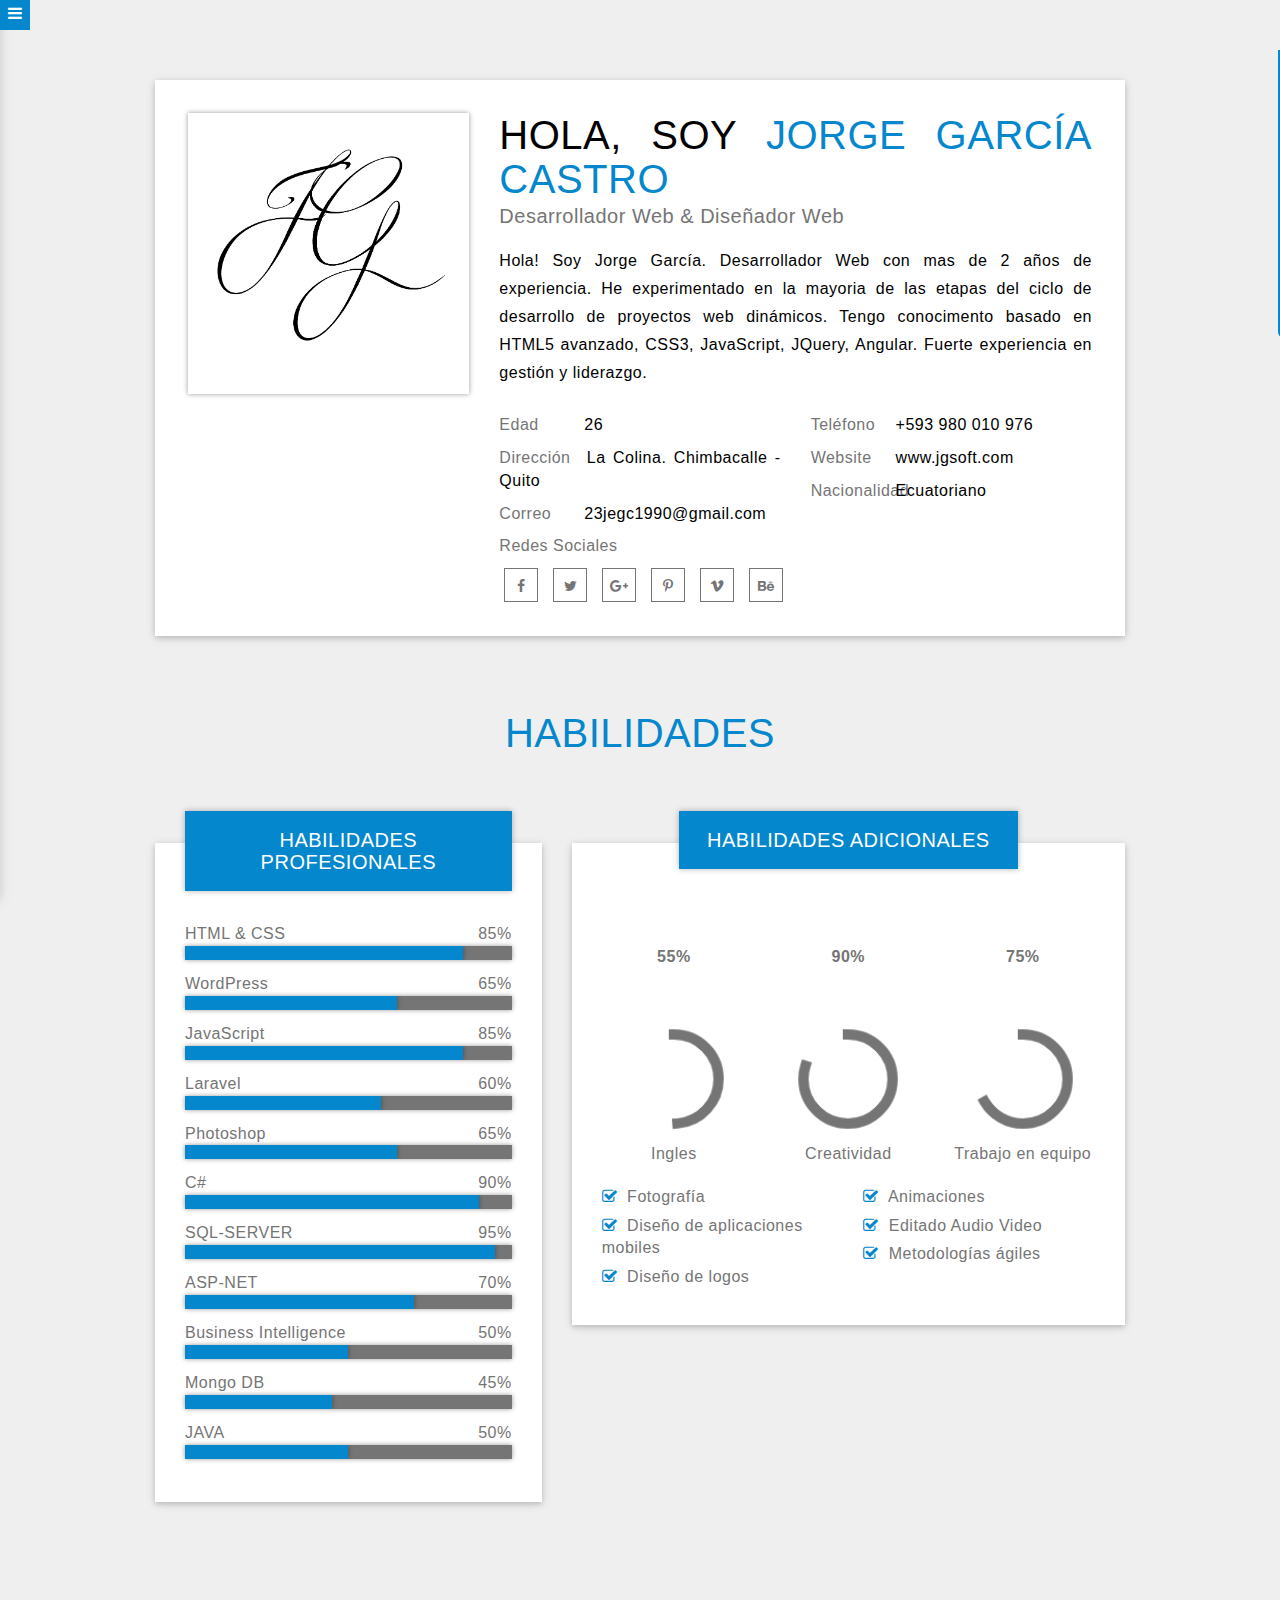
<file: index.html>
<!DOCTYPE html>
<html lang="es"><head><meta http-equiv="Content-Type" content="text/html; charset=UTF-8">
        <meta http-equiv="X-UA-Compatible" content="IE=edge">
        <meta name="viewport" content="width=device-width, initial-scale=1">
        <meta name="author" content="Jorge García Castro">
		<!-- Titulo de pagina -->
		<title>JGarcía C. - CV</title>
		<!-- estilos -->
		<link rel="stylesheet" href="./css/f1febac6f8f1f5dc270968a93e502a2881aa59b3.css">			
		<!-- Blanco & Negro Color -->
		<link rel="stylesheet" id="light-dark" href="./css/light.css">
		<!-- tema Color -->
		<link rel="stylesheet" id="colors" href="./css/color1-0487cc.css">
		<!-- Responsive estilo -->
		<link rel="stylesheet" href="./css/responsive.css">
		<!-- Favicon -->
		<link rel="shortcut icon" type="image/ico" href="./img/favicon.jpg">
		<!-- Google Fonts -->
		<link rel="stylesheet" href="./css/css">
	</head>
	<body style="overflow: auto;">

		<div class="content">
			<!-- #Cargar Pagina# --> 
			<div class="loading-overlay" style="display: none;">
				<div class="spinner">
				  <div class="rect1"></div>
				  <div class="rect2"></div>
				  <div class="rect3"></div>
				  <div class="rect4"></div>
				  <div class="rect5"></div>
				</div>
			</div>
			
			<!-- #MENU# -->
			<div class="menu">
				<h2 class="logo">CV</h2>
				<div class="menu-content">
					<ul>
						<li><a class="active" href="#" data-value="about">SOBRE MI</a></li>
						<li><a href="#" data-value="skills">HABILIDADES</a></li>
						<li><a href="#" data-value="education">FORMACIÓN</a></li>
						<li><a href="#" data-value="experience">EXPERIENCIA</a></li>
						<li><a href="#" data-value="portfolio">PORTAFOLIO</a></li>
						<li><a href="#" data-value="interests">INTERESES</a></li>
						<li><a href="#" data-value="contact-us">CONTÁCTAME</a></li>
					</ul>
				</div>
				<div class="open-menu">
					<i class="fa fa-bars"></i>
				</div>
			</div>
			<!-- #OPCION DE TEMAS# -->
			<div class="theme-option">
				<div class="change-theme">
					<div class="light-dark-theme">
						<ul>
							<li class="light">
								<h4>Blanco</h4>
								<span data-value="css/colors/light.css"><i class="fa fa-check"></i></span>
							</li>
							<li class="dark">
								<h4>Negro</h4>
								<span data-value="css/colors/dark.css"><i class="fa fa-check"></i></span>
							</li>
						</ul>
					</div>
					<div class="colors-theme">
						<h4>12 colores</h4>
						<ul>
							<li class="color1"><span data-value="css/colors/color1-0487cc.css"><i class="fa fa-check"></i></span></li>
							<li class="color2"><span data-value="css/colors/color2-f23a3a.css"><i class="fa fa-check"></i></span></li>
							<li class="color3"><span data-value="css/colors/color3-2eac6d.css"><i class="fa fa-check"></i></span></li>
							<li class="color4"><span data-value="css/colors/color4-f35b25.css"><i class="fa fa-check"></i></span></li>
						</ul>
						<ul>
							<li class="color5"><span data-value="css/colors/color5-f6416c.css"><i class="fa fa-check"></i></span></li>
							<li class="color6"><span data-value="css/colors/color6-ff9999.css"><i class="fa fa-check"></i></span></li>
							<li class="color7"><span data-value="css/colors/color7-00adb5.css"><i class="fa fa-check"></i></span></li>
							<li class="color8"><span data-value="css/colors/color8-00cf95c.css"><i class="fa fa-check"></i></span></li>
						</ul>
						<ul>
							<li class="color9"><span data-value="css/colors/color9-827055.css"><i class="fa fa-check"></i></span></li>
							<li class="color10"><span data-value="css/colors/color10-8200ff.css"><i class="fa fa-check"></i></span></li>
							<li class="color11"><span data-value="css/colors/color11-e4c144.css"><i class="fa fa-check"></i></span></li>
							<li class="color12"><span data-value="css/colors/color12-5457a6.css"><i class="fa fa-check"></i></span></li>
						</ul>
					</div>
				</div>
				<!--<div class="open-theme">
					<i class="fa fa-cogs"></i>
				</div> -->
			</div>
			<!-- #SCROLL-TOP# -->
			<div class="scroll-top" data-tootik="ARRIBA" data-tootik-conf="invert no-arrow no-fading">
				<i class="fa fa-arrow-up"></i>
			</div>
			<!-- #CONTAINER# CONTENEDOR-->
			<div class="container">
				<!-- #ABOUT# SOBRE MI-->
				<section id="about" class="section section-about wow fadeInUp animated" style="visibility: visible; animation-name: fadeInUp;">
					<div class="profile">
						<div class="row">
							<div class="col-sm-4">
								<div class="photo-profile">
									<img src="./img/favicon.png" alt="Robert Smith">
								</div>
								
							</div>
							<div class="col-sm-8">
								<div class="info-profile text-justificado">
									<h2><span>Hola, soy</span> JORGE GARCÍA CASTRO</h2>
									<h3>Desarrollador Web &amp; Diseñador Web</h3>
									<p>Hola! Soy Jorge García. Desarrollador Web con mas de 2 años de experiencia.
									He experimentado en la mayoria de las etapas del ciclo de desarrollo de proyectos web dinámicos.
									Tengo conocimento basado en HTML5 avanzado, CSS3, JavaScript, JQuery, Angular. Fuerte experiencia en gestión y liderazgo.</p>
									<div class="row">
										<div class="col-sm-6">
											<ul class="ul-info">
												<li class="li-info">
													<span class="title-info">Edad</span>
													<span class="info">26</span>
												</li>
												<li class="li-info">
													<span class="title-info">Dirección</span>
													<span class="info">La Colina. Chimbacalle - Quito</span>
												</li>
												<li class="li-info">
													<span class="title-info">Correo</span>
													<span class="info">23jegc1990@gmail.com</span>
												</li>
											</ul>
										</div>
										<div class="col-sm-6">
											<ul class="ul-info">
												<li class="li-info">
													<span class="title-info">Teléfono</span>
													<span class="info">+593 980 010 976</span>
												</li>
												<li class="li-info">
													<span class="title-info">Website</span>
													<span class="info">www.jgsoft.com</span>
												</li>
												<li class="li-info">
													<span class="title-info">Nacionalidad</span>
													<span class="info">Ecuatoriano</span>
												</li>
											</ul>
										</div>
										<div class="col-sm-12">
											<span class="title-links">Redes Sociales</span>
											<ul class="ul-social-links">
												<li class="li-social-links">
													<a href="https://www.facebook.com/jorgeXduArdoXx" data-tootik="Facebook" data-tootik-conf="square"><i class="fa fa-facebook" aria-hidden="true"></i></a>
												</li>
												<li class="li-social-links">
													<a href="https://twitter.com/JorgExDuArdO" data-tootik="Twitter" data-tootik-conf="square"><i class="fa fa-twitter" aria-hidden="true"></i></a>
												</li>
												<li class="li-social-links">
													<a href="https://plus.google.com/u/0/102613655611933623275" data-tootik="Google Plus" data-tootik-conf="square"><i class="fa fa-google-plus" aria-hidden="true"></i></a>
												</li>
												<li class="li-social-links">
													<a href="#" data-tootik="Pinterest" data-tootik-conf="square"><i class="fa fa-pinterest-p" aria-hidden="true"></i></a>
												</li>
												<li class="li-social-links">
													<a href="#" data-tootik="Vimeo" data-tootik-conf="square"><i class="fa fa-vimeo" aria-hidden="true"></i></a>
												</li>
												<li class="li-social-links">
													<a href="#" data-tootik="Behance" data-tootik-conf="square"><i class="fa fa-behance" aria-hidden="true"></i></a>
												</li>
											</ul>
										</div>
									</div>
								</div>
							</div>
						</div>
					</div>
				</section>
				<!-- #SKILLS# HABILIDADES -->
				<section id="skills" class="section section-skills wow fadeInUp" data-wow-offset="40" style="visibility: visible; animation-name: fadeInUp;">
					<div class="header-section">
						<h2 class="h2-section">HABILIDADES</h2>
					</div>
					<div class="row">
						<div class="col-md-5">
							<div class="professional-skills">
								<div class="title-skills">
									<h3>HABILIDADES PROFESIONALES</h3>
								</div>
								<!-- UNA HABILIDAD -->
								<div class="skill">
									<div class="title-progress">
										<span class="skill-name">HTML &amp; CSS</span>
										<span class="skill-value">85%</span>
									</div>
									<div class="progress">
									 	<div class="progress-bar progress1" role="progressbar" aria-valuenow="60" aria-valuemin="0" aria-valuemax="100" style="width: 85%;">
									    </div>
									</div>
								</div>
								<!-- / UNA HABILIDAD -->
								<!-- UNA HABILIDAD -->
								<div class="skill">
									<div class="title-progress">
										<span class="skill-name">WordPress</span>
										<span class="skill-value">65%</span>
									</div>
									<div class="progress">
									 	<div class="progress-bar progress2" role="progressbar" aria-valuenow="60" aria-valuemin="0" aria-valuemax="100" style="width: 65%;">
									    </div>
									</div>
								</div>
								<!-- / UNA HABILIDAD -->
								<!-- UNA HABILIDAD -->
								<div class="skill">
									<div class="title-progress">
										<span class="skill-name">JavaScript</span>
										<span class="skill-value">85%</span>
									</div>
									<div class="progress">
									 	<div class="progress-bar progress3" role="progressbar" aria-valuenow="60" aria-valuemin="0" aria-valuemax="100" style="width: 85%;">
									    </div>
									</div>
								</div>
								<!-- / UNA HABILIDAD -->
								<!-- UNA HABILIDAD -->
								<div class="skill">
									<div class="title-progress">
										<span class="skill-name">Laravel</span>
										<span class="skill-value">60%</span>
									</div>
									<div class="progress">
									 	<div class="progress-bar progress4" role="progressbar" aria-valuenow="60" aria-valuemin="0" aria-valuemax="100" style="width: 60%;">
									    </div>
									</div>
								</div>
								<!-- / UNA HABILIDAD -->
								<!-- UNA HABILIDAD -->
								<div class="skill">
									<div class="title-progress">
										<span class="skill-name">Photoshop</span>
										<span class="skill-value">65%</span>
									</div>
									<div class="progress">
									 	<div class="progress-bar progress5" role="progressbar" aria-valuenow="60" aria-valuemin="0" aria-valuemax="100" style="width: 65%;">
									    </div>
									</div>
								</div>
								<!-- / UNA HABILIDAD -->
								<div class="skill">
									<div class="title-progress">
										<span class="skill-name">C#</span>
										<span class="skill-value">90%</span>
									</div>
									<div class="progress">
									 	<div class="progress-bar progress5" role="progressbar" aria-valuenow="60" aria-valuemin="0" aria-valuemax="100" style="width: 90%;">
									    </div>
									</div>
								</div>
								<!-- / UNA HABILIDAD -->
								<div class="skill">
									<div class="title-progress">
										<span class="skill-name">SQL-SERVER</span>
										<span class="skill-value">95%</span>
									</div>
									<div class="progress">
									 	<div class="progress-bar progress5" role="progressbar" aria-valuenow="60" aria-valuemin="0" aria-valuemax="100" style="width: 95%;">
									    </div>
									</div>
								</div>
								<!-- / UNA HABILIDAD -->
								<div class="skill">
									<div class="title-progress">
										<span class="skill-name">ASP-NET</span>
										<span class="skill-value">70%</span>
									</div>
									<div class="progress">
									 	<div class="progress-bar progress5" role="progressbar" aria-valuenow="60" aria-valuemin="0" aria-valuemax="100" style="width: 70%;">
									    </div>
									</div>
								</div>
								<!-- / UNA HABILIDAD -->
								<div class="skill">
									<div class="title-progress">
										<span class="skill-name">Business Intelligence</span>
										<span class="skill-value">50%</span>
									</div>
									<div class="progress">
									 	<div class="progress-bar progress5" role="progressbar" aria-valuenow="60" aria-valuemin="0" aria-valuemax="100" style="width: 50%;">
									    </div>
									</div>
								</div>
								<!-- / UNA HABILIDAD -->
								<div class="skill">
									<div class="title-progress">
										<span class="skill-name">Mongo DB</span>
										<span class="skill-value">45%</span>
									</div>
									<div class="progress">
									 	<div class="progress-bar progress5" role="progressbar" aria-valuenow="60" aria-valuemin="0" aria-valuemax="100" style="width: 45%;">
									    </div>
									</div>
								</div>
								<!-- / UNA HABILIDAD -->
								<div class="skill">
									<div class="title-progress">
										<span class="skill-name">JAVA</span>
										<span class="skill-value">50%</span>
									</div>
									<div class="progress">
									 	<div class="progress-bar progress5" role="progressbar" aria-valuenow="60" aria-valuemin="0" aria-valuemax="100" style="width: 50%;">
									    </div>
									</div>
								</div>
							</div>
						</div>
						<div class="col-md-7">
							<div class="additional-skills">
								<div class="title-skills">
									<h3>HABILIDADES ADICIONALES</h3>
								</div>
								<div class="circle-progress">
									<div class="row">
										<!-- HABILIDAD ADICIONAL -->
										<div class="col-sm-4">
											<div class="circle">
												<div class="chart-percentage">
													<span>55%</span>
												</div>
												<div class="chart" data-percent="55">
													<!-- canvas -->
												<canvas height="110" width="110"></canvas></div>
												<div class="name-circle">
													<span>Ingles</span>
												</div>
											</div>
										</div>
										<!-- / HABILIDAD ADICIONAL -->
										<!-- HABILIDAD ADICIONAL -->
										<div class="col-sm-4">
											<div class="circle">
												<div class="chart-percentage">
													<span>90%</span>
												</div>
												<div class="chart" data-percent="90">
													<!-- canvas -->
												<canvas height="110" width="110"></canvas></div>
												<div class="name-circle">
													<span>Creatividad</span>
												</div>
											</div>
										</div>
										<!-- / HABILIDAD ADICIONAL -->
										<!-- HABILIDAD ADICIONAL -->
										<div class="col-sm-4">
											<div class="circle">
												<div class="chart-percentage">
													<span>75%</span>
												</div>
												<div class="chart" data-percent="75">
													<!-- canvas -->
												<canvas height="110" width="110"></canvas></div>
												<div class="name-circle">
													<span>Trabajo en equipo</span>
												</div>
											</div>
										</div>
										<!-- / HABILIDAD ADICIONAL -->
									</div>
								</div>
								<div class="other-skills">
									<div class="row">
										<div class="col-sm-6">
											<div class="other">
												<!-- sHABILIDAD ADICIONAL -->
												<div class="skill">
													<i class="fa fa-check-square-o" aria-hidden="true"></i>
													<span>Fotografía</span>
												</div>
												<!-- / HABILIDAD ADICIONAL -->
												<!-- HABILIDAD ADICIONAL -->
												<div class="skill">
													<i class="fa fa-check-square-o" aria-hidden="true"></i>
													<span>Diseño de aplicaciones mobiles</span>
												</div>
												<!-- / HABILIDAD ADICIONAL -->
												<!-- HABILIDAD ADICIONAL -->
												<div class="skill">
													<i class="fa fa-check-square-o" aria-hidden="true"></i>
													<span>Diseño de logos</span>
												</div>
												<!-- / HABILIDAD ADICIONAL -->
											</div>
										</div>
										<div class="col-sm-6">
											<div class="other">
												<!-- HABILIDAD ADICIONAL -->
												<div class="skill">
													<i class="fa fa-check-square-o" aria-hidden="true"></i>
													<span>Animaciones</span>
												</div>
												<!-- / HABILIDAD ADICIONAL -->
												<!-- HABILIDAD ADICIONAL -->
												<div class="skill">
													<i class="fa fa-check-square-o" aria-hidden="true"></i>
													<span>Editado Audio Video</span>
												</div>
												<!-- / HABILIDAD ADICIONAL -->
												<!-- HABILIDAD ADICIONAL -->
												<div class="skill">
													<i class="fa fa-check-square-o" aria-hidden="true"></i>
													<span>Metodologías ágiles</span>
												</div>
												<!-- / HABILIDAD ADICIONAL -->
											</div>
										</div>
									</div>
								</div>
							</div>
						</div>
					</div>
				</section>
				<!-- #EDUCATION# FORMACIÓN -->
				<section id="education" class="section section-education wow fadeInUp" data-wow-offset="40" style="visibility: hidden; animation-name: none;">
					<div class="header-section">
						<h2 class="h2-section">FORMACIÓN</h2>
					</div>
					<div class="row">
						<!-- UNA FORMACION -->
						<div class="col-sm-4">
							<div class="education-content">
				            	<div class="period">
				            		<h3>2014 - 2017</h3>
				            	</div>
				            	<ul class="ul-education">
				            		<li class="li-specialty">
				            			<div class="specialty">
						            		<span class="education-icon"><i class="fa fa-file-text"></i></span>
						            		<span class="specialty-name">Tnlg. en Desarrollo de Software</span>
						            	</div>
				            		</li>
				            		<li class="li-university">
				            			<div class="university">
						            		<span class="education-icon"><i class="fa fa-university"></i></span>
						            		<span class="university-name">I.S.T. Benito Juárez</span>
						            	</div>
				            		</li>
				            	</ul>
				            	<p class="prg-education text-justificado">Tecnólogo en Desarrollo de Software, conocimiento amplio en bases de datos y POO. Bases en JAVA, C#, ASP:NET y JavaScript.</p>
				            </div>
						</div>
						<!-- / UNA FORMACION -->
						<div class="col-sm-4">
							<div class="education-content">
				            	<div class="period">
				            		<h3>2016 - 2016</h3>
				            	</div>
				            	<ul class="ul-education">
				            		<li class="li-specialty">
				            			<div class="specialty">
						            		<span class="education-icon"><i class="fa fa-file-text"></i></span>
						            		<span class="specialty-name">Metodologias Ágiles</span>
						            	</div>
				            		</li>
				            		<li class="li-university">
				            			<div class="university">
						            		<span class="education-icon"><i class="fa fa-university"></i></span>
						            		<span class="university-name">T.C.S</span>
						            	</div>
				            		</li>
				            	</ul>
				            	<p class="prg-education text-justificado">Metodologias ágiles en el desarrollo de software, metodología Scrum y eXtreme Programming, técnicas de desarrollos ágiles.</p>
				            </div>
						</div>
						<!-- UNA FORMACION -->
						<div class="col-sm-4">
							<div class="education-content">
				            	<div class="period">
				            		<h3>2010 - 2013</h3>
				            	</div>
				            	<ul class="ul-education">
				            		<li class="li-specialty">
				            			<div class="specialty">
						            		<span class="education-icon"><i class="fa fa-file-text"></i></span>
						            		<span class="specialty-name">Técnicas de Merchandising</span>
						            	</div>
				            		</li>
				            		<li class="li-university">
				            			<div class="university">
						            		<span class="education-icon"><i class="fa fa-university"></i></span>
						            		<span class="university-name">U. L. Vicente Rocafuerte Guayaquil</span>
						            	</div>
				            		</li>
				            	</ul>
				            	<p class="prg-education text-justificado">Orientación de mercadotecnia, capacidades de orientación a la rentabilidad de los puntos de ventas, productos apetecibles para clientes.</p>
				            </div>
						</div>
						<!-- / UNA FORMACION -->						
						<!-- / UNA FORMACION -->
						<div class="clearfix"></div>
						<!-- single education -->
						<div class="col-sm-4">
							<div class="education-content">
				            	<div class="period">
				            		<h3>2008 - 2009</h3>
				            	</div>
				            	<ul class="ul-education">
				            		<li class="li-specialty">
				            			<div class="specialty">
						            		<span class="education-icon"><i class="fa fa-file-text"></i></span>
						            		<span class="specialty-name">Redes</span>
						            	</div>
				            		</li>
				            		<li class="li-university">
				            			<div class="university">
						            		<span class="education-icon"><i class="fa fa-university"></i></span>
						            		<span class="university-name">SECAP</span>
						            	</div>
				            		</li>
				            	</ul>
				            	<p class="prg-education">Estrucctura de redes, configuración de routers, puntos de acceso estructura del cableado para una red LAN y configuración de red WAN.</p>
				            </div>
						</div>
						<!-- UNA FORMACION -->
						<!-- UNA FORMACION -->
						<div class="col-sm-4">
							<div class="education-content">
				            	<div class="period">
				            		<h3>2007 - 2008</h3>
				            	</div>
				            	<ul class="ul-education">
				            		<li class="li-specialty">
				            			<div class="specialty">
						            		<span class="education-icon"><i class="fa fa-file-text"></i></span>
						            		<span class="specialty-name">Ensamblaje de computadores</span>
						            	</div>
				            		</li>
				            		<li class="li-university">
				            			<div class="university">
						            		<span class="education-icon"><i class="fa fa-university"></i></span>
						            		<span class="university-name">SECAP</span>
						            	</div>
				            		</li>
				            	</ul>
				            	<p class="prg-education text-justificado">Mantenimiento y ensamblaje de computadores, mantenimiento preventivo y correctovo, buen uso de licencias de software.</p>
				            </div>
						</div>
						<!-- UNA FORMACION -->
						<!-- UNA FORMACION -->
						<div class="col-sm-4">
							<div class="education-content">
				            	<div class="period">
				            		<h3>2001 - 2007</h3>
				            	</div>
				            	<ul class="ul-education">
				            		<li class="li-specialty">
				            			<div class="specialty">
						            		<span class="education-icon"><i class="fa fa-file-text"></i></span>
						            		<span class="specialty-name">Técnico Informático</span>
						            	</div>
				            		</li>
				            		<li class="li-university">
				            			<div class="university">
						            		<span class="education-icon"><i class="fa fa-university"></i></span>
						            		<span class="university-name">A.N.A.I</span>
						            	</div>
				            		</li>
				            	</ul>
				            	<p class="prg-education text-justificado">Bachiller técnico informático, con bases de programación en lenguaje C, C++, Visual Studio 6.0, deseño de paginas web y manejo de Corel Draw.</p>
				            </div>
						</div>
						<!-- / UNA FORMACION -->	
						<div class="clearfix"></div>
					</div>
				</section>
				<!-- #EXPERIENCE# EXPERIENCIA -->
				<section id="experience" class="section section-experience wow fadeInUp" data-wow-offset="40" style="visibility: hidden; animation-name: none;">
					<div class="header-section">
						<h2 class="h2-section">EXPERIENCIA</h2>
					</div>
					<div class="row">
						<div class="col-md-10 col-md-offset-1">
							<span class="icon-experience">
								<i class="fa fa-briefcase"></i>
							</span>
							<div class="all-experience">
								<!-- UNA EXPERIENCIA -->
								<div class="experience-content">
									<span class="period-experience">Mayo 2017 - Actual</span>
									<h3 class="specialty-name">Restructuración de información</h3>
									<h3 class="company-name">DIRECTV</h3>
									<p class="prg-experience text-justificado">Indexación de información de 120´000.000 PDFs a Mongo DB y compresión de los mismos, para reducir el espacio ocupado en servidores</p>
								</div>
								<!-- / UNA EXPERIENCIA -->
								<!-- UNA EXPERIENCIA -->
								<div class="experience-content">
									<span class="period-experience">Abr 2017 - Jun 2017</span>
									<h3 class="specialty-name">Componente de Impresión</h3>
									<h3 class="company-name">CORDIALSA</h3>
									<p class="prg-experience text-justificado">Componente de impresión masiva de facturas y guias de remisión en varios formatos, se uso escalabilidad.</p>
								</div>
								<!-- / UNA EXPERIENCIA -->
								<!-- UNA EXPERIENCIA -->
								<div class="experience-content">
									<span class="period-experience">Feb 2017 - Abr 2017</span>
									<h3 class="specialty-name">Business Intelligence</h3>
									<h3 class="company-name">TRANCENTER</h3>
									<p class="prg-experience text-justificado">Gestionar procesos ETL para el analisis de la información de los clientes de la consultora, ofrecer una solución a la toma de decisiones del giro de negocio.</p>
								</div>
								<!-- / UNA EXPERIENCIA -->
								<!-- UNA EXPERIENCIA -->
								<div class="experience-content">
									<span class="period-experience">Sep 2016 - Nov 2016</span>
									<h3 class="specialty-name">Control de Acceso</h3>
									<h3 class="company-name">TRANCENTER</h3>
									<p class="prg-experience text-justificado">Control de acceso de personal, con huella dactilar a las oficinas de la organización, lleva registro ademas de visitas de personal ageno a la organización.</p>
								</div>
								<!-- / UNA EXPERIENCIA -->
								<!-- UNA EXPERIENCIA -->
								<div class="experience-content">
									<span class="period-experience">Jul 2016 - Agos 2016</span>
									<h3 class="specialty-name">Web Services Ifactura</h3>
									<h3 class="company-name">TRANCENTER</h3>
									<p class="prg-experience text-justificado">Logica de gestion de procesos ejecutados por Web Services, considerar la sencibilidad de la información que se consulta por el mismo con varios filtros de seguridad.</p>
								</div>
								<!-- / UNA EXPERIENCIA -->
							</div>
						</div>
					</div>
				</section>
				<!-- #PORTFOLIO# PORTAFOLIO -->
				<section id="portfolio" class="section section-portfolio wow fadeInUp" data-wow-offset="40" style="visibility: hidden; animation-name: none;">
					<div class="header-section">
						<h2 class="h2-section">PORTAFOLIO</h2>
					</div>
					<div class="filter-portfolio">
						<ul>
							<li class="active filter" data-filter="all">Todo</li>
							<li class="filter" data-filter=".term1">Diseño Web</li>
							<li class="filter" data-filter=".term2">Fotografía</li>
							<li class="filter" data-filter=".term3">Desarrollo</li>
						</ul>
					</div>
					<div class="row">
						<!-- UN TRABAJO -->
						<div class="col-sm-4">
							<div class="item-portfolio term3">
								<div class="item-overlay">
									<div class="item-content">
										<span class="icon-search">
											<a class="work-popup" href="./img/item1.jpg" data-group="1"><i class="fa fa-search" aria-hidden="true"></i></a>
										</span>
										<span class="icon-plus">
											<a href="#"><i class="fa fa-plus" aria-hidden="true"></i></a>
										</span>
										<h3>APLICACIÓN</h3>
									</div>
								</div>
								<img src="./img/item1.jpg" alt="">
							</div>
						</div>
						<!-- / UN TRABAJO -->
						<!-- UN TRABAJOk -->
						<div class="col-sm-4">
							<div class="item-portfolio term1">
								<div class="item-overlay">
									<div class="item-content">
										<span class="icon-search">
											<a class="work-popup" href="./img/item2.jpg" data-group="1"><i class="fa fa-search" aria-hidden="true"></i></a>
										</span>
										<span class="icon-plus">
											<a href="#"><i class="fa fa-plus" aria-hidden="true"></i></a>
										</span>
										<h3>WEB INSTITUCIONAL</h3>
									</div>
								</div>
								<img src="./img/item2.jpg" alt="">
							</div>
						</div>
						<!-- / UN TRABAJO -->
						<!-- UN TRABAJO -->
						<div class="col-sm-4">
							<div class="item-portfolio term2">
								<div class="item-overlay">
									<div class="item-content">
										<span class="icon-search">
											<a class="work-popup" href="./img/item3.jpg" data-group="1"><i class="fa fa-search" aria-hidden="true"></i></a>
										</span>
										<span class="icon-plus">
											<a href="#"><i class="fa fa-plus" aria-hidden="true"></i></a>
										</span>
										<h3>FOTOGRAFÍA ARTISTICA</h3>
									</div>
								</div>
								<img src="./img/item3.jpg" alt="">
							</div>
						</div>
						<!-- / UN TRABAJO -->
						<div class="clearfix"></div>
						<!-- UN TRABAJO -->
						<div class="col-sm-4">
							<div class="item-portfolio term2">
								<div class="item-overlay">
									<div class="item-content">
										<span class="icon-search">
											<a class="work-popup" href="./img/item4.jpg" data-group="1"><i class="fa fa-search" aria-hidden="true"></i></a>
										</span>
										<span class="icon-plus">
											<a href="#"><i class="fa fa-plus" aria-hidden="true"></i></a>
										</span>
										<h3>FOTOGRAFÍA INSTITUCIONAL</h3>
									</div>
								</div>
								<img src="./img/item4.jpg" alt="">
							</div>
						</div>
						<!-- / UN TRABAJO -->
						<!-- UN TRABAJO -->
						<div class="col-sm-4">
							<div class="item-portfolio term1">
								<div class="item-overlay">
									<div class="item-content">
										<span class="icon-search">
											<a class="work-popup" href="./img/item5.jpg" data-group="1"><i class="fa fa-search" aria-hidden="true"></i></a>
										</span>
										<span class="icon-plus">
											<a href="#"><i class="fa fa-plus" aria-hidden="true"></i></a>
										</span>
										<h3>WEB PERSONAL</h3>
									</div>
								</div>
								<img src="./img/item5.jpg" alt="">
							</div>
						</div>
						<!-- / UN TRABAJO -->
						<!-- UN TRABAJO -->
						<div class="col-sm-4">
							<div class="item-portfolio term3">
								<div class="item-overlay">
									<div class="item-content">
										<span class="icon-search">
											<a class="work-popup" href="./img/item6.jpg" data-group="1"><i class="fa fa-search" aria-hidden="true"></i></a>
										</span>
										<span class="icon-plus">
											<a href="#"><i class="fa fa-plus" aria-hidden="true"></i></a>
										</span>
										<h3>COMPONENTE DE IMPRESIÓN</h3>
									</div>
								</div>
								<img src="./img/item6.jpg" alt="">
							</div>
						</div>
						<!-- / UN TRABAJO -->
						<div class="clearfix"></div>
					</div>
				</section>			
				<!-- #INTERESTS# INTERESES -->
				<section id="interests" class="section section-interests wow fadeInUp" data-wow-offset="40" style="visibility: hidden; animation-name: none;">
					<div class="header-section">
						<h2 class="h2-section">INTERESES</h2>
					</div>
					<div class="text-interests text-justificado">
						<p>Lorem ipsum dolor sit amet, consectetur adipiscing elit, sed do eiusmod tempor incididunt ut labore et dolore magna aliqua. Ut enim ad minim veniam, quis nostrud exercitation ullamco laboris nisi ut aliquip ex ea commodo consequat. Duis aute irure dolor in reprehenderit in voluptate velit esse cillum dolore eu fugiat nulla pariatur.</p>
					</div>
				    <div class="swiper-container swiper-container-horizontal">
				        <div class="swiper-wrapper">
				            <div class="swiper-slide swiper-slide-active" style="width: 136.667px; margin-right: 30px;">
				            	<div>
				            		<img src="./img/travel_icon.png" alt="Travel">
				            	</div>
				            	<h4>Viajar</h4>
				            </div>
				            <div class="swiper-slide swiper-slide-next" style="width: 136.667px; margin-right: 30px;">
				            	<div>
				            		<img src="./img/music_icon.png" alt="Music">
				            	</div>
				            	<h4>Música</h4>
				            </div>
				            <div class="swiper-slide" style="width: 136.667px; margin-right: 30px;">
				            	<div>
				            		<img src="./img/gaming_icon.png" alt="Gaming">
				            	</div>
				            	<h4>Juegos</h4>
				            </div>
				            <div class="swiper-slide" style="width: 136.667px; margin-right: 30px;">
				            	<div>
				            		<img src="./img/swiming_icon.png" alt="Swiming">
				            	</div>
				            	<h4>Nadar</h4>
				            </div>
				            <div class="swiper-slide" style="width: 136.667px; margin-right: 30px;">
				            	<div>
				            		<img src="./img/movies_icon.png" alt="Movies">
				            	</div>
				            	<h4>Cine</h4>
				            </div>
				            <div class="swiper-slide" style="width: 136.667px; margin-right: 30px;">
				            	<div>
				            		<img src="./img/shopping_icon.png" alt="Shopping">
				            	</div>
				            	<h4>Compras</h4>
				            </div>
				            <div class="swiper-slide" style="width: 136.667px; margin-right: 30px;">
				            	<div>
				            		<img src="./img/bicycling_icon.png" alt="Bicycling">
				            	</div>
				            	<h4>Bike</h4>
				            </div>
				            <div class="swiper-slide" style="width: 136.667px; margin-right: 30px;">
				            	<div>
				            		<img src="./img/cooking_icon.png" alt="Cooking">
				            	</div>
				            	<h4>Cafe</h4>
				            </div>
				        </div>
				    </div>
				</section>				
				<!-- #CONTACT_US# CONTACTAME -->
				<section id="contact-us" class="section section-contact-us wow fadeInUp" data-wow-offset="40" style="visibility: hidden; animation-name: none;">
					<div class="header-section">
						<h2 class="h2-section">CONTÁCTAME</h2>
					</div>
					<div class="row">
						<div class="col-sm-7">
							<div class="form-content">
								<h3>SU MENSAJE</h3>
								<form id="contactForm" data-toggle="validator" method="post" novalidate="true"><input type="hidden" name="form-name" value="contactForm">
									<input type="text" id="name" placeholder="Nombre" required="">
									<input type="email" id="email" placeholder="Correo" required="">
									<textarea id="message" placeholder="Mensaje" required=""></textarea>
									<input type="submit" id="form-submit" value="Enviar" class="disabled" style="pointer-events: all; cursor: pointer;">
									<div id="msgSubmit" class="h3 text-center hidden"></div>
            						<div class="clearfix"></div>
								</form>
							</div>
						</div>
						<div class="col-sm-5">
							<div class="info-content">
								<h3>CONTÁCTO</h3>
								<div class="address">
									<span class="info-icon"><i class="fa fa-map-marker"></i></span>
									<span class="info-text">La Colina. Chimbacalle - Quito</span>
								</div>
								<div class="email">
									<span class="info-icon"><i class="fa fa-envelope"></i></span>
									<span class="info-text">23jegc1990@gmail.com</span>
								</div>
								<div class="telephone">
									<span class="info-icon"><i class="fa fa-phone"></i></span>
									<span class="info-text">+593 980 010 976</span>
								</div>
								<div class="website">
									<span class="info-icon"><i class="fa fa-link"></i></span>
									<span class="info-text">www.jgsoft.com</span>
								</div>
							</div>
						</div>
					</div>
					<div class="social-links">
						<ul>
							<li><a href="https://www.facebook.com/jorgeXduArdoXx"><i class="fa fa-facebook"></i></a></li>
							<li><a href="https://twitter.com/JorgExDuArdO"><i class="fa fa-twitter"></i></a></li>
							<li><a href="https://plus.google.com/u/0/102613655611933623275"><i class="fa fa-google-plus"></i></a></li>
							<li><a href="#"><i class="fa fa-linkedin"></i></a></li>
							<li><a href="#"><i class="fa fa-pinterest-p"></i></a></li>
							<li><a href="#"><i class="fa fa-behance"></i></a></li>
						</ul>
					</div>
				</section>
			</div>
		</div>

		<!-- #JQUERY-PLUGINS# -->
		<script src="./js/jquery.js"></script>
		<script>
		/**** EasyPieChart Circle Progress ****/
		$(function() {
			//circle progress additional skills
		    $('.chart').easyPieChart({
		        barColor: '#757575',
		        trackColor: 'rgba(255,255,255,0)',
		        scaleColor: 'rgba(255,255,255,0)',
		        lineWidth: '10',
		        lineCap: 'square'
		    });
		});
		</script>

	
</body>
</html>
</file>
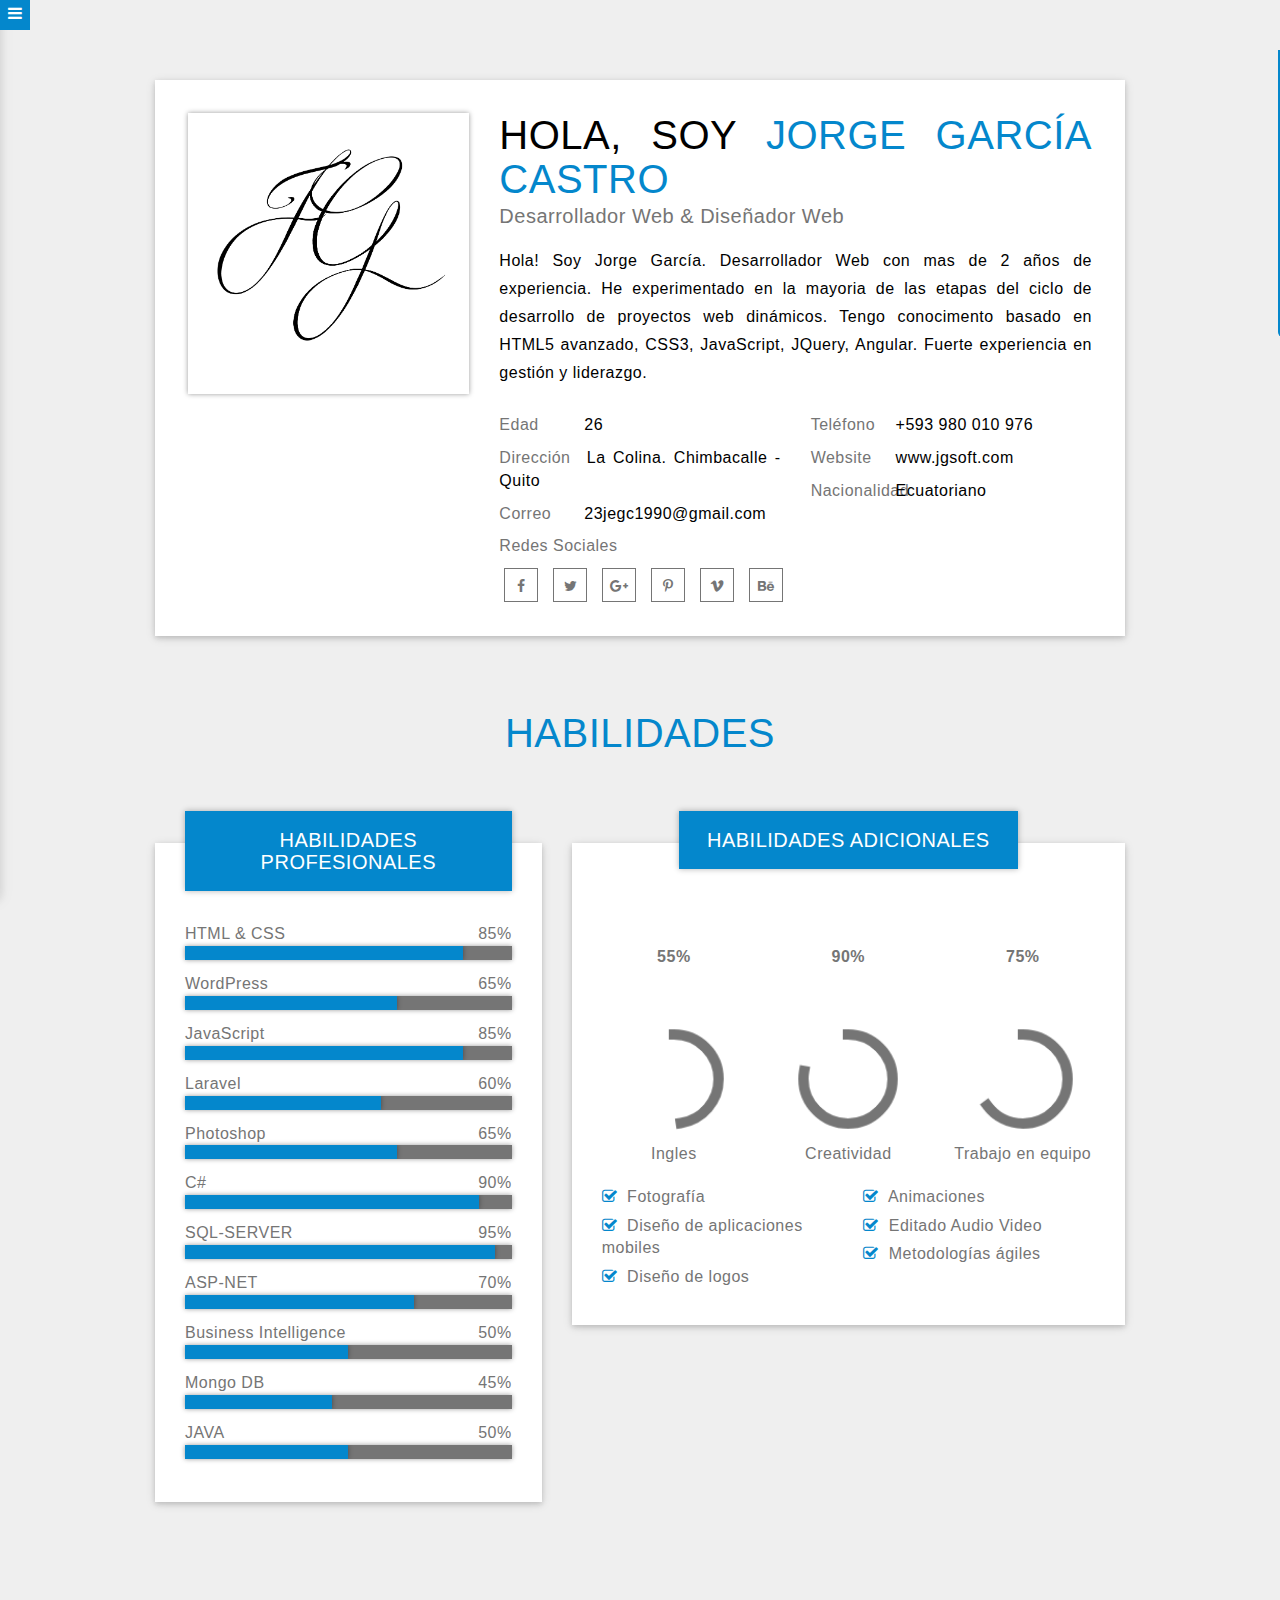
<file: CvJorgeGarciaCastro.html>
<!DOCTYPE html>
<html lang="es"><head><meta http-equiv="Content-Type" content="text/html; charset=UTF-8">
        <meta http-equiv="X-UA-Compatible" content="IE=edge">
        <meta name="viewport" content="width=device-width, initial-scale=1">
        <meta name="author" content="Jorge García Castro">
		<!-- Titulo de pagina -->
		<title>JGarcía C. - CV</title>
		<!-- estilos -->
		<link rel="stylesheet" href="./css/f1febac6f8f1f5dc270968a93e502a2881aa59b3.css">			
		<!-- Blanco & Negro Color -->
		<link rel="stylesheet" id="light-dark" href="./css/light.css">
		<!-- tema Color -->
		<link rel="stylesheet" id="colors" href="./css/color1-0487cc.css">
		<!-- Responsive estilo -->
		<link rel="stylesheet" href="./css/responsive.css">
		<!-- Favicon -->
		<link rel="shortcut icon" type="image/ico" href="./img/favicon.jpg">
		<!-- Google Fonts -->
		<link rel="stylesheet" href="./css/css">
	</head>
	<body style="overflow: auto;">

		<div class="content">
			<!-- #Cargar Pagina# --> 
			<div class="loading-overlay" style="display: none;">
				<div class="spinner">
				  <div class="rect1"></div>
				  <div class="rect2"></div>
				  <div class="rect3"></div>
				  <div class="rect4"></div>
				  <div class="rect5"></div>
				</div>
			</div>
			
			<!-- #MENU# -->
			<div class="menu">
				<h2 class="logo">CV</h2>
				<div class="menu-content">
					<ul>
						<li><a class="active" href="#" data-value="about">SOBRE MI</a></li>
						<li><a href="#" data-value="skills">HABILIDADES</a></li>
						<li><a href="#" data-value="education">FORMACIÓN</a></li>
						<li><a href="#" data-value="experience">EXPERIENCIA</a></li>
						<li><a href="#" data-value="portfolio">PORTAFOLIO</a></li>
						<li><a href="#" data-value="interests">INTERESES</a></li>
						<li><a href="#" data-value="contact-us">CONTÁCTAME</a></li>
					</ul>
				</div>
				<div class="open-menu">
					<i class="fa fa-bars"></i>
				</div>
			</div>
			<!-- #OPCION DE TEMAS# -->
			<div class="theme-option">
				<div class="change-theme">
					<div class="light-dark-theme">
						<ul>
							<li class="light">
								<h4>Blanco</h4>
								<span data-value="css/colors/light.css"><i class="fa fa-check"></i></span>
							</li>
							<li class="dark">
								<h4>Negro</h4>
								<span data-value="css/colors/dark.css"><i class="fa fa-check"></i></span>
							</li>
						</ul>
					</div>
					<div class="colors-theme">
						<h4>12 colores</h4>
						<ul>
							<li class="color1"><span data-value="css/colors/color1-0487cc.css"><i class="fa fa-check"></i></span></li>
							<li class="color2"><span data-value="css/colors/color2-f23a3a.css"><i class="fa fa-check"></i></span></li>
							<li class="color3"><span data-value="css/colors/color3-2eac6d.css"><i class="fa fa-check"></i></span></li>
							<li class="color4"><span data-value="css/colors/color4-f35b25.css"><i class="fa fa-check"></i></span></li>
						</ul>
						<ul>
							<li class="color5"><span data-value="css/colors/color5-f6416c.css"><i class="fa fa-check"></i></span></li>
							<li class="color6"><span data-value="css/colors/color6-ff9999.css"><i class="fa fa-check"></i></span></li>
							<li class="color7"><span data-value="css/colors/color7-00adb5.css"><i class="fa fa-check"></i></span></li>
							<li class="color8"><span data-value="css/colors/color8-00cf95c.css"><i class="fa fa-check"></i></span></li>
						</ul>
						<ul>
							<li class="color9"><span data-value="css/colors/color9-827055.css"><i class="fa fa-check"></i></span></li>
							<li class="color10"><span data-value="css/colors/color10-8200ff.css"><i class="fa fa-check"></i></span></li>
							<li class="color11"><span data-value="css/colors/color11-e4c144.css"><i class="fa fa-check"></i></span></li>
							<li class="color12"><span data-value="css/colors/color12-5457a6.css"><i class="fa fa-check"></i></span></li>
						</ul>
					</div>
				</div>
				<!--<div class="open-theme">
					<i class="fa fa-cogs"></i>
				</div> -->
			</div>
			<!-- #SCROLL-TOP# -->
			<div class="scroll-top" data-tootik="ARRIBA" data-tootik-conf="invert no-arrow no-fading">
				<i class="fa fa-arrow-up"></i>
			</div>
			<!-- #CONTAINER# CONTENEDOR-->
			<div class="container">
				<!-- #ABOUT# SOBRE MI-->
				<section id="about" class="section section-about wow fadeInUp animated" style="visibility: visible; animation-name: fadeInUp;">
					<div class="profile">
						<div class="row">
							<div class="col-sm-4">
								<div class="photo-profile">
									<img src="./img/favicon.png" alt="Robert Smith">
								</div>
								
							</div>
							<div class="col-sm-8">
								<div class="info-profile text-justificado">
									<h2><span>Hola, soy</span> JORGE GARCÍA CASTRO</h2>
									<h3>Desarrollador Web &amp; Diseñador Web</h3>
									<p>Hola! Soy Jorge García. Desarrollador Web con mas de 2 años de experiencia.
									He experimentado en la mayoria de las etapas del ciclo de desarrollo de proyectos web dinámicos.
									Tengo conocimento basado en HTML5 avanzado, CSS3, JavaScript, JQuery, Angular. Fuerte experiencia en gestión y liderazgo.</p>
									<div class="row">
										<div class="col-sm-6">
											<ul class="ul-info">
												<li class="li-info">
													<span class="title-info">Edad</span>
													<span class="info">26</span>
												</li>
												<li class="li-info">
													<span class="title-info">Dirección</span>
													<span class="info">La Colina. Chimbacalle - Quito</span>
												</li>
												<li class="li-info">
													<span class="title-info">Correo</span>
													<span class="info">23jegc1990@gmail.com</span>
												</li>
											</ul>
										</div>
										<div class="col-sm-6">
											<ul class="ul-info">
												<li class="li-info">
													<span class="title-info">Teléfono</span>
													<span class="info">+593 980 010 976</span>
												</li>
												<li class="li-info">
													<span class="title-info">Website</span>
													<span class="info">www.jgsoft.com</span>
												</li>
												<li class="li-info">
													<span class="title-info">Nacionalidad</span>
													<span class="info">Ecuatoriano</span>
												</li>
											</ul>
										</div>
										<div class="col-sm-12">
											<span class="title-links">Redes Sociales</span>
											<ul class="ul-social-links">
												<li class="li-social-links">
													<a href="https://www.facebook.com/jorgeXduArdoXx" data-tootik="Facebook" data-tootik-conf="square"><i class="fa fa-facebook" aria-hidden="true"></i></a>
												</li>
												<li class="li-social-links">
													<a href="https://twitter.com/JorgExDuArdO" data-tootik="Twitter" data-tootik-conf="square"><i class="fa fa-twitter" aria-hidden="true"></i></a>
												</li>
												<li class="li-social-links">
													<a href="https://plus.google.com/u/0/102613655611933623275" data-tootik="Google Plus" data-tootik-conf="square"><i class="fa fa-google-plus" aria-hidden="true"></i></a>
												</li>
												<li class="li-social-links">
													<a href="#" data-tootik="Pinterest" data-tootik-conf="square"><i class="fa fa-pinterest-p" aria-hidden="true"></i></a>
												</li>
												<li class="li-social-links">
													<a href="#" data-tootik="Vimeo" data-tootik-conf="square"><i class="fa fa-vimeo" aria-hidden="true"></i></a>
												</li>
												<li class="li-social-links">
													<a href="#" data-tootik="Behance" data-tootik-conf="square"><i class="fa fa-behance" aria-hidden="true"></i></a>
												</li>
											</ul>
										</div>
									</div>
								</div>
							</div>
						</div>
					</div>
				</section>
				<!-- #SKILLS# HABILIDADES -->
				<section id="skills" class="section section-skills wow fadeInUp" data-wow-offset="40" style="visibility: visible; animation-name: fadeInUp;">
					<div class="header-section">
						<h2 class="h2-section">HABILIDADES</h2>
					</div>
					<div class="row">
						<div class="col-md-5">
							<div class="professional-skills">
								<div class="title-skills">
									<h3>HABILIDADES PROFESIONALES</h3>
								</div>
								<!-- UNA HABILIDAD -->
								<div class="skill">
									<div class="title-progress">
										<span class="skill-name">HTML &amp; CSS</span>
										<span class="skill-value">85%</span>
									</div>
									<div class="progress">
									 	<div class="progress-bar progress1" role="progressbar" aria-valuenow="60" aria-valuemin="0" aria-valuemax="100" style="width: 85%;">
									    </div>
									</div>
								</div>
								<!-- / UNA HABILIDAD -->
								<!-- UNA HABILIDAD -->
								<div class="skill">
									<div class="title-progress">
										<span class="skill-name">WordPress</span>
										<span class="skill-value">65%</span>
									</div>
									<div class="progress">
									 	<div class="progress-bar progress2" role="progressbar" aria-valuenow="60" aria-valuemin="0" aria-valuemax="100" style="width: 65%;">
									    </div>
									</div>
								</div>
								<!-- / UNA HABILIDAD -->
								<!-- UNA HABILIDAD -->
								<div class="skill">
									<div class="title-progress">
										<span class="skill-name">JavaScript</span>
										<span class="skill-value">85%</span>
									</div>
									<div class="progress">
									 	<div class="progress-bar progress3" role="progressbar" aria-valuenow="60" aria-valuemin="0" aria-valuemax="100" style="width: 85%;">
									    </div>
									</div>
								</div>
								<!-- / UNA HABILIDAD -->
								<!-- UNA HABILIDAD -->
								<div class="skill">
									<div class="title-progress">
										<span class="skill-name">Laravel</span>
										<span class="skill-value">60%</span>
									</div>
									<div class="progress">
									 	<div class="progress-bar progress4" role="progressbar" aria-valuenow="60" aria-valuemin="0" aria-valuemax="100" style="width: 60%;">
									    </div>
									</div>
								</div>
								<!-- / UNA HABILIDAD -->
								<!-- UNA HABILIDAD -->
								<div class="skill">
									<div class="title-progress">
										<span class="skill-name">Photoshop</span>
										<span class="skill-value">65%</span>
									</div>
									<div class="progress">
									 	<div class="progress-bar progress5" role="progressbar" aria-valuenow="60" aria-valuemin="0" aria-valuemax="100" style="width: 65%;">
									    </div>
									</div>
								</div>
								<!-- / UNA HABILIDAD -->
								<div class="skill">
									<div class="title-progress">
										<span class="skill-name">C#</span>
										<span class="skill-value">90%</span>
									</div>
									<div class="progress">
									 	<div class="progress-bar progress5" role="progressbar" aria-valuenow="60" aria-valuemin="0" aria-valuemax="100" style="width: 90%;">
									    </div>
									</div>
								</div>
								<!-- / UNA HABILIDAD -->
								<div class="skill">
									<div class="title-progress">
										<span class="skill-name">SQL-SERVER</span>
										<span class="skill-value">95%</span>
									</div>
									<div class="progress">
									 	<div class="progress-bar progress5" role="progressbar" aria-valuenow="60" aria-valuemin="0" aria-valuemax="100" style="width: 95%;">
									    </div>
									</div>
								</div>
								<!-- / UNA HABILIDAD -->
								<div class="skill">
									<div class="title-progress">
										<span class="skill-name">ASP-NET</span>
										<span class="skill-value">70%</span>
									</div>
									<div class="progress">
									 	<div class="progress-bar progress5" role="progressbar" aria-valuenow="60" aria-valuemin="0" aria-valuemax="100" style="width: 70%;">
									    </div>
									</div>
								</div>
								<!-- / UNA HABILIDAD -->
								<div class="skill">
									<div class="title-progress">
										<span class="skill-name">Business Intelligence</span>
										<span class="skill-value">50%</span>
									</div>
									<div class="progress">
									 	<div class="progress-bar progress5" role="progressbar" aria-valuenow="60" aria-valuemin="0" aria-valuemax="100" style="width: 50%;">
									    </div>
									</div>
								</div>
								<!-- / UNA HABILIDAD -->
								<div class="skill">
									<div class="title-progress">
										<span class="skill-name">Mongo DB</span>
										<span class="skill-value">45%</span>
									</div>
									<div class="progress">
									 	<div class="progress-bar progress5" role="progressbar" aria-valuenow="60" aria-valuemin="0" aria-valuemax="100" style="width: 45%;">
									    </div>
									</div>
								</div>
								<!-- / UNA HABILIDAD -->
								<div class="skill">
									<div class="title-progress">
										<span class="skill-name">JAVA</span>
										<span class="skill-value">50%</span>
									</div>
									<div class="progress">
									 	<div class="progress-bar progress5" role="progressbar" aria-valuenow="60" aria-valuemin="0" aria-valuemax="100" style="width: 50%;">
									    </div>
									</div>
								</div>
							</div>
						</div>
						<div class="col-md-7">
							<div class="additional-skills">
								<div class="title-skills">
									<h3>HABILIDADES ADICIONALES</h3>
								</div>
								<div class="circle-progress">
									<div class="row">
										<!-- HABILIDAD ADICIONAL -->
										<div class="col-sm-4">
											<div class="circle">
												<div class="chart-percentage">
													<span>55%</span>
												</div>
												<div class="chart" data-percent="55">
													<!-- canvas -->
												<canvas height="110" width="110"></canvas></div>
												<div class="name-circle">
													<span>Ingles</span>
												</div>
											</div>
										</div>
										<!-- / HABILIDAD ADICIONAL -->
										<!-- HABILIDAD ADICIONAL -->
										<div class="col-sm-4">
											<div class="circle">
												<div class="chart-percentage">
													<span>90%</span>
												</div>
												<div class="chart" data-percent="90">
													<!-- canvas -->
												<canvas height="110" width="110"></canvas></div>
												<div class="name-circle">
													<span>Creatividad</span>
												</div>
											</div>
										</div>
										<!-- / HABILIDAD ADICIONAL -->
										<!-- HABILIDAD ADICIONAL -->
										<div class="col-sm-4">
											<div class="circle">
												<div class="chart-percentage">
													<span>75%</span>
												</div>
												<div class="chart" data-percent="75">
													<!-- canvas -->
												<canvas height="110" width="110"></canvas></div>
												<div class="name-circle">
													<span>Trabajo en equipo</span>
												</div>
											</div>
										</div>
										<!-- / HABILIDAD ADICIONAL -->
									</div>
								</div>
								<div class="other-skills">
									<div class="row">
										<div class="col-sm-6">
											<div class="other">
												<!-- sHABILIDAD ADICIONAL -->
												<div class="skill">
													<i class="fa fa-check-square-o" aria-hidden="true"></i>
													<span>Fotografía</span>
												</div>
												<!-- / HABILIDAD ADICIONAL -->
												<!-- HABILIDAD ADICIONAL -->
												<div class="skill">
													<i class="fa fa-check-square-o" aria-hidden="true"></i>
													<span>Diseño de aplicaciones mobiles</span>
												</div>
												<!-- / HABILIDAD ADICIONAL -->
												<!-- HABILIDAD ADICIONAL -->
												<div class="skill">
													<i class="fa fa-check-square-o" aria-hidden="true"></i>
													<span>Diseño de logos</span>
												</div>
												<!-- / HABILIDAD ADICIONAL -->
											</div>
										</div>
										<div class="col-sm-6">
											<div class="other">
												<!-- HABILIDAD ADICIONAL -->
												<div class="skill">
													<i class="fa fa-check-square-o" aria-hidden="true"></i>
													<span>Animaciones</span>
												</div>
												<!-- / HABILIDAD ADICIONAL -->
												<!-- HABILIDAD ADICIONAL -->
												<div class="skill">
													<i class="fa fa-check-square-o" aria-hidden="true"></i>
													<span>Editado Audio Video</span>
												</div>
												<!-- / HABILIDAD ADICIONAL -->
												<!-- HABILIDAD ADICIONAL -->
												<div class="skill">
													<i class="fa fa-check-square-o" aria-hidden="true"></i>
													<span>Metodologías ágiles</span>
												</div>
												<!-- / HABILIDAD ADICIONAL -->
											</div>
										</div>
									</div>
								</div>
							</div>
						</div>
					</div>
				</section>
				<!-- #EDUCATION# FORMACIÓN -->
				<section id="education" class="section section-education wow fadeInUp" data-wow-offset="40" style="visibility: hidden; animation-name: none;">
					<div class="header-section">
						<h2 class="h2-section">FORMACIÓN</h2>
					</div>
					<div class="row">
						<!-- UNA FORMACION -->
						<div class="col-sm-4">
							<div class="education-content">
				            	<div class="period">
				            		<h3>2014 - 2017</h3>
				            	</div>
				            	<ul class="ul-education">
				            		<li class="li-specialty">
				            			<div class="specialty">
						            		<span class="education-icon"><i class="fa fa-file-text"></i></span>
						            		<span class="specialty-name">Tnlg. en Desarrollo de Software</span>
						            	</div>
				            		</li>
				            		<li class="li-university">
				            			<div class="university">
						            		<span class="education-icon"><i class="fa fa-university"></i></span>
						            		<span class="university-name">I.S.T. Benito Juárez</span>
						            	</div>
				            		</li>
				            	</ul>
				            	<p class="prg-education text-justificado">Tecnólogo en Desarrollo de Software, conocimiento amplio en bases de datos y POO. Bases en JAVA, C#, ASP:NET y JavaScript.</p>
				            </div>
						</div>
						<!-- / UNA FORMACION -->
						<div class="col-sm-4">
							<div class="education-content">
				            	<div class="period">
				            		<h3>2016 - 2016</h3>
				            	</div>
				            	<ul class="ul-education">
				            		<li class="li-specialty">
				            			<div class="specialty">
						            		<span class="education-icon"><i class="fa fa-file-text"></i></span>
						            		<span class="specialty-name">Metodologias Ágiles</span>
						            	</div>
				            		</li>
				            		<li class="li-university">
				            			<div class="university">
						            		<span class="education-icon"><i class="fa fa-university"></i></span>
						            		<span class="university-name">T.C.S</span>
						            	</div>
				            		</li>
				            	</ul>
				            	<p class="prg-education text-justificado">Metodologias ágiles en el desarrollo de software, metodología Scrum y eXtreme Programming, técnicas de desarrollos ágiles.</p>
				            </div>
						</div>
						<!-- UNA FORMACION -->
						<div class="col-sm-4">
							<div class="education-content">
				            	<div class="period">
				            		<h3>2010 - 2013</h3>
				            	</div>
				            	<ul class="ul-education">
				            		<li class="li-specialty">
				            			<div class="specialty">
						            		<span class="education-icon"><i class="fa fa-file-text"></i></span>
						            		<span class="specialty-name">Técnicas de Merchandising</span>
						            	</div>
				            		</li>
				            		<li class="li-university">
				            			<div class="university">
						            		<span class="education-icon"><i class="fa fa-university"></i></span>
						            		<span class="university-name">U. L. Vicente Rocafuerte Guayaquil</span>
						            	</div>
				            		</li>
				            	</ul>
				            	<p class="prg-education text-justificado">Orientación de mercadotecnia, capacidades de orientación a la rentabilidad de los puntos de ventas, productos apetecibles para clientes.</p>
				            </div>
						</div>
						<!-- / UNA FORMACION -->						
						<!-- / UNA FORMACION -->
						<div class="clearfix"></div>
						<!-- single education -->
						<div class="col-sm-4">
							<div class="education-content">
				            	<div class="period">
				            		<h3>2008 - 2009</h3>
				            	</div>
				            	<ul class="ul-education">
				            		<li class="li-specialty">
				            			<div class="specialty">
						            		<span class="education-icon"><i class="fa fa-file-text"></i></span>
						            		<span class="specialty-name">Redes</span>
						            	</div>
				            		</li>
				            		<li class="li-university">
				            			<div class="university">
						            		<span class="education-icon"><i class="fa fa-university"></i></span>
						            		<span class="university-name">SECAP</span>
						            	</div>
				            		</li>
				            	</ul>
				            	<p class="prg-education">Estrucctura de redes, configuración de routers, puntos de acceso estructura del cableado para una red LAN y configuración de red WAN.</p>
				            </div>
						</div>
						<!-- UNA FORMACION -->
						<!-- UNA FORMACION -->
						<div class="col-sm-4">
							<div class="education-content">
				            	<div class="period">
				            		<h3>2007 - 2008</h3>
				            	</div>
				            	<ul class="ul-education">
				            		<li class="li-specialty">
				            			<div class="specialty">
						            		<span class="education-icon"><i class="fa fa-file-text"></i></span>
						            		<span class="specialty-name">Ensamblaje de computadores</span>
						            	</div>
				            		</li>
				            		<li class="li-university">
				            			<div class="university">
						            		<span class="education-icon"><i class="fa fa-university"></i></span>
						            		<span class="university-name">SECAP</span>
						            	</div>
				            		</li>
				            	</ul>
				            	<p class="prg-education text-justificado">Mantenimiento y ensamblaje de computadores, mantenimiento preventivo y correctovo, buen uso de licencias de software.</p>
				            </div>
						</div>
						<!-- UNA FORMACION -->
						<!-- UNA FORMACION -->
						<div class="col-sm-4">
							<div class="education-content">
				            	<div class="period">
				            		<h3>2001 - 2007</h3>
				            	</div>
				            	<ul class="ul-education">
				            		<li class="li-specialty">
				            			<div class="specialty">
						            		<span class="education-icon"><i class="fa fa-file-text"></i></span>
						            		<span class="specialty-name">Técnico Informático</span>
						            	</div>
				            		</li>
				            		<li class="li-university">
				            			<div class="university">
						            		<span class="education-icon"><i class="fa fa-university"></i></span>
						            		<span class="university-name">A.N.A.I</span>
						            	</div>
				            		</li>
				            	</ul>
				            	<p class="prg-education text-justificado">Bachiller técnico informático, con bases de programación en lenguaje C, C++, Visual Studio 6.0, deseño de paginas web y manejo de Corel Draw.</p>
				            </div>
						</div>
						<!-- / UNA FORMACION -->	
						<div class="clearfix"></div>
					</div>
				</section>
				<!-- #EXPERIENCE# EXPERIENCIA -->
				<section id="experience" class="section section-experience wow fadeInUp" data-wow-offset="40" style="visibility: hidden; animation-name: none;">
					<div class="header-section">
						<h2 class="h2-section">EXPERIENCIA</h2>
					</div>
					<div class="row">
						<div class="col-md-10 col-md-offset-1">
							<span class="icon-experience">
								<i class="fa fa-briefcase"></i>
							</span>
							<div class="all-experience">
								<!-- UNA EXPERIENCIA -->
								<div class="experience-content">
									<span class="period-experience">Mayo 2017 - Actual</span>
									<h3 class="specialty-name">Restructuración de información</h3>
									<h3 class="company-name">DIRECTV</h3>
									<p class="prg-experience text-justificado">Indexación de información de 120´000.000 PDFs a Mongo DB y compresión de los mismos, para reducir el espacio ocupado en servidores</p>
								</div>
								<!-- / UNA EXPERIENCIA -->
								<!-- UNA EXPERIENCIA -->
								<div class="experience-content">
									<span class="period-experience">Abr 2017 - Jun 2017</span>
									<h3 class="specialty-name">Componente de Impresión</h3>
									<h3 class="company-name">CORDIALSA</h3>
									<p class="prg-experience text-justificado">Componente de impresión masiva de facturas y guias de remisión en varios formatos, se uso escalabilidad.</p>
								</div>
								<!-- / UNA EXPERIENCIA -->
								<!-- UNA EXPERIENCIA -->
								<div class="experience-content">
									<span class="period-experience">Feb 2017 - Abr 2017</span>
									<h3 class="specialty-name">Business Intelligence</h3>
									<h3 class="company-name">TRANCENTER</h3>
									<p class="prg-experience text-justificado">Gestionar procesos ETL para el analisis de la información de los clientes de la consultora, ofrecer una solución a la toma de decisiones del giro de negocio.</p>
								</div>
								<!-- / UNA EXPERIENCIA -->
								<!-- UNA EXPERIENCIA -->
								<div class="experience-content">
									<span class="period-experience">Sep 2016 - Nov 2016</span>
									<h3 class="specialty-name">Control de Acceso</h3>
									<h3 class="company-name">TRANCENTER</h3>
									<p class="prg-experience text-justificado">Control de acceso de personal, con huella dactilar a las oficinas de la organización, lleva registro ademas de visitas de personal ageno a la organización.</p>
								</div>
								<!-- / UNA EXPERIENCIA -->
								<!-- UNA EXPERIENCIA -->
								<div class="experience-content">
									<span class="period-experience">Jul 2016 - Agos 2016</span>
									<h3 class="specialty-name">Web Services Ifactura</h3>
									<h3 class="company-name">TRANCENTER</h3>
									<p class="prg-experience text-justificado">Logica de gestion de procesos ejecutados por Web Services, considerar la sencibilidad de la información que se consulta por el mismo con varios filtros de seguridad.</p>
								</div>
								<!-- / UNA EXPERIENCIA -->
							</div>
						</div>
					</div>
				</section>
				<!-- #PORTFOLIO# PORTAFOLIO -->
				<section id="portfolio" class="section section-portfolio wow fadeInUp" data-wow-offset="40" style="visibility: hidden; animation-name: none;">
					<div class="header-section">
						<h2 class="h2-section">PORTAFOLIO</h2>
					</div>
					<div class="filter-portfolio">
						<ul>
							<li class="active filter" data-filter="all">Todo</li>
							<li class="filter" data-filter=".term1">Diseño Web</li>
							<li class="filter" data-filter=".term2">Fotografía</li>
							<li class="filter" data-filter=".term3">Desarrollo</li>
						</ul>
					</div>
					<div class="row">
						<!-- UN TRABAJO -->
						<div class="col-sm-4">
							<div class="item-portfolio term3">
								<div class="item-overlay">
									<div class="item-content">
										<span class="icon-search">
											<a class="work-popup" href="./img/item1.jpg" data-group="1"><i class="fa fa-search" aria-hidden="true"></i></a>
										</span>
										<span class="icon-plus">
											<a href="#"><i class="fa fa-plus" aria-hidden="true"></i></a>
										</span>
										<h3>APLICACIÓN</h3>
									</div>
								</div>
								<img src="./img/item1.jpg" alt="">
							</div>
						</div>
						<!-- / UN TRABAJO -->
						<!-- UN TRABAJOk -->
						<div class="col-sm-4">
							<div class="item-portfolio term1">
								<div class="item-overlay">
									<div class="item-content">
										<span class="icon-search">
											<a class="work-popup" href="./img/item2.jpg" data-group="1"><i class="fa fa-search" aria-hidden="true"></i></a>
										</span>
										<span class="icon-plus">
											<a href="#"><i class="fa fa-plus" aria-hidden="true"></i></a>
										</span>
										<h3>WEB INSTITUCIONAL</h3>
									</div>
								</div>
								<img src="./img/item2.jpg" alt="">
							</div>
						</div>
						<!-- / UN TRABAJO -->
						<!-- UN TRABAJO -->
						<div class="col-sm-4">
							<div class="item-portfolio term2">
								<div class="item-overlay">
									<div class="item-content">
										<span class="icon-search">
											<a class="work-popup" href="./img/item3.jpg" data-group="1"><i class="fa fa-search" aria-hidden="true"></i></a>
										</span>
										<span class="icon-plus">
											<a href="#"><i class="fa fa-plus" aria-hidden="true"></i></a>
										</span>
										<h3>FOTOGRAFÍA ARTISTICA</h3>
									</div>
								</div>
								<img src="./img/item3.jpg" alt="">
							</div>
						</div>
						<!-- / UN TRABAJO -->
						<div class="clearfix"></div>
						<!-- UN TRABAJO -->
						<div class="col-sm-4">
							<div class="item-portfolio term2">
								<div class="item-overlay">
									<div class="item-content">
										<span class="icon-search">
											<a class="work-popup" href="./img/item4.jpg" data-group="1"><i class="fa fa-search" aria-hidden="true"></i></a>
										</span>
										<span class="icon-plus">
											<a href="#"><i class="fa fa-plus" aria-hidden="true"></i></a>
										</span>
										<h3>FOTOGRAFÍA INSTITUCIONAL</h3>
									</div>
								</div>
								<img src="./img/item4.jpg" alt="">
							</div>
						</div>
						<!-- / UN TRABAJO -->
						<!-- UN TRABAJO -->
						<div class="col-sm-4">
							<div class="item-portfolio term1">
								<div class="item-overlay">
									<div class="item-content">
										<span class="icon-search">
											<a class="work-popup" href="./img/item5.jpg" data-group="1"><i class="fa fa-search" aria-hidden="true"></i></a>
										</span>
										<span class="icon-plus">
											<a href="#"><i class="fa fa-plus" aria-hidden="true"></i></a>
										</span>
										<h3>WEB PERSONAL</h3>
									</div>
								</div>
								<img src="./img/item5.jpg" alt="">
							</div>
						</div>
						<!-- / UN TRABAJO -->
						<!-- UN TRABAJO -->
						<div class="col-sm-4">
							<div class="item-portfolio term3">
								<div class="item-overlay">
									<div class="item-content">
										<span class="icon-search">
											<a class="work-popup" href="./img/item6.jpg" data-group="1"><i class="fa fa-search" aria-hidden="true"></i></a>
										</span>
										<span class="icon-plus">
											<a href="#"><i class="fa fa-plus" aria-hidden="true"></i></a>
										</span>
										<h3>COMPONENTE DE IMPRESIÓN</h3>
									</div>
								</div>
								<img src="./img/item6.jpg" alt="">
							</div>
						</div>
						<!-- / UN TRABAJO -->
						<div class="clearfix"></div>
					</div>
				</section>			
				<!-- #INTERESTS# INTERESES -->
				<section id="interests" class="section section-interests wow fadeInUp" data-wow-offset="40" style="visibility: hidden; animation-name: none;">
					<div class="header-section">
						<h2 class="h2-section">INTERESES</h2>
					</div>
					<div class="text-interests text-justificado">
						<p>Lorem ipsum dolor sit amet, consectetur adipiscing elit, sed do eiusmod tempor incididunt ut labore et dolore magna aliqua. Ut enim ad minim veniam, quis nostrud exercitation ullamco laboris nisi ut aliquip ex ea commodo consequat. Duis aute irure dolor in reprehenderit in voluptate velit esse cillum dolore eu fugiat nulla pariatur.</p>
					</div>
				    <div class="swiper-container swiper-container-horizontal">
				        <div class="swiper-wrapper">
				            <div class="swiper-slide swiper-slide-active" style="width: 136.667px; margin-right: 30px;">
				            	<div>
				            		<img src="./img/travel_icon.png" alt="Travel">
				            	</div>
				            	<h4>Viajar</h4>
				            </div>
				            <div class="swiper-slide swiper-slide-next" style="width: 136.667px; margin-right: 30px;">
				            	<div>
				            		<img src="./img/music_icon.png" alt="Music">
				            	</div>
				            	<h4>Música</h4>
				            </div>
				            <div class="swiper-slide" style="width: 136.667px; margin-right: 30px;">
				            	<div>
				            		<img src="./img/gaming_icon.png" alt="Gaming">
				            	</div>
				            	<h4>Juegos</h4>
				            </div>
				            <div class="swiper-slide" style="width: 136.667px; margin-right: 30px;">
				            	<div>
				            		<img src="./img/swiming_icon.png" alt="Swiming">
				            	</div>
				            	<h4>Nadar</h4>
				            </div>
				            <div class="swiper-slide" style="width: 136.667px; margin-right: 30px;">
				            	<div>
				            		<img src="./img/movies_icon.png" alt="Movies">
				            	</div>
				            	<h4>Cine</h4>
				            </div>
				            <div class="swiper-slide" style="width: 136.667px; margin-right: 30px;">
				            	<div>
				            		<img src="./img/shopping_icon.png" alt="Shopping">
				            	</div>
				            	<h4>Compras</h4>
				            </div>
				            <div class="swiper-slide" style="width: 136.667px; margin-right: 30px;">
				            	<div>
				            		<img src="./img/bicycling_icon.png" alt="Bicycling">
				            	</div>
				            	<h4>Bike</h4>
				            </div>
				            <div class="swiper-slide" style="width: 136.667px; margin-right: 30px;">
				            	<div>
				            		<img src="./img/cooking_icon.png" alt="Cooking">
				            	</div>
				            	<h4>Cafe</h4>
				            </div>
				        </div>
				    </div>
				</section>				
				<!-- #CONTACT_US# CONTACTAME -->
				<section id="contact-us" class="section section-contact-us wow fadeInUp" data-wow-offset="40" style="visibility: hidden; animation-name: none;">
					<div class="header-section">
						<h2 class="h2-section">CONTÁCTAME</h2>
					</div>
					<div class="row">
						<div class="col-sm-7">
							<div class="form-content">
								<h3>SU MENSAJE</h3>
								<form id="contactForm" data-toggle="validator" method="post" novalidate="true"><input type="hidden" name="form-name" value="contactForm">
									<input type="text" id="name" placeholder="Nombre" required="">
									<input type="email" id="email" placeholder="Correo" required="">
									<textarea id="message" placeholder="Mensaje" required=""></textarea>
									<input type="submit" id="form-submit" value="Enviar" class="disabled" style="pointer-events: all; cursor: pointer;">
									<div id="msgSubmit" class="h3 text-center hidden"></div>
            						<div class="clearfix"></div>
								</form>
							</div>
						</div>
						<div class="col-sm-5">
							<div class="info-content">
								<h3>CONTÁCTO</h3>
								<div class="address">
									<span class="info-icon"><i class="fa fa-map-marker"></i></span>
									<span class="info-text">La Colina. Chimbacalle - Quito</span>
								</div>
								<div class="email">
									<span class="info-icon"><i class="fa fa-envelope"></i></span>
									<span class="info-text">23jegc1990@gmail.com</span>
								</div>
								<div class="telephone">
									<span class="info-icon"><i class="fa fa-phone"></i></span>
									<span class="info-text">+593 980 010 976</span>
								</div>
								<div class="website">
									<span class="info-icon"><i class="fa fa-link"></i></span>
									<span class="info-text">www.jgsoft.com</span>
								</div>
							</div>
						</div>
					</div>
					<div class="social-links">
						<ul>
							<li><a href="https://www.facebook.com/jorgeXduArdoXx"><i class="fa fa-facebook"></i></a></li>
							<li><a href="https://twitter.com/JorgExDuArdO"><i class="fa fa-twitter"></i></a></li>
							<li><a href="https://plus.google.com/u/0/102613655611933623275"><i class="fa fa-google-plus"></i></a></li>
							<li><a href="#"><i class="fa fa-linkedin"></i></a></li>
							<li><a href="#"><i class="fa fa-pinterest-p"></i></a></li>
							<li><a href="#"><i class="fa fa-behance"></i></a></li>
						</ul>
					</div>
				</section>
			</div>
		</div>

		<!-- #JQUERY-PLUGINS# -->
		<script src="./js/jquery.js"></script>
		<script>
		/**** EasyPieChart Circle Progress ****/
		$(function() {
			//circle progress additional skills
		    $('.chart').easyPieChart({
		        barColor: '#757575',
		        trackColor: 'rgba(255,255,255,0)',
		        scaleColor: 'rgba(255,255,255,0)',
		        lineWidth: '10',
		        lineCap: 'square'
		    });
		});
		</script>

	
</body>
</html>
</file>
<file: css/light.css>
.loading-overlay,.more-blog .pagination-blog a,.scroll-top,.section-about,.section-blog .blog-content,.section-contact-us .form-content,.section-contact-us .info-content,.section-education .education-content,.section-experience .experience-content,.section-experience .icon-experience,.section-portfolio .filter-portfolio li:hover,.section-pricing .pricing-content,.section-skills .additional-skills,.section-skills .professional-skills,.section-testimonials .swiper-slide,.theme-option,.theme-option .open-theme{background-color:#fff}.content{background-color:#efefef;color:#000}.more-blog .pagination-blog a,.scroll-top,.section-about .download-resume,.section-about .li-social-links a,.section-about .text-available,.section-about .title-info,.section-about .title-links,.section-about h3,.section-blog h4,.section-education .ul-education,.section-experience .company-name,.section-experience .icon-experience,.section-portfolio .filter-portfolio li,.section-pricing .pricing-detail .line-detail,.section-pricing .pricing-title h3,.section-skills,.section-skills .title-progress span,.section-testimonials .personal-info span,.single-blog .archive li,.single-blog blockquote,.theme-option .open-theme{color:#757575}.section-about h2 span,.theme-option .open-theme:hover{color:#000}.menu,.more-blog .pagination-blog a.active,.more-blog .pagination-blog a:hover,.section-about .li-social-links a:hover,.section-blog .load-more span,.section-blog .read-more,.section-contact-us .info-icon,.section-contact-us .info-text,.section-contact-us .social-links li,.section-contact-us input[type=submit],.section-education h3,.section-experience .period-experience,.section-interests h4,.section-portfolio .filter-portfolio li.active,.section-portfolio .item-overlay,.section-pricing .line-detail .new,.section-pricing .most-populaire span,.section-pricing .pricing-buy h3,.section-pricing .pricing-price,.section-skills h3,.section-testimonials p,.single-blog .comments .reply,.single-blog .leave-comment input[type=submit],.single-blog .tags li a{color:#fff}.section-blog .load-more span,.section-blog .read-more:hover,.section-contact-us .info-text,.section-contact-us input[type=submit]:hover,.section-pricing div[class^=col-]:nth-child(1) .pricing-buy,.section-pricing div[class^=col-]:nth-child(1) .pricing-price,.section-pricing div[class^=col-]:nth-child(3) .pricing-buy,.section-pricing div[class^=col-]:nth-child(3) .pricing-price,.section-skills .progress,.single-blog .leave-comment input[type=submit]:hover,.single-blog .line,.single-blog .tags li a:hover{background-color:#757575}.section-about .li-social-links a{border:1px solid #757575}.section-experience .all-experience{border-left:5px solid #fff}.section-contact-us input,.section-contact-us textarea,.single-blog .leave-comment input,.single-blog .leave-comment textarea{border-bottom:1px solid #cacaca;color:#202020}.section-contact-us .info-text::before{border-right-color:#757575}.menu h2{border:4px solid #fff}.menu a.active,.menu a:hover{border-right:6px solid #fff;border-left:6px solid #fff}.theme-option .light span{border:1px solid #000}.single-blog blockquote{background-color:#ededed}
</file>
<file: css/color1-0487cc.css>
.loading-overlay .spinner>div,.menu,.menu .open-menu,.more-blog .pagination-blog a.active,.more-blog .pagination-blog a:hover,.section-about .li-social-links a:hover,.section-blog .read-more,.section-contact-us .info-icon,.section-contact-us .social-links,.section-contact-us input[type=submit],.section-education h3,.section-experience .experience-content::before,.section-experience .period-experience,.section-interests .swiper-slide,.section-portfolio .filter-portfolio li.active,.section-pricing div[class^=col-]:nth-child(2) .pricing-buy,.section-pricing div[class^=col-]:nth-child(2) .pricing-price,.section-skills .progress-bar,.section-skills h3,.section-testimonials .personal-text,.section-testimonials span.swiper-pagination-bullet-active,.single-blog .comments .reply,.single-blog .leave-comment input[type=submit],.single-blog .tags li a{background-color:#0487cc}.section h2,.section-about .available i,.section-blog .blog-detail ul,.section-contact-us h3,.section-experience .specialty-name,.section-skills .other-skills i,.section-testimonials h3,.single-blog .archive h3,.single-blog .comments .name,.single-blog .comments h3,.single-blog .leave-comment h3,.single-blog .load-more-comments h3,.single-blog .populaire-posts h3,.single-blog .tags h3{color:#0487cc}.section-about .li-social-links a:hover{border-color:#0487cc;box-shadow:0 0 3px #0487cc}.section-education h3::before{border-top-color:#035c8a;border-right-color:#035c8a}.section-contact-us input:focus,.section-contact-us textarea:focus,.single-blog .leave-comment input:focus,.single-blog .leave-comment textarea:focus{border-bottom-color:#0487cc}.theme-option,.theme-option .open-theme{border:2px solid #0487cc;border-right:none}.single-blog blockquote{border-left:6px solid #0487cc}
</file>
<file: css/responsive.css>
@media (min-width:767px) and (max-width:991px){.section-about .title-info{width:65px}.section-about .info,.section-about .title-info,.section-about .title-links,.section-about p{font-size:16px}.section-skills .professional-skills{margin-bottom:70px}.section-skills .chart-percentage{top:60px}.section-skills .chart canvas{width:150px;height:150px}.section-education h3{padding:15px 30px}.section-education .education-icon{width:17px}.section-experience .period-experience{left:15px;width:156px}.section-portfolio h3{font-size:20px}.section-contact-us .info-icon{width:39px;height:39px;padding-top:6px}.section-contact-us .info-text{padding:8px 10px;font-size:16px}.section-contact-us .info-text::before{margin-top:4px;margin-left:-26px}}@media (min-width:469px) and (max-width:767px){.scroll-top{width:40px;height:40px;right:15px;bottom:25px;line-height:40px}.section-about .photo-profile img{width:80%;margin:0 auto}.section-about .download-resume{width:80%;margin:0 auto 25px}.section-about .available{margin-bottom:50px}.section-about h2{font-size:35px}.section-skills .professional-skills{margin-bottom:70px}.section-skills .chart-percentage{top:60px}.section-skills .chart canvas{width:150px;height:150px}.section-skills .other{text-align:center}.section-experience .period-experience{left:15px;width:156px}.section-portfolio .item-overlay .icon-plus,.section-portfolio .item-overlay .icon-search{font-size:25px}.section-portfolio h3{margin-top:30px}.single-blog .row>div:nth-child(2) .first-div{margin-top:30px}.section-contact-us .social-links li{margin:20px 15px}.section-contact-us .info-content{min-height:0}}@media (max-width:470px){.section h2{font-size:35px}.theme-option .open-theme{width:38px;height:35px;left:-38px;padding-top:4px;font-size:16px}.scroll-top{width:40px;height:40px;right:15px;bottom:25px;font-size:15px;line-height:40px}.section-about .available{margin-bottom:40px}.section-about h2{font-size:35px}.section-skills .professional-skills{margin-bottom:70px}.section-skills .other{text-align:center}.section-education h3{padding:15px 25px}.section-experience .all-experience,.section-experience .icon-experience{margin-left:0}.section-experience .period-experience{position:static;padding-top:5px;padding-bottom:5px;margin-bottom:12px;width:100%}.section-experience .experience-content::before{left:11px;margin-top:8px}.section-portfolio .item-overlay{padding:20px}.section-portfolio .item-overlay .icon-plus,.section-portfolio .item-overlay .icon-search{font-size:15px}.single-blog .row>div:nth-child(2) .first-div{margin-top:30px}.section-blog .blog-detail{padding:15px}.section-contact-us .form-content,.section-contact-us .info-content{padding:25px 15px 30px}.section-contact-us .info-content{min-height:0}.section-contact-us .info-icon{width:39px;height:39px;padding-top:7px}.section-contact-us .info-text{padding:8px 10px}.section-contact-us .info-text::before{margin-top:4px;margin-left:-26px}.section-contact-us .social-links li{margin:20px}}.text-justificado{text-align: justify;}
</file>
<file: css/f1febac6f8f1f5dc270968a93e502a2881aa59b3.css>
@charset "UTF-8";/*!
 * Bootstrap v3.2.0 (http://getbootstrap.com)
 * Copyright 2011-2014 Twitter, Inc.
 * Licensed under MIT (https://github.com/twbs/bootstrap/blob/master/LICENSE)
 *//*! normalize.css v3.0.1 | MIT License | git.io/normalize */html{font-family:sans-serif;-webkit-text-size-adjust:100%;-ms-text-size-adjust:100%}body{margin:0}article,aside,details,figcaption,figure,footer,header,hgroup,main,nav,section,summary{display:block}audio,canvas,progress,video{display:inline-block;vertical-align:baseline}audio:not([controls]){display:none;height:0}[hidden],template{display:none}a{background:0 0}a:active,a:hover{outline:0}abbr[title]{border-bottom:1px dotted}b,strong{font-weight:700}dfn{font-style:italic}h1{margin:.67em 0;font-size:2em}mark{color:#000;background:#ff0}small{font-size:80%}sub,sup{position:relative;font-size:75%;line-height:0;vertical-align:baseline}sup{top:-.5em}sub{bottom:-.25em}img{border:0}svg:not(:root){overflow:hidden}figure{margin:1em 40px}hr{height:0;-webkit-box-sizing:content-box;-moz-box-sizing:content-box;box-sizing:content-box}pre{overflow:auto}code,kbd,pre,samp{font-family:monospace,monospace;font-size:1em}button,input,optgroup,select,textarea{margin:0;font:inherit;color:inherit}button{overflow:visible}button,select{text-transform:none}button,html input[type=button],input[type=reset],input[type=submit]{-webkit-appearance:button;cursor:pointer}button[disabled],html input[disabled]{cursor:default}button::-moz-focus-inner,input::-moz-focus-inner{padding:0;border:0}input{line-height:normal}input[type=checkbox],input[type=radio]{-webkit-box-sizing:border-box;-moz-box-sizing:border-box;box-sizing:border-box;padding:0}input[type=number]::-webkit-inner-spin-button,input[type=number]::-webkit-outer-spin-button{height:auto}input[type=search]{-webkit-box-sizing:content-box;-moz-box-sizing:content-box;box-sizing:content-box;-webkit-appearance:textfield}input[type=search]::-webkit-search-cancel-button,input[type=search]::-webkit-search-decoration{-webkit-appearance:none}fieldset{padding:.35em .625em .75em;margin:0 2px;border:1px solid silver}legend{padding:0;border:0}textarea{overflow:auto}optgroup{font-weight:700}table{border-spacing:0;border-collapse:collapse}td,th{padding:0}@media print{*{color:#000!important;text-shadow:none!important;background:0 0!important;-webkit-box-shadow:none!important;box-shadow:none!important}a,a:visited{text-decoration:underline}a[href]:after{content:" (" attr(href) ")"}abbr[title]:after{content:" (" attr(title) ")"}a[href^="#"]:after,a[href^="javascript:"]:after{content:""}blockquote,pre{border:1px solid #999;page-break-inside:avoid}thead{display:table-header-group}img,tr{page-break-inside:avoid}img{max-width:100%!important}h2,h3,p{orphans:3;widows:3}h2,h3{page-break-after:avoid}select{background:#fff!important}.navbar{display:none}.table td,.table th{background-color:#fff!important}.btn>.caret,.dropup>.btn>.caret{border-top-color:#000!important}.label{border:1px solid #000}.table{border-collapse:collapse!important}.table-bordered td,.table-bordered th{border:1px solid #ddd!important}}@font-face{font-family:'Glyphicons Halflings';src:url(../fonts/glyphicons-halflings-regular.eot);src:url(../fonts/glyphicons-halflings-regular.eot?#iefix) format('embedded-opentype'),url(../fonts/glyphicons-halflings-regular.woff) format('woff'),url(../fonts/glyphicons-halflings-regular.ttf) format('truetype'),url(../fonts/glyphicons-halflings-regular.svg#glyphicons_halflingsregular) format('svg')}.glyphicon{position:relative;top:1px;display:inline-block;font-family:'Glyphicons Halflings';font-style:normal;font-weight:400;line-height:1;-webkit-font-smoothing:antialiased;-moz-osx-font-smoothing:grayscale}.glyphicon-asterisk:before{content:"\2a"}.glyphicon-plus:before{content:"\2b"}.glyphicon-euro:before{content:"\20ac"}.glyphicon-minus:before{content:"\2212"}.glyphicon-cloud:before{content:"\2601"}.glyphicon-envelope:before{content:"\2709"}.glyphicon-pencil:before{content:"\270f"}.glyphicon-glass:before{content:"\e001"}.glyphicon-music:before{content:"\e002"}.glyphicon-search:before{content:"\e003"}.glyphicon-heart:before{content:"\e005"}.glyphicon-star:before{content:"\e006"}.glyphicon-star-empty:before{content:"\e007"}.glyphicon-user:before{content:"\e008"}.glyphicon-film:before{content:"\e009"}.glyphicon-th-large:before{content:"\e010"}.glyphicon-th:before{content:"\e011"}.glyphicon-th-list:before{content:"\e012"}.glyphicon-ok:before{content:"\e013"}.glyphicon-remove:before{content:"\e014"}.glyphicon-zoom-in:before{content:"\e015"}.glyphicon-zoom-out:before{content:"\e016"}.glyphicon-off:before{content:"\e017"}.glyphicon-signal:before{content:"\e018"}.glyphicon-cog:before{content:"\e019"}.glyphicon-trash:before{content:"\e020"}.glyphicon-home:before{content:"\e021"}.glyphicon-file:before{content:"\e022"}.glyphicon-time:before{content:"\e023"}.glyphicon-road:before{content:"\e024"}.glyphicon-download-alt:before{content:"\e025"}.glyphicon-download:before{content:"\e026"}.glyphicon-upload:before{content:"\e027"}.glyphicon-inbox:before{content:"\e028"}.glyphicon-play-circle:before{content:"\e029"}.glyphicon-repeat:before{content:"\e030"}.glyphicon-refresh:before{content:"\e031"}.glyphicon-list-alt:before{content:"\e032"}.glyphicon-lock:before{content:"\e033"}.glyphicon-flag:before{content:"\e034"}.glyphicon-headphones:before{content:"\e035"}.glyphicon-volume-off:before{content:"\e036"}.glyphicon-volume-down:before{content:"\e037"}.glyphicon-volume-up:before{content:"\e038"}.glyphicon-qrcode:before{content:"\e039"}.glyphicon-barcode:before{content:"\e040"}.glyphicon-tag:before{content:"\e041"}.glyphicon-tags:before{content:"\e042"}.glyphicon-book:before{content:"\e043"}.glyphicon-bookmark:before{content:"\e044"}.glyphicon-print:before{content:"\e045"}.glyphicon-camera:before{content:"\e046"}.glyphicon-font:before{content:"\e047"}.glyphicon-bold:before{content:"\e048"}.glyphicon-italic:before{content:"\e049"}.glyphicon-text-height:before{content:"\e050"}.glyphicon-text-width:before{content:"\e051"}.glyphicon-align-left:before{content:"\e052"}.glyphicon-align-center:before{content:"\e053"}.glyphicon-align-right:before{content:"\e054"}.glyphicon-align-justify:before{content:"\e055"}.glyphicon-list:before{content:"\e056"}.glyphicon-indent-left:before{content:"\e057"}.glyphicon-indent-right:before{content:"\e058"}.glyphicon-facetime-video:before{content:"\e059"}.glyphicon-picture:before{content:"\e060"}.glyphicon-map-marker:before{content:"\e062"}.glyphicon-adjust:before{content:"\e063"}.glyphicon-tint:before{content:"\e064"}.glyphicon-edit:before{content:"\e065"}.glyphicon-share:before{content:"\e066"}.glyphicon-check:before{content:"\e067"}.glyphicon-move:before{content:"\e068"}.glyphicon-step-backward:before{content:"\e069"}.glyphicon-fast-backward:before{content:"\e070"}.glyphicon-backward:before{content:"\e071"}.glyphicon-play:before{content:"\e072"}.glyphicon-pause:before{content:"\e073"}.glyphicon-stop:before{content:"\e074"}.glyphicon-forward:before{content:"\e075"}.glyphicon-fast-forward:before{content:"\e076"}.glyphicon-step-forward:before{content:"\e077"}.glyphicon-eject:before{content:"\e078"}.glyphicon-chevron-left:before{content:"\e079"}.glyphicon-chevron-right:before{content:"\e080"}.glyphicon-plus-sign:before{content:"\e081"}.glyphicon-minus-sign:before{content:"\e082"}.glyphicon-remove-sign:before{content:"\e083"}.glyphicon-ok-sign:before{content:"\e084"}.glyphicon-question-sign:before{content:"\e085"}.glyphicon-info-sign:before{content:"\e086"}.glyphicon-screenshot:before{content:"\e087"}.glyphicon-remove-circle:before{content:"\e088"}.glyphicon-ok-circle:before{content:"\e089"}.glyphicon-ban-circle:before{content:"\e090"}.glyphicon-arrow-left:before{content:"\e091"}.glyphicon-arrow-right:before{content:"\e092"}.glyphicon-arrow-up:before{content:"\e093"}.glyphicon-arrow-down:before{content:"\e094"}.glyphicon-share-alt:before{content:"\e095"}.glyphicon-resize-full:before{content:"\e096"}.glyphicon-resize-small:before{content:"\e097"}.glyphicon-exclamation-sign:before{content:"\e101"}.glyphicon-gift:before{content:"\e102"}.glyphicon-leaf:before{content:"\e103"}.glyphicon-fire:before{content:"\e104"}.glyphicon-eye-open:before{content:"\e105"}.glyphicon-eye-close:before{content:"\e106"}.glyphicon-warning-sign:before{content:"\e107"}.glyphicon-plane:before{content:"\e108"}.glyphicon-calendar:before{content:"\e109"}.glyphicon-random:before{content:"\e110"}.glyphicon-comment:before{content:"\e111"}.glyphicon-magnet:before{content:"\e112"}.glyphicon-chevron-up:before{content:"\e113"}.glyphicon-chevron-down:before{content:"\e114"}.glyphicon-retweet:before{content:"\e115"}.glyphicon-shopping-cart:before{content:"\e116"}.glyphicon-folder-close:before{content:"\e117"}.glyphicon-folder-open:before{content:"\e118"}.glyphicon-resize-vertical:before{content:"\e119"}.glyphicon-resize-horizontal:before{content:"\e120"}.glyphicon-hdd:before{content:"\e121"}.glyphicon-bullhorn:before{content:"\e122"}.glyphicon-bell:before{content:"\e123"}.glyphicon-certificate:before{content:"\e124"}.glyphicon-thumbs-up:before{content:"\e125"}.glyphicon-thumbs-down:before{content:"\e126"}.glyphicon-hand-right:before{content:"\e127"}.glyphicon-hand-left:before{content:"\e128"}.glyphicon-hand-up:before{content:"\e129"}.glyphicon-hand-down:before{content:"\e130"}.glyphicon-circle-arrow-right:before{content:"\e131"}.glyphicon-circle-arrow-left:before{content:"\e132"}.glyphicon-circle-arrow-up:before{content:"\e133"}.glyphicon-circle-arrow-down:before{content:"\e134"}.glyphicon-globe:before{content:"\e135"}.glyphicon-wrench:before{content:"\e136"}.glyphicon-tasks:before{content:"\e137"}.glyphicon-filter:before{content:"\e138"}.glyphicon-briefcase:before{content:"\e139"}.glyphicon-fullscreen:before{content:"\e140"}.glyphicon-dashboard:before{content:"\e141"}.glyphicon-paperclip:before{content:"\e142"}.glyphicon-heart-empty:before{content:"\e143"}.glyphicon-link:before{content:"\e144"}.glyphicon-phone:before{content:"\e145"}.glyphicon-pushpin:before{content:"\e146"}.glyphicon-usd:before{content:"\e148"}.glyphicon-gbp:before{content:"\e149"}.glyphicon-sort:before{content:"\e150"}.glyphicon-sort-by-alphabet:before{content:"\e151"}.glyphicon-sort-by-alphabet-alt:before{content:"\e152"}.glyphicon-sort-by-order:before{content:"\e153"}.glyphicon-sort-by-order-alt:before{content:"\e154"}.glyphicon-sort-by-attributes:before{content:"\e155"}.glyphicon-sort-by-attributes-alt:before{content:"\e156"}.glyphicon-unchecked:before{content:"\e157"}.glyphicon-expand:before{content:"\e158"}.glyphicon-collapse-down:before{content:"\e159"}.glyphicon-collapse-up:before{content:"\e160"}.glyphicon-log-in:before{content:"\e161"}.glyphicon-flash:before{content:"\e162"}.glyphicon-log-out:before{content:"\e163"}.glyphicon-new-window:before{content:"\e164"}.glyphicon-record:before{content:"\e165"}.glyphicon-save:before{content:"\e166"}.glyphicon-open:before{content:"\e167"}.glyphicon-saved:before{content:"\e168"}.glyphicon-import:before{content:"\e169"}.glyphicon-export:before{content:"\e170"}.glyphicon-send:before{content:"\e171"}.glyphicon-floppy-disk:before{content:"\e172"}.glyphicon-floppy-saved:before{content:"\e173"}.glyphicon-floppy-remove:before{content:"\e174"}.glyphicon-floppy-save:before{content:"\e175"}.glyphicon-floppy-open:before{content:"\e176"}.glyphicon-credit-card:before{content:"\e177"}.glyphicon-transfer:before{content:"\e178"}.glyphicon-cutlery:before{content:"\e179"}.glyphicon-header:before{content:"\e180"}.glyphicon-compressed:before{content:"\e181"}.glyphicon-earphone:before{content:"\e182"}.glyphicon-phone-alt:before{content:"\e183"}.glyphicon-tower:before{content:"\e184"}.glyphicon-stats:before{content:"\e185"}.glyphicon-sd-video:before{content:"\e186"}.glyphicon-hd-video:before{content:"\e187"}.glyphicon-subtitles:before{content:"\e188"}.glyphicon-sound-stereo:before{content:"\e189"}.glyphicon-sound-dolby:before{content:"\e190"}.glyphicon-sound-5-1:before{content:"\e191"}.glyphicon-sound-6-1:before{content:"\e192"}.glyphicon-sound-7-1:before{content:"\e193"}.glyphicon-copyright-mark:before{content:"\e194"}.glyphicon-registration-mark:before{content:"\e195"}.glyphicon-cloud-download:before{content:"\e197"}.glyphicon-cloud-upload:before{content:"\e198"}.glyphicon-tree-conifer:before{content:"\e199"}.glyphicon-tree-deciduous:before{content:"\e200"}*{-webkit-box-sizing:border-box;-moz-box-sizing:border-box;box-sizing:border-box}:after,:before{-webkit-box-sizing:border-box;-moz-box-sizing:border-box;box-sizing:border-box}html{font-size:10px;-webkit-tap-highlight-color:transparent}body{font-family:"Helvetica Neue",Helvetica,Arial,sans-serif;font-size:14px;line-height:1.42857143;color:#333;background-color:#fff}button,input,select,textarea{font-family:inherit;font-size:inherit;line-height:inherit}a{color:#428bca;text-decoration:none}a:focus,a:hover{color:#2a6496;text-decoration:underline}a:focus{outline:thin dotted;outline:5px auto -webkit-focus-ring-color;outline-offset:-2px}figure{margin:0}img{vertical-align:middle}.carousel-inner>.item>a>img,.carousel-inner>.item>img,.img-responsive,.thumbnail a>img,.thumbnail>img{display:block;width:100%\9;max-width:100%;height:auto}.img-rounded{border-radius:6px}.img-thumbnail{display:inline-block;width:100%\9;max-width:100%;height:auto;padding:4px;line-height:1.42857143;background-color:#fff;border:1px solid #ddd;border-radius:4px;-webkit-transition:all .2s ease-in-out;-o-transition:all .2s ease-in-out;transition:all .2s ease-in-out}.img-circle{border-radius:50%}hr{margin-top:20px;margin-bottom:20px;border:0;border-top:1px solid #eee}.sr-only{position:absolute;width:1px;height:1px;padding:0;margin:-1px;overflow:hidden;clip:rect(0,0,0,0);border:0}.sr-only-focusable:active,.sr-only-focusable:focus{position:static;width:auto;height:auto;margin:0;overflow:visible;clip:auto}.h1,.h2,.h3,.h4,.h5,.h6,h1,h2,h3,h4,h5,h6{font-family:inherit;font-weight:500;line-height:1.1;color:inherit}.h1 .small,.h1 small,.h2 .small,.h2 small,.h3 .small,.h3 small,.h4 .small,.h4 small,.h5 .small,.h5 small,.h6 .small,.h6 small,h1 .small,h1 small,h2 .small,h2 small,h3 .small,h3 small,h4 .small,h4 small,h5 .small,h5 small,h6 .small,h6 small{font-weight:400;line-height:1;color:#777}.h1,.h2,.h3,h1,h2,h3{margin-top:20px;margin-bottom:10px}.h1 .small,.h1 small,.h2 .small,.h2 small,.h3 .small,.h3 small,h1 .small,h1 small,h2 .small,h2 small,h3 .small,h3 small{font-size:65%}.h4,.h5,.h6,h4,h5,h6{margin-top:10px;margin-bottom:10px}.h4 .small,.h4 small,.h5 .small,.h5 small,.h6 .small,.h6 small,h4 .small,h4 small,h5 .small,h5 small,h6 .small,h6 small{font-size:75%}.h1,h1{font-size:36px}.h2,h2{font-size:30px}.h3,h3{font-size:24px}.h4,h4{font-size:18px}.h5,h5{font-size:14px}.h6,h6{font-size:12px}p{margin:0 0 10px}.lead{margin-bottom:20px;font-size:16px;font-weight:300;line-height:1.4}@media (min-width:768px){.lead{font-size:21px}}.small,small{font-size:85%}cite{font-style:normal}.mark,mark{padding:.2em;background-color:#fcf8e3}.text-left{text-align:left}.text-right{text-align:right}.text-center{text-align:center}.text-justify{text-align:justify}.text-nowrap{white-space:nowrap}.text-lowercase{text-transform:lowercase}.text-uppercase{text-transform:uppercase}.text-capitalize{text-transform:capitalize}.text-muted{color:#777}.text-primary{color:#428bca}a.text-primary:hover{color:#3071a9}.text-success{color:#3c763d}a.text-success:hover{color:#2b542c}.text-info{color:#31708f}a.text-info:hover{color:#245269}.text-warning{color:#8a6d3b}a.text-warning:hover{color:#66512c}.text-danger{color:#a94442}a.text-danger:hover{color:#843534}.bg-primary{color:#fff;background-color:#428bca}a.bg-primary:hover{background-color:#3071a9}.bg-success{background-color:#dff0d8}a.bg-success:hover{background-color:#c1e2b3}.bg-info{background-color:#d9edf7}a.bg-info:hover{background-color:#afd9ee}.bg-warning{background-color:#fcf8e3}a.bg-warning:hover{background-color:#f7ecb5}.bg-danger{background-color:#f2dede}a.bg-danger:hover{background-color:#e4b9b9}.page-header{padding-bottom:9px;margin:40px 0 20px;border-bottom:1px solid #eee}ol,ul{margin-top:0;margin-bottom:10px}ol ol,ol ul,ul ol,ul ul{margin-bottom:0}.list-unstyled{padding-left:0;list-style:none}.list-inline{padding-left:0;margin-left:-5px;list-style:none}.list-inline>li{display:inline-block;padding-right:5px;padding-left:5px}dl{margin-top:0;margin-bottom:20px}dd,dt{line-height:1.42857143}dt{font-weight:700}dd{margin-left:0}@media (min-width:768px){.dl-horizontal dt{float:left;width:160px;overflow:hidden;clear:left;text-align:right;text-overflow:ellipsis;white-space:nowrap}.dl-horizontal dd{margin-left:180px}}abbr[data-original-title],abbr[title]{cursor:help;border-bottom:1px dotted #777}.initialism{font-size:90%;text-transform:uppercase}blockquote{padding:10px 20px;margin:0 0 20px;font-size:17.5px;border-left:5px solid #eee}blockquote ol:last-child,blockquote p:last-child,blockquote ul:last-child{margin-bottom:0}blockquote .small,blockquote footer,blockquote small{display:block;font-size:80%;line-height:1.42857143;color:#777}blockquote .small:before,blockquote footer:before,blockquote small:before{content:'\2014 \00A0'}.blockquote-reverse,blockquote.pull-right{padding-right:15px;padding-left:0;text-align:right;border-right:5px solid #eee;border-left:0}.blockquote-reverse .small:before,.blockquote-reverse footer:before,.blockquote-reverse small:before,blockquote.pull-right .small:before,blockquote.pull-right footer:before,blockquote.pull-right small:before{content:''}.blockquote-reverse .small:after,.blockquote-reverse footer:after,.blockquote-reverse small:after,blockquote.pull-right .small:after,blockquote.pull-right footer:after,blockquote.pull-right small:after{content:'\00A0 \2014'}blockquote:after,blockquote:before{content:""}address{margin-bottom:20px;font-style:normal;line-height:1.42857143}code,kbd,pre,samp{font-family:Menlo,Monaco,Consolas,"Courier New",monospace}code{padding:2px 4px;font-size:90%;color:#c7254e;background-color:#f9f2f4;border-radius:4px}kbd{padding:2px 4px;font-size:90%;color:#fff;background-color:#333;border-radius:3px;-webkit-box-shadow:inset 0 -1px 0 rgba(0,0,0,.25);box-shadow:inset 0 -1px 0 rgba(0,0,0,.25)}kbd kbd{padding:0;font-size:100%;-webkit-box-shadow:none;box-shadow:none}pre{display:block;padding:9.5px;margin:0 0 10px;font-size:13px;line-height:1.42857143;color:#333;word-break:break-all;word-wrap:break-word;background-color:#f5f5f5;border:1px solid #ccc;border-radius:4px}pre code{padding:0;font-size:inherit;color:inherit;white-space:pre-wrap;background-color:transparent;border-radius:0}.pre-scrollable{max-height:340px;overflow-y:scroll}.container{padding-right:15px;padding-left:15px;margin-right:auto;margin-left:auto}@media (min-width:768px){.container{width:750px}}@media (min-width:992px){.container{width:970px}}@media (min-width:1200px){.container{width:1170px}}.container-fluid{padding-right:15px;padding-left:15px;margin-right:auto;margin-left:auto}.row{margin-right:-15px;margin-left:-15px}.col-lg-1,.col-lg-10,.col-lg-11,.col-lg-12,.col-lg-2,.col-lg-3,.col-lg-4,.col-lg-5,.col-lg-6,.col-lg-7,.col-lg-8,.col-lg-9,.col-md-1,.col-md-10,.col-md-11,.col-md-12,.col-md-2,.col-md-3,.col-md-4,.col-md-5,.col-md-6,.col-md-7,.col-md-8,.col-md-9,.col-sm-1,.col-sm-10,.col-sm-11,.col-sm-12,.col-sm-2,.col-sm-3,.col-sm-4,.col-sm-5,.col-sm-6,.col-sm-7,.col-sm-8,.col-sm-9,.col-xs-1,.col-xs-10,.col-xs-11,.col-xs-12,.col-xs-2,.col-xs-3,.col-xs-4,.col-xs-5,.col-xs-6,.col-xs-7,.col-xs-8,.col-xs-9{position:relative;min-height:1px;padding-right:15px;padding-left:15px}.col-xs-1,.col-xs-10,.col-xs-11,.col-xs-12,.col-xs-2,.col-xs-3,.col-xs-4,.col-xs-5,.col-xs-6,.col-xs-7,.col-xs-8,.col-xs-9{float:left}.col-xs-12{width:100%}.col-xs-11{width:91.66666667%}.col-xs-10{width:83.33333333%}.col-xs-9{width:75%}.col-xs-8{width:66.66666667%}.col-xs-7{width:58.33333333%}.col-xs-6{width:50%}.col-xs-5{width:41.66666667%}.col-xs-4{width:33.33333333%}.col-xs-3{width:25%}.col-xs-2{width:16.66666667%}.col-xs-1{width:8.33333333%}.col-xs-pull-12{right:100%}.col-xs-pull-11{right:91.66666667%}.col-xs-pull-10{right:83.33333333%}.col-xs-pull-9{right:75%}.col-xs-pull-8{right:66.66666667%}.col-xs-pull-7{right:58.33333333%}.col-xs-pull-6{right:50%}.col-xs-pull-5{right:41.66666667%}.col-xs-pull-4{right:33.33333333%}.col-xs-pull-3{right:25%}.col-xs-pull-2{right:16.66666667%}.col-xs-pull-1{right:8.33333333%}.col-xs-pull-0{right:auto}.col-xs-push-12{left:100%}.col-xs-push-11{left:91.66666667%}.col-xs-push-10{left:83.33333333%}.col-xs-push-9{left:75%}.col-xs-push-8{left:66.66666667%}.col-xs-push-7{left:58.33333333%}.col-xs-push-6{left:50%}.col-xs-push-5{left:41.66666667%}.col-xs-push-4{left:33.33333333%}.col-xs-push-3{left:25%}.col-xs-push-2{left:16.66666667%}.col-xs-push-1{left:8.33333333%}.col-xs-push-0{left:auto}.col-xs-offset-12{margin-left:100%}.col-xs-offset-11{margin-left:91.66666667%}.col-xs-offset-10{margin-left:83.33333333%}.col-xs-offset-9{margin-left:75%}.col-xs-offset-8{margin-left:66.66666667%}.col-xs-offset-7{margin-left:58.33333333%}.col-xs-offset-6{margin-left:50%}.col-xs-offset-5{margin-left:41.66666667%}.col-xs-offset-4{margin-left:33.33333333%}.col-xs-offset-3{margin-left:25%}.col-xs-offset-2{margin-left:16.66666667%}.col-xs-offset-1{margin-left:8.33333333%}.col-xs-offset-0{margin-left:0}@media (min-width:768px){.col-sm-1,.col-sm-10,.col-sm-11,.col-sm-12,.col-sm-2,.col-sm-3,.col-sm-4,.col-sm-5,.col-sm-6,.col-sm-7,.col-sm-8,.col-sm-9{float:left}.col-sm-12{width:100%}.col-sm-11{width:91.66666667%}.col-sm-10{width:83.33333333%}.col-sm-9{width:75%}.col-sm-8{width:66.66666667%}.col-sm-7{width:58.33333333%}.col-sm-6{width:50%}.col-sm-5{width:41.66666667%}.col-sm-4{width:33.33333333%}.col-sm-3{width:25%}.col-sm-2{width:16.66666667%}.col-sm-1{width:8.33333333%}.col-sm-pull-12{right:100%}.col-sm-pull-11{right:91.66666667%}.col-sm-pull-10{right:83.33333333%}.col-sm-pull-9{right:75%}.col-sm-pull-8{right:66.66666667%}.col-sm-pull-7{right:58.33333333%}.col-sm-pull-6{right:50%}.col-sm-pull-5{right:41.66666667%}.col-sm-pull-4{right:33.33333333%}.col-sm-pull-3{right:25%}.col-sm-pull-2{right:16.66666667%}.col-sm-pull-1{right:8.33333333%}.col-sm-pull-0{right:auto}.col-sm-push-12{left:100%}.col-sm-push-11{left:91.66666667%}.col-sm-push-10{left:83.33333333%}.col-sm-push-9{left:75%}.col-sm-push-8{left:66.66666667%}.col-sm-push-7{left:58.33333333%}.col-sm-push-6{left:50%}.col-sm-push-5{left:41.66666667%}.col-sm-push-4{left:33.33333333%}.col-sm-push-3{left:25%}.col-sm-push-2{left:16.66666667%}.col-sm-push-1{left:8.33333333%}.col-sm-push-0{left:auto}.col-sm-offset-12{margin-left:100%}.col-sm-offset-11{margin-left:91.66666667%}.col-sm-offset-10{margin-left:83.33333333%}.col-sm-offset-9{margin-left:75%}.col-sm-offset-8{margin-left:66.66666667%}.col-sm-offset-7{margin-left:58.33333333%}.col-sm-offset-6{margin-left:50%}.col-sm-offset-5{margin-left:41.66666667%}.col-sm-offset-4{margin-left:33.33333333%}.col-sm-offset-3{margin-left:25%}.col-sm-offset-2{margin-left:16.66666667%}.col-sm-offset-1{margin-left:8.33333333%}.col-sm-offset-0{margin-left:0}}@media (min-width:992px){.col-md-1,.col-md-10,.col-md-11,.col-md-12,.col-md-2,.col-md-3,.col-md-4,.col-md-5,.col-md-6,.col-md-7,.col-md-8,.col-md-9{float:left}.col-md-12{width:100%}.col-md-11{width:91.66666667%}.col-md-10{width:83.33333333%}.col-md-9{width:75%}.col-md-8{width:66.66666667%}.col-md-7{width:58.33333333%}.col-md-6{width:50%}.col-md-5{width:41.66666667%}.col-md-4{width:33.33333333%}.col-md-3{width:25%}.col-md-2{width:16.66666667%}.col-md-1{width:8.33333333%}.col-md-pull-12{right:100%}.col-md-pull-11{right:91.66666667%}.col-md-pull-10{right:83.33333333%}.col-md-pull-9{right:75%}.col-md-pull-8{right:66.66666667%}.col-md-pull-7{right:58.33333333%}.col-md-pull-6{right:50%}.col-md-pull-5{right:41.66666667%}.col-md-pull-4{right:33.33333333%}.col-md-pull-3{right:25%}.col-md-pull-2{right:16.66666667%}.col-md-pull-1{right:8.33333333%}.col-md-pull-0{right:auto}.col-md-push-12{left:100%}.col-md-push-11{left:91.66666667%}.col-md-push-10{left:83.33333333%}.col-md-push-9{left:75%}.col-md-push-8{left:66.66666667%}.col-md-push-7{left:58.33333333%}.col-md-push-6{left:50%}.col-md-push-5{left:41.66666667%}.col-md-push-4{left:33.33333333%}.col-md-push-3{left:25%}.col-md-push-2{left:16.66666667%}.col-md-push-1{left:8.33333333%}.col-md-push-0{left:auto}.col-md-offset-12{margin-left:100%}.col-md-offset-11{margin-left:91.66666667%}.col-md-offset-10{margin-left:83.33333333%}.col-md-offset-9{margin-left:75%}.col-md-offset-8{margin-left:66.66666667%}.col-md-offset-7{margin-left:58.33333333%}.col-md-offset-6{margin-left:50%}.col-md-offset-5{margin-left:41.66666667%}.col-md-offset-4{margin-left:33.33333333%}.col-md-offset-3{margin-left:25%}.col-md-offset-2{margin-left:16.66666667%}.col-md-offset-1{margin-left:8.33333333%}.col-md-offset-0{margin-left:0}}@media (min-width:1200px){.col-lg-1,.col-lg-10,.col-lg-11,.col-lg-12,.col-lg-2,.col-lg-3,.col-lg-4,.col-lg-5,.col-lg-6,.col-lg-7,.col-lg-8,.col-lg-9{float:left}.col-lg-12{width:100%}.col-lg-11{width:91.66666667%}.col-lg-10{width:83.33333333%}.col-lg-9{width:75%}.col-lg-8{width:66.66666667%}.col-lg-7{width:58.33333333%}.col-lg-6{width:50%}.col-lg-5{width:41.66666667%}.col-lg-4{width:33.33333333%}.col-lg-3{width:25%}.col-lg-2{width:16.66666667%}.col-lg-1{width:8.33333333%}.col-lg-pull-12{right:100%}.col-lg-pull-11{right:91.66666667%}.col-lg-pull-10{right:83.33333333%}.col-lg-pull-9{right:75%}.col-lg-pull-8{right:66.66666667%}.col-lg-pull-7{right:58.33333333%}.col-lg-pull-6{right:50%}.col-lg-pull-5{right:41.66666667%}.col-lg-pull-4{right:33.33333333%}.col-lg-pull-3{right:25%}.col-lg-pull-2{right:16.66666667%}.col-lg-pull-1{right:8.33333333%}.col-lg-pull-0{right:auto}.col-lg-push-12{left:100%}.col-lg-push-11{left:91.66666667%}.col-lg-push-10{left:83.33333333%}.col-lg-push-9{left:75%}.col-lg-push-8{left:66.66666667%}.col-lg-push-7{left:58.33333333%}.col-lg-push-6{left:50%}.col-lg-push-5{left:41.66666667%}.col-lg-push-4{left:33.33333333%}.col-lg-push-3{left:25%}.col-lg-push-2{left:16.66666667%}.col-lg-push-1{left:8.33333333%}.col-lg-push-0{left:auto}.col-lg-offset-12{margin-left:100%}.col-lg-offset-11{margin-left:91.66666667%}.col-lg-offset-10{margin-left:83.33333333%}.col-lg-offset-9{margin-left:75%}.col-lg-offset-8{margin-left:66.66666667%}.col-lg-offset-7{margin-left:58.33333333%}.col-lg-offset-6{margin-left:50%}.col-lg-offset-5{margin-left:41.66666667%}.col-lg-offset-4{margin-left:33.33333333%}.col-lg-offset-3{margin-left:25%}.col-lg-offset-2{margin-left:16.66666667%}.col-lg-offset-1{margin-left:8.33333333%}.col-lg-offset-0{margin-left:0}}table{background-color:transparent}th{text-align:left}.table{width:100%;max-width:100%;margin-bottom:20px}.table>tbody>tr>td,.table>tbody>tr>th,.table>tfoot>tr>td,.table>tfoot>tr>th,.table>thead>tr>td,.table>thead>tr>th{padding:8px;line-height:1.42857143;vertical-align:top;border-top:1px solid #ddd}.table>thead>tr>th{vertical-align:bottom;border-bottom:2px solid #ddd}.table>caption+thead>tr:first-child>td,.table>caption+thead>tr:first-child>th,.table>colgroup+thead>tr:first-child>td,.table>colgroup+thead>tr:first-child>th,.table>thead:first-child>tr:first-child>td,.table>thead:first-child>tr:first-child>th{border-top:0}.table>tbody+tbody{border-top:2px solid #ddd}.table .table{background-color:#fff}.table-condensed>tbody>tr>td,.table-condensed>tbody>tr>th,.table-condensed>tfoot>tr>td,.table-condensed>tfoot>tr>th,.table-condensed>thead>tr>td,.table-condensed>thead>tr>th{padding:5px}.table-bordered{border:1px solid #ddd}.table-bordered>tbody>tr>td,.table-bordered>tbody>tr>th,.table-bordered>tfoot>tr>td,.table-bordered>tfoot>tr>th,.table-bordered>thead>tr>td,.table-bordered>thead>tr>th{border:1px solid #ddd}.table-bordered>thead>tr>td,.table-bordered>thead>tr>th{border-bottom-width:2px}.table-striped>tbody>tr:nth-child(odd)>td,.table-striped>tbody>tr:nth-child(odd)>th{background-color:#f9f9f9}.table-hover>tbody>tr:hover>td,.table-hover>tbody>tr:hover>th{background-color:#f5f5f5}table col[class*=col-]{position:static;display:table-column;float:none}table td[class*=col-],table th[class*=col-]{position:static;display:table-cell;float:none}.table>tbody>tr.active>td,.table>tbody>tr.active>th,.table>tbody>tr>td.active,.table>tbody>tr>th.active,.table>tfoot>tr.active>td,.table>tfoot>tr.active>th,.table>tfoot>tr>td.active,.table>tfoot>tr>th.active,.table>thead>tr.active>td,.table>thead>tr.active>th,.table>thead>tr>td.active,.table>thead>tr>th.active{background-color:#f5f5f5}.table-hover>tbody>tr.active:hover>td,.table-hover>tbody>tr.active:hover>th,.table-hover>tbody>tr:hover>.active,.table-hover>tbody>tr>td.active:hover,.table-hover>tbody>tr>th.active:hover{background-color:#e8e8e8}.table>tbody>tr.success>td,.table>tbody>tr.success>th,.table>tbody>tr>td.success,.table>tbody>tr>th.success,.table>tfoot>tr.success>td,.table>tfoot>tr.success>th,.table>tfoot>tr>td.success,.table>tfoot>tr>th.success,.table>thead>tr.success>td,.table>thead>tr.success>th,.table>thead>tr>td.success,.table>thead>tr>th.success{background-color:#dff0d8}.table-hover>tbody>tr.success:hover>td,.table-hover>tbody>tr.success:hover>th,.table-hover>tbody>tr:hover>.success,.table-hover>tbody>tr>td.success:hover,.table-hover>tbody>tr>th.success:hover{background-color:#d0e9c6}.table>tbody>tr.info>td,.table>tbody>tr.info>th,.table>tbody>tr>td.info,.table>tbody>tr>th.info,.table>tfoot>tr.info>td,.table>tfoot>tr.info>th,.table>tfoot>tr>td.info,.table>tfoot>tr>th.info,.table>thead>tr.info>td,.table>thead>tr.info>th,.table>thead>tr>td.info,.table>thead>tr>th.info{background-color:#d9edf7}.table-hover>tbody>tr.info:hover>td,.table-hover>tbody>tr.info:hover>th,.table-hover>tbody>tr:hover>.info,.table-hover>tbody>tr>td.info:hover,.table-hover>tbody>tr>th.info:hover{background-color:#c4e3f3}.table>tbody>tr.warning>td,.table>tbody>tr.warning>th,.table>tbody>tr>td.warning,.table>tbody>tr>th.warning,.table>tfoot>tr.warning>td,.table>tfoot>tr.warning>th,.table>tfoot>tr>td.warning,.table>tfoot>tr>th.warning,.table>thead>tr.warning>td,.table>thead>tr.warning>th,.table>thead>tr>td.warning,.table>thead>tr>th.warning{background-color:#fcf8e3}.table-hover>tbody>tr.warning:hover>td,.table-hover>tbody>tr.warning:hover>th,.table-hover>tbody>tr:hover>.warning,.table-hover>tbody>tr>td.warning:hover,.table-hover>tbody>tr>th.warning:hover{background-color:#faf2cc}.table>tbody>tr.danger>td,.table>tbody>tr.danger>th,.table>tbody>tr>td.danger,.table>tbody>tr>th.danger,.table>tfoot>tr.danger>td,.table>tfoot>tr.danger>th,.table>tfoot>tr>td.danger,.table>tfoot>tr>th.danger,.table>thead>tr.danger>td,.table>thead>tr.danger>th,.table>thead>tr>td.danger,.table>thead>tr>th.danger{background-color:#f2dede}.table-hover>tbody>tr.danger:hover>td,.table-hover>tbody>tr.danger:hover>th,.table-hover>tbody>tr:hover>.danger,.table-hover>tbody>tr>td.danger:hover,.table-hover>tbody>tr>th.danger:hover{background-color:#ebcccc}@media screen and (max-width:767px){.table-responsive{width:100%;margin-bottom:15px;overflow-x:auto;overflow-y:hidden;-webkit-overflow-scrolling:touch;-ms-overflow-style:-ms-autohiding-scrollbar;border:1px solid #ddd}.table-responsive>.table{margin-bottom:0}.table-responsive>.table>tbody>tr>td,.table-responsive>.table>tbody>tr>th,.table-responsive>.table>tfoot>tr>td,.table-responsive>.table>tfoot>tr>th,.table-responsive>.table>thead>tr>td,.table-responsive>.table>thead>tr>th{white-space:nowrap}.table-responsive>.table-bordered{border:0}.table-responsive>.table-bordered>tbody>tr>td:first-child,.table-responsive>.table-bordered>tbody>tr>th:first-child,.table-responsive>.table-bordered>tfoot>tr>td:first-child,.table-responsive>.table-bordered>tfoot>tr>th:first-child,.table-responsive>.table-bordered>thead>tr>td:first-child,.table-responsive>.table-bordered>thead>tr>th:first-child{border-left:0}.table-responsive>.table-bordered>tbody>tr>td:last-child,.table-responsive>.table-bordered>tbody>tr>th:last-child,.table-responsive>.table-bordered>tfoot>tr>td:last-child,.table-responsive>.table-bordered>tfoot>tr>th:last-child,.table-responsive>.table-bordered>thead>tr>td:last-child,.table-responsive>.table-bordered>thead>tr>th:last-child{border-right:0}.table-responsive>.table-bordered>tbody>tr:last-child>td,.table-responsive>.table-bordered>tbody>tr:last-child>th,.table-responsive>.table-bordered>tfoot>tr:last-child>td,.table-responsive>.table-bordered>tfoot>tr:last-child>th{border-bottom:0}}fieldset{min-width:0;padding:0;margin:0;border:0}legend{display:block;width:100%;padding:0;margin-bottom:20px;font-size:21px;line-height:inherit;color:#333;border:0;border-bottom:1px solid #e5e5e5}label{display:inline-block;max-width:100%;margin-bottom:5px;font-weight:700}input[type=search]{-webkit-box-sizing:border-box;-moz-box-sizing:border-box;box-sizing:border-box}input[type=checkbox],input[type=radio]{margin:4px 0 0;margin-top:1px\9;line-height:normal}input[type=file]{display:block}input[type=range]{display:block;width:100%}select[multiple],select[size]{height:auto}input[type=file]:focus,input[type=checkbox]:focus,input[type=radio]:focus{outline:thin dotted;outline:5px auto -webkit-focus-ring-color;outline-offset:-2px}output{display:block;padding-top:7px;font-size:14px;line-height:1.42857143;color:#555}.form-control{display:block;width:100%;height:34px;padding:6px 12px;font-size:14px;line-height:1.42857143;color:#555;background-color:#fff;background-image:none;border:1px solid #ccc;border-radius:4px;-webkit-box-shadow:inset 0 1px 1px rgba(0,0,0,.075);box-shadow:inset 0 1px 1px rgba(0,0,0,.075);-webkit-transition:border-color ease-in-out .15s,-webkit-box-shadow ease-in-out .15s;-o-transition:border-color ease-in-out .15s,box-shadow ease-in-out .15s;transition:border-color ease-in-out .15s,box-shadow ease-in-out .15s}.form-control:focus{border-color:#66afe9;outline:0;-webkit-box-shadow:inset 0 1px 1px rgba(0,0,0,.075),0 0 8px rgba(102,175,233,.6);box-shadow:inset 0 1px 1px rgba(0,0,0,.075),0 0 8px rgba(102,175,233,.6)}.form-control::-moz-placeholder{color:#777;opacity:1}.form-control:-ms-input-placeholder{color:#777}.form-control::-webkit-input-placeholder{color:#777}.form-control[disabled],.form-control[readonly],fieldset[disabled] .form-control{cursor:not-allowed;background-color:#eee;opacity:1}textarea.form-control{height:auto}input[type=search]{-webkit-appearance:none}input[type=date],input[type=time],input[type=datetime-local],input[type=month]{line-height:34px;line-height:1.42857143\9}input[type=date].input-sm,input[type=time].input-sm,input[type=datetime-local].input-sm,input[type=month].input-sm{line-height:30px}input[type=date].input-lg,input[type=time].input-lg,input[type=datetime-local].input-lg,input[type=month].input-lg{line-height:46px}.form-group{margin-bottom:15px}.checkbox,.radio{position:relative;display:block;min-height:20px;margin-top:10px;margin-bottom:10px}.checkbox label,.radio label{padding-left:20px;margin-bottom:0;font-weight:400;cursor:pointer}.checkbox input[type=checkbox],.checkbox-inline input[type=checkbox],.radio input[type=radio],.radio-inline input[type=radio]{position:absolute;margin-top:4px\9;margin-left:-20px}.checkbox+.checkbox,.radio+.radio{margin-top:-5px}.checkbox-inline,.radio-inline{display:inline-block;padding-left:20px;margin-bottom:0;font-weight:400;vertical-align:middle;cursor:pointer}.checkbox-inline+.checkbox-inline,.radio-inline+.radio-inline{margin-top:0;margin-left:10px}fieldset[disabled] input[type=checkbox],fieldset[disabled] input[type=radio],input[type=checkbox].disabled,input[type=checkbox][disabled],input[type=radio].disabled,input[type=radio][disabled]{cursor:not-allowed}.checkbox-inline.disabled,.radio-inline.disabled,fieldset[disabled] .checkbox-inline,fieldset[disabled] .radio-inline{cursor:not-allowed}.checkbox.disabled label,.radio.disabled label,fieldset[disabled] .checkbox label,fieldset[disabled] .radio label{cursor:not-allowed}.form-control-static{padding-top:7px;padding-bottom:7px;margin-bottom:0}.form-control-static.input-lg,.form-control-static.input-sm{padding-right:0;padding-left:0}.form-horizontal .form-group-sm .form-control,.input-sm{height:30px;padding:5px 10px;font-size:12px;line-height:1.5;border-radius:3px}select.input-sm{height:30px;line-height:30px}select[multiple].input-sm,textarea.input-sm{height:auto}.form-horizontal .form-group-lg .form-control,.input-lg{height:46px;padding:10px 16px;font-size:18px;line-height:1.33;border-radius:6px}select.input-lg{height:46px;line-height:46px}select[multiple].input-lg,textarea.input-lg{height:auto}.has-feedback{position:relative}.has-feedback .form-control{padding-right:42.5px}.form-control-feedback{position:absolute;top:25px;right:0;z-index:2;display:block;width:34px;height:34px;line-height:34px;text-align:center}.input-lg+.form-control-feedback{width:46px;height:46px;line-height:46px}.input-sm+.form-control-feedback{width:30px;height:30px;line-height:30px}.has-success .checkbox,.has-success .checkbox-inline,.has-success .control-label,.has-success .help-block,.has-success .radio,.has-success .radio-inline{color:#3c763d}.has-success .form-control{border-color:#3c763d;-webkit-box-shadow:inset 0 1px 1px rgba(0,0,0,.075);box-shadow:inset 0 1px 1px rgba(0,0,0,.075)}.has-success .form-control:focus{border-color:#2b542c;-webkit-box-shadow:inset 0 1px 1px rgba(0,0,0,.075),0 0 6px #67b168;box-shadow:inset 0 1px 1px rgba(0,0,0,.075),0 0 6px #67b168}.has-success .input-group-addon{color:#3c763d;background-color:#dff0d8;border-color:#3c763d}.has-success .form-control-feedback{color:#3c763d}.has-warning .checkbox,.has-warning .checkbox-inline,.has-warning .control-label,.has-warning .help-block,.has-warning .radio,.has-warning .radio-inline{color:#8a6d3b}.has-warning .form-control{border-color:#8a6d3b;-webkit-box-shadow:inset 0 1px 1px rgba(0,0,0,.075);box-shadow:inset 0 1px 1px rgba(0,0,0,.075)}.has-warning .form-control:focus{border-color:#66512c;-webkit-box-shadow:inset 0 1px 1px rgba(0,0,0,.075),0 0 6px #c0a16b;box-shadow:inset 0 1px 1px rgba(0,0,0,.075),0 0 6px #c0a16b}.has-warning .input-group-addon{color:#8a6d3b;background-color:#fcf8e3;border-color:#8a6d3b}.has-warning .form-control-feedback{color:#8a6d3b}.has-error .checkbox,.has-error .checkbox-inline,.has-error .control-label,.has-error .help-block,.has-error .radio,.has-error .radio-inline{color:#a94442}.has-error .form-control{border-color:#a94442;-webkit-box-shadow:inset 0 1px 1px rgba(0,0,0,.075);box-shadow:inset 0 1px 1px rgba(0,0,0,.075)}.has-error .form-control:focus{border-color:#843534;-webkit-box-shadow:inset 0 1px 1px rgba(0,0,0,.075),0 0 6px #ce8483;box-shadow:inset 0 1px 1px rgba(0,0,0,.075),0 0 6px #ce8483}.has-error .input-group-addon{color:#a94442;background-color:#f2dede;border-color:#a94442}.has-error .form-control-feedback{color:#a94442}.has-feedback label.sr-only~.form-control-feedback{top:0}.help-block{display:block;margin-top:5px;margin-bottom:10px;color:#737373}@media (min-width:768px){.form-inline .form-group{display:inline-block;margin-bottom:0;vertical-align:middle}.form-inline .form-control{display:inline-block;width:auto;vertical-align:middle}.form-inline .input-group{display:inline-table;vertical-align:middle}.form-inline .input-group .form-control,.form-inline .input-group .input-group-addon,.form-inline .input-group .input-group-btn{width:auto}.form-inline .input-group>.form-control{width:100%}.form-inline .control-label{margin-bottom:0;vertical-align:middle}.form-inline .checkbox,.form-inline .radio{display:inline-block;margin-top:0;margin-bottom:0;vertical-align:middle}.form-inline .checkbox label,.form-inline .radio label{padding-left:0}.form-inline .checkbox input[type=checkbox],.form-inline .radio input[type=radio]{position:relative;margin-left:0}.form-inline .has-feedback .form-control-feedback{top:0}}.form-horizontal .checkbox,.form-horizontal .checkbox-inline,.form-horizontal .radio,.form-horizontal .radio-inline{padding-top:7px;margin-top:0;margin-bottom:0}.form-horizontal .checkbox,.form-horizontal .radio{min-height:27px}.form-horizontal .form-group{margin-right:-15px;margin-left:-15px}@media (min-width:768px){.form-horizontal .control-label{padding-top:7px;margin-bottom:0;text-align:right}}.form-horizontal .has-feedback .form-control-feedback{top:0;right:15px}@media (min-width:768px){.form-horizontal .form-group-lg .control-label{padding-top:14.3px}}@media (min-width:768px){.form-horizontal .form-group-sm .control-label{padding-top:6px}}.btn{display:inline-block;padding:6px 12px;margin-bottom:0;font-size:14px;font-weight:400;line-height:1.42857143;text-align:center;white-space:nowrap;vertical-align:middle;cursor:pointer;-webkit-user-select:none;-moz-user-select:none;-ms-user-select:none;user-select:none;background-image:none;border:1px solid transparent;border-radius:4px}.btn.active:focus,.btn:active:focus,.btn:focus{outline:thin dotted;outline:5px auto -webkit-focus-ring-color;outline-offset:-2px}.btn:focus,.btn:hover{color:#333;text-decoration:none}.btn.active,.btn:active{background-image:none;outline:0;-webkit-box-shadow:inset 0 3px 5px rgba(0,0,0,.125);box-shadow:inset 0 3px 5px rgba(0,0,0,.125)}.btn.disabled,.btn[disabled],fieldset[disabled] .btn{pointer-events:none;cursor:not-allowed;filter:alpha(opacity=65);-webkit-box-shadow:none;box-shadow:none;opacity:.65}.btn-default{color:#333;background-color:#fff;border-color:#ccc}.btn-default.active,.btn-default:active,.btn-default:focus,.btn-default:hover,.open>.dropdown-toggle.btn-default{color:#333;background-color:#e6e6e6;border-color:#adadad}.btn-default.active,.btn-default:active,.open>.dropdown-toggle.btn-default{background-image:none}.btn-default.disabled,.btn-default.disabled.active,.btn-default.disabled:active,.btn-default.disabled:focus,.btn-default.disabled:hover,.btn-default[disabled],.btn-default[disabled].active,.btn-default[disabled]:active,.btn-default[disabled]:focus,.btn-default[disabled]:hover,fieldset[disabled] .btn-default,fieldset[disabled] .btn-default.active,fieldset[disabled] .btn-default:active,fieldset[disabled] .btn-default:focus,fieldset[disabled] .btn-default:hover{background-color:#fff;border-color:#ccc}.btn-default .badge{color:#fff;background-color:#333}.btn-primary{color:#fff;background-color:#428bca;border-color:#357ebd}.btn-primary.active,.btn-primary:active,.btn-primary:focus,.btn-primary:hover,.open>.dropdown-toggle.btn-primary{color:#fff;background-color:#3071a9;border-color:#285e8e}.btn-primary.active,.btn-primary:active,.open>.dropdown-toggle.btn-primary{background-image:none}.btn-primary.disabled,.btn-primary.disabled.active,.btn-primary.disabled:active,.btn-primary.disabled:focus,.btn-primary.disabled:hover,.btn-primary[disabled],.btn-primary[disabled].active,.btn-primary[disabled]:active,.btn-primary[disabled]:focus,.btn-primary[disabled]:hover,fieldset[disabled] .btn-primary,fieldset[disabled] .btn-primary.active,fieldset[disabled] .btn-primary:active,fieldset[disabled] .btn-primary:focus,fieldset[disabled] .btn-primary:hover{background-color:#428bca;border-color:#357ebd}.btn-primary .badge{color:#428bca;background-color:#fff}.btn-success{color:#fff;background-color:#5cb85c;border-color:#4cae4c}.btn-success.active,.btn-success:active,.btn-success:focus,.btn-success:hover,.open>.dropdown-toggle.btn-success{color:#fff;background-color:#449d44;border-color:#398439}.btn-success.active,.btn-success:active,.open>.dropdown-toggle.btn-success{background-image:none}.btn-success.disabled,.btn-success.disabled.active,.btn-success.disabled:active,.btn-success.disabled:focus,.btn-success.disabled:hover,.btn-success[disabled],.btn-success[disabled].active,.btn-success[disabled]:active,.btn-success[disabled]:focus,.btn-success[disabled]:hover,fieldset[disabled] .btn-success,fieldset[disabled] .btn-success.active,fieldset[disabled] .btn-success:active,fieldset[disabled] .btn-success:focus,fieldset[disabled] .btn-success:hover{background-color:#5cb85c;border-color:#4cae4c}.btn-success .badge{color:#5cb85c;background-color:#fff}.btn-info{color:#fff;background-color:#5bc0de;border-color:#46b8da}.btn-info.active,.btn-info:active,.btn-info:focus,.btn-info:hover,.open>.dropdown-toggle.btn-info{color:#fff;background-color:#31b0d5;border-color:#269abc}.btn-info.active,.btn-info:active,.open>.dropdown-toggle.btn-info{background-image:none}.btn-info.disabled,.btn-info.disabled.active,.btn-info.disabled:active,.btn-info.disabled:focus,.btn-info.disabled:hover,.btn-info[disabled],.btn-info[disabled].active,.btn-info[disabled]:active,.btn-info[disabled]:focus,.btn-info[disabled]:hover,fieldset[disabled] .btn-info,fieldset[disabled] .btn-info.active,fieldset[disabled] .btn-info:active,fieldset[disabled] .btn-info:focus,fieldset[disabled] .btn-info:hover{background-color:#5bc0de;border-color:#46b8da}.btn-info .badge{color:#5bc0de;background-color:#fff}.btn-warning{color:#fff;background-color:#f0ad4e;border-color:#eea236}.btn-warning.active,.btn-warning:active,.btn-warning:focus,.btn-warning:hover,.open>.dropdown-toggle.btn-warning{color:#fff;background-color:#ec971f;border-color:#d58512}.btn-warning.active,.btn-warning:active,.open>.dropdown-toggle.btn-warning{background-image:none}.btn-warning.disabled,.btn-warning.disabled.active,.btn-warning.disabled:active,.btn-warning.disabled:focus,.btn-warning.disabled:hover,.btn-warning[disabled],.btn-warning[disabled].active,.btn-warning[disabled]:active,.btn-warning[disabled]:focus,.btn-warning[disabled]:hover,fieldset[disabled] .btn-warning,fieldset[disabled] .btn-warning.active,fieldset[disabled] .btn-warning:active,fieldset[disabled] .btn-warning:focus,fieldset[disabled] .btn-warning:hover{background-color:#f0ad4e;border-color:#eea236}.btn-warning .badge{color:#f0ad4e;background-color:#fff}.btn-danger{color:#fff;background-color:#d9534f;border-color:#d43f3a}.btn-danger.active,.btn-danger:active,.btn-danger:focus,.btn-danger:hover,.open>.dropdown-toggle.btn-danger{color:#fff;background-color:#c9302c;border-color:#ac2925}.btn-danger.active,.btn-danger:active,.open>.dropdown-toggle.btn-danger{background-image:none}.btn-danger.disabled,.btn-danger.disabled.active,.btn-danger.disabled:active,.btn-danger.disabled:focus,.btn-danger.disabled:hover,.btn-danger[disabled],.btn-danger[disabled].active,.btn-danger[disabled]:active,.btn-danger[disabled]:focus,.btn-danger[disabled]:hover,fieldset[disabled] .btn-danger,fieldset[disabled] .btn-danger.active,fieldset[disabled] .btn-danger:active,fieldset[disabled] .btn-danger:focus,fieldset[disabled] .btn-danger:hover{background-color:#d9534f;border-color:#d43f3a}.btn-danger .badge{color:#d9534f;background-color:#fff}.btn-link{font-weight:400;color:#428bca;cursor:pointer;border-radius:0}.btn-link,.btn-link:active,.btn-link[disabled],fieldset[disabled] .btn-link{background-color:transparent;-webkit-box-shadow:none;box-shadow:none}.btn-link,.btn-link:active,.btn-link:focus,.btn-link:hover{border-color:transparent}.btn-link:focus,.btn-link:hover{color:#2a6496;text-decoration:underline;background-color:transparent}.btn-link[disabled]:focus,.btn-link[disabled]:hover,fieldset[disabled] .btn-link:focus,fieldset[disabled] .btn-link:hover{color:#777;text-decoration:none}.btn-group-lg>.btn,.btn-lg{padding:10px 16px;font-size:18px;line-height:1.33;border-radius:6px}.btn-group-sm>.btn,.btn-sm{padding:5px 10px;font-size:12px;line-height:1.5;border-radius:3px}.btn-group-xs>.btn,.btn-xs{padding:1px 5px;font-size:12px;line-height:1.5;border-radius:3px}.btn-block{display:block;width:100%}.btn-block+.btn-block{margin-top:5px}input[type=button].btn-block,input[type=reset].btn-block,input[type=submit].btn-block{width:100%}.fade{opacity:0;-webkit-transition:opacity .15s linear;-o-transition:opacity .15s linear;transition:opacity .15s linear}.fade.in{opacity:1}.collapse{display:none}.collapse.in{display:block}tr.collapse.in{display:table-row}tbody.collapse.in{display:table-row-group}.collapsing{position:relative;height:0;overflow:hidden;-webkit-transition:height .35s ease;-o-transition:height .35s ease;transition:height .35s ease}.caret{display:inline-block;width:0;height:0;margin-left:2px;vertical-align:middle;border-top:4px solid;border-right:4px solid transparent;border-left:4px solid transparent}.dropdown{position:relative}.dropdown-toggle:focus{outline:0}.dropdown-menu{position:absolute;top:100%;left:0;z-index:1000;display:none;float:left;min-width:160px;padding:5px 0;margin:2px 0 0;font-size:14px;text-align:left;list-style:none;background-color:#fff;-webkit-background-clip:padding-box;background-clip:padding-box;border:1px solid #ccc;border:1px solid rgba(0,0,0,.15);border-radius:4px;-webkit-box-shadow:0 6px 12px rgba(0,0,0,.175);box-shadow:0 6px 12px rgba(0,0,0,.175)}.dropdown-menu.pull-right{right:0;left:auto}.dropdown-menu .divider{height:1px;margin:9px 0;overflow:hidden;background-color:#e5e5e5}.dropdown-menu>li>a{display:block;padding:3px 20px;clear:both;font-weight:400;line-height:1.42857143;color:#333;white-space:nowrap}.dropdown-menu>li>a:focus,.dropdown-menu>li>a:hover{color:#262626;text-decoration:none;background-color:#f5f5f5}.dropdown-menu>.active>a,.dropdown-menu>.active>a:focus,.dropdown-menu>.active>a:hover{color:#fff;text-decoration:none;background-color:#428bca;outline:0}.dropdown-menu>.disabled>a,.dropdown-menu>.disabled>a:focus,.dropdown-menu>.disabled>a:hover{color:#777}.dropdown-menu>.disabled>a:focus,.dropdown-menu>.disabled>a:hover{text-decoration:none;cursor:not-allowed;background-color:transparent;background-image:none;filter:progid:DXImageTransform.Microsoft.gradient(enabled=false)}.open>.dropdown-menu{display:block}.open>a{outline:0}.dropdown-menu-right{right:0;left:auto}.dropdown-menu-left{right:auto;left:0}.dropdown-header{display:block;padding:3px 20px;font-size:12px;line-height:1.42857143;color:#777;white-space:nowrap}.dropdown-backdrop{position:fixed;top:0;right:0;bottom:0;left:0;z-index:990}.pull-right>.dropdown-menu{right:0;left:auto}.dropup .caret,.navbar-fixed-bottom .dropdown .caret{content:"";border-top:0;border-bottom:4px solid}.dropup .dropdown-menu,.navbar-fixed-bottom .dropdown .dropdown-menu{top:auto;bottom:100%;margin-bottom:1px}@media (min-width:768px){.navbar-right .dropdown-menu{right:0;left:auto}.navbar-right .dropdown-menu-left{right:auto;left:0}}.btn-group,.btn-group-vertical{position:relative;display:inline-block;vertical-align:middle}.btn-group-vertical>.btn,.btn-group>.btn{position:relative;float:left}.btn-group-vertical>.btn.active,.btn-group-vertical>.btn:active,.btn-group-vertical>.btn:focus,.btn-group-vertical>.btn:hover,.btn-group>.btn.active,.btn-group>.btn:active,.btn-group>.btn:focus,.btn-group>.btn:hover{z-index:2}.btn-group-vertical>.btn:focus,.btn-group>.btn:focus{outline:0}.btn-group .btn+.btn,.btn-group .btn+.btn-group,.btn-group .btn-group+.btn,.btn-group .btn-group+.btn-group{margin-left:-1px}.btn-toolbar{margin-left:-5px}.btn-toolbar .btn-group,.btn-toolbar .input-group{float:left}.btn-toolbar>.btn,.btn-toolbar>.btn-group,.btn-toolbar>.input-group{margin-left:5px}.btn-group>.btn:not(:first-child):not(:last-child):not(.dropdown-toggle){border-radius:0}.btn-group>.btn:first-child{margin-left:0}.btn-group>.btn:first-child:not(:last-child):not(.dropdown-toggle){border-top-right-radius:0;border-bottom-right-radius:0}.btn-group>.btn:last-child:not(:first-child),.btn-group>.dropdown-toggle:not(:first-child){border-top-left-radius:0;border-bottom-left-radius:0}.btn-group>.btn-group{float:left}.btn-group>.btn-group:not(:first-child):not(:last-child)>.btn{border-radius:0}.btn-group>.btn-group:first-child>.btn:last-child,.btn-group>.btn-group:first-child>.dropdown-toggle{border-top-right-radius:0;border-bottom-right-radius:0}.btn-group>.btn-group:last-child>.btn:first-child{border-top-left-radius:0;border-bottom-left-radius:0}.btn-group .dropdown-toggle:active,.btn-group.open .dropdown-toggle{outline:0}.btn-group>.btn+.dropdown-toggle{padding-right:8px;padding-left:8px}.btn-group>.btn-lg+.dropdown-toggle{padding-right:12px;padding-left:12px}.btn-group.open .dropdown-toggle{-webkit-box-shadow:inset 0 3px 5px rgba(0,0,0,.125);box-shadow:inset 0 3px 5px rgba(0,0,0,.125)}.btn-group.open .dropdown-toggle.btn-link{-webkit-box-shadow:none;box-shadow:none}.btn .caret{margin-left:0}.btn-lg .caret{border-width:5px 5px 0;border-bottom-width:0}.dropup .btn-lg .caret{border-width:0 5px 5px}.btn-group-vertical>.btn,.btn-group-vertical>.btn-group,.btn-group-vertical>.btn-group>.btn{display:block;float:none;width:100%;max-width:100%}.btn-group-vertical>.btn-group>.btn{float:none}.btn-group-vertical>.btn+.btn,.btn-group-vertical>.btn+.btn-group,.btn-group-vertical>.btn-group+.btn,.btn-group-vertical>.btn-group+.btn-group{margin-top:-1px;margin-left:0}.btn-group-vertical>.btn:not(:first-child):not(:last-child){border-radius:0}.btn-group-vertical>.btn:first-child:not(:last-child){border-top-right-radius:4px;border-bottom-right-radius:0;border-bottom-left-radius:0}.btn-group-vertical>.btn:last-child:not(:first-child){border-top-left-radius:0;border-top-right-radius:0;border-bottom-left-radius:4px}.btn-group-vertical>.btn-group:not(:first-child):not(:last-child)>.btn{border-radius:0}.btn-group-vertical>.btn-group:first-child:not(:last-child)>.btn:last-child,.btn-group-vertical>.btn-group:first-child:not(:last-child)>.dropdown-toggle{border-bottom-right-radius:0;border-bottom-left-radius:0}.btn-group-vertical>.btn-group:last-child:not(:first-child)>.btn:first-child{border-top-left-radius:0;border-top-right-radius:0}.btn-group-justified{display:table;width:100%;table-layout:fixed;border-collapse:separate}.btn-group-justified>.btn,.btn-group-justified>.btn-group{display:table-cell;float:none;width:1%}.btn-group-justified>.btn-group .btn{width:100%}.btn-group-justified>.btn-group .dropdown-menu{left:auto}[data-toggle=buttons]>.btn>input[type=checkbox],[data-toggle=buttons]>.btn>input[type=radio]{position:absolute;z-index:-1;filter:alpha(opacity=0);opacity:0}.input-group{position:relative;display:table;border-collapse:separate}.input-group[class*=col-]{float:none;padding-right:0;padding-left:0}.input-group .form-control{position:relative;z-index:2;float:left;width:100%;margin-bottom:0}.input-group-lg>.form-control,.input-group-lg>.input-group-addon,.input-group-lg>.input-group-btn>.btn{height:46px;padding:10px 16px;font-size:18px;line-height:1.33;border-radius:6px}select.input-group-lg>.form-control,select.input-group-lg>.input-group-addon,select.input-group-lg>.input-group-btn>.btn{height:46px;line-height:46px}select[multiple].input-group-lg>.form-control,select[multiple].input-group-lg>.input-group-addon,select[multiple].input-group-lg>.input-group-btn>.btn,textarea.input-group-lg>.form-control,textarea.input-group-lg>.input-group-addon,textarea.input-group-lg>.input-group-btn>.btn{height:auto}.input-group-sm>.form-control,.input-group-sm>.input-group-addon,.input-group-sm>.input-group-btn>.btn{height:30px;padding:5px 10px;font-size:12px;line-height:1.5;border-radius:3px}select.input-group-sm>.form-control,select.input-group-sm>.input-group-addon,select.input-group-sm>.input-group-btn>.btn{height:30px;line-height:30px}select[multiple].input-group-sm>.form-control,select[multiple].input-group-sm>.input-group-addon,select[multiple].input-group-sm>.input-group-btn>.btn,textarea.input-group-sm>.form-control,textarea.input-group-sm>.input-group-addon,textarea.input-group-sm>.input-group-btn>.btn{height:auto}.input-group .form-control,.input-group-addon,.input-group-btn{display:table-cell}.input-group .form-control:not(:first-child):not(:last-child),.input-group-addon:not(:first-child):not(:last-child),.input-group-btn:not(:first-child):not(:last-child){border-radius:0}.input-group-addon,.input-group-btn{width:1%;white-space:nowrap;vertical-align:middle}.input-group-addon{padding:6px 12px;font-size:14px;font-weight:400;line-height:1;color:#555;text-align:center;background-color:#eee;border:1px solid #ccc;border-radius:4px}.input-group-addon.input-sm{padding:5px 10px;font-size:12px;border-radius:3px}.input-group-addon.input-lg{padding:10px 16px;font-size:18px;border-radius:6px}.input-group-addon input[type=checkbox],.input-group-addon input[type=radio]{margin-top:0}.input-group .form-control:first-child,.input-group-addon:first-child,.input-group-btn:first-child>.btn,.input-group-btn:first-child>.btn-group>.btn,.input-group-btn:first-child>.dropdown-toggle,.input-group-btn:last-child>.btn-group:not(:last-child)>.btn,.input-group-btn:last-child>.btn:not(:last-child):not(.dropdown-toggle){border-top-right-radius:0;border-bottom-right-radius:0}.input-group-addon:first-child{border-right:0}.input-group .form-control:last-child,.input-group-addon:last-child,.input-group-btn:first-child>.btn-group:not(:first-child)>.btn,.input-group-btn:first-child>.btn:not(:first-child),.input-group-btn:last-child>.btn,.input-group-btn:last-child>.btn-group>.btn,.input-group-btn:last-child>.dropdown-toggle{border-top-left-radius:0;border-bottom-left-radius:0}.input-group-addon:last-child{border-left:0}.input-group-btn{position:relative;font-size:0;white-space:nowrap}.input-group-btn>.btn{position:relative}.input-group-btn>.btn+.btn{margin-left:-1px}.input-group-btn>.btn:active,.input-group-btn>.btn:focus,.input-group-btn>.btn:hover{z-index:2}.input-group-btn:first-child>.btn,.input-group-btn:first-child>.btn-group{margin-right:-1px}.input-group-btn:last-child>.btn,.input-group-btn:last-child>.btn-group{margin-left:-1px}.nav{padding-left:0;margin-bottom:0;list-style:none}.nav>li{position:relative;display:block}.nav>li>a{position:relative;display:block;padding:10px 15px}.nav>li>a:focus,.nav>li>a:hover{text-decoration:none;background-color:#eee}.nav>li.disabled>a{color:#777}.nav>li.disabled>a:focus,.nav>li.disabled>a:hover{color:#777;text-decoration:none;cursor:not-allowed;background-color:transparent}.nav .open>a,.nav .open>a:focus,.nav .open>a:hover{background-color:#eee;border-color:#428bca}.nav .nav-divider{height:1px;margin:9px 0;overflow:hidden;background-color:#e5e5e5}.nav>li>a>img{max-width:none}.nav-tabs{border-bottom:1px solid #ddd}.nav-tabs>li{float:left;margin-bottom:-1px}.nav-tabs>li>a{margin-right:2px;line-height:1.42857143;border:1px solid transparent;border-radius:4px 4px 0 0}.nav-tabs>li>a:hover{border-color:#eee #eee #ddd}.nav-tabs>li.active>a,.nav-tabs>li.active>a:focus,.nav-tabs>li.active>a:hover{color:#555;cursor:default;background-color:#fff;border:1px solid #ddd;border-bottom-color:transparent}.nav-tabs.nav-justified{width:100%;border-bottom:0}.nav-tabs.nav-justified>li{float:none}.nav-tabs.nav-justified>li>a{margin-bottom:5px;text-align:center}.nav-tabs.nav-justified>.dropdown .dropdown-menu{top:auto;left:auto}@media (min-width:768px){.nav-tabs.nav-justified>li{display:table-cell;width:1%}.nav-tabs.nav-justified>li>a{margin-bottom:0}}.nav-tabs.nav-justified>li>a{margin-right:0;border-radius:4px}.nav-tabs.nav-justified>.active>a,.nav-tabs.nav-justified>.active>a:focus,.nav-tabs.nav-justified>.active>a:hover{border:1px solid #ddd}@media (min-width:768px){.nav-tabs.nav-justified>li>a{border-bottom:1px solid #ddd;border-radius:4px 4px 0 0}.nav-tabs.nav-justified>.active>a,.nav-tabs.nav-justified>.active>a:focus,.nav-tabs.nav-justified>.active>a:hover{border-bottom-color:#fff}}.nav-pills>li{float:left}.nav-pills>li>a{border-radius:4px}.nav-pills>li+li{margin-left:2px}.nav-pills>li.active>a,.nav-pills>li.active>a:focus,.nav-pills>li.active>a:hover{color:#fff;background-color:#428bca}.nav-stacked>li{float:none}.nav-stacked>li+li{margin-top:2px;margin-left:0}.nav-justified{width:100%}.nav-justified>li{float:none}.nav-justified>li>a{margin-bottom:5px;text-align:center}.nav-justified>.dropdown .dropdown-menu{top:auto;left:auto}@media (min-width:768px){.nav-justified>li{display:table-cell;width:1%}.nav-justified>li>a{margin-bottom:0}}.nav-tabs-justified{border-bottom:0}.nav-tabs-justified>li>a{margin-right:0;border-radius:4px}.nav-tabs-justified>.active>a,.nav-tabs-justified>.active>a:focus,.nav-tabs-justified>.active>a:hover{border:1px solid #ddd}@media (min-width:768px){.nav-tabs-justified>li>a{border-bottom:1px solid #ddd;border-radius:4px 4px 0 0}.nav-tabs-justified>.active>a,.nav-tabs-justified>.active>a:focus,.nav-tabs-justified>.active>a:hover{border-bottom-color:#fff}}.tab-content>.tab-pane{display:none}.tab-content>.active{display:block}.nav-tabs .dropdown-menu{margin-top:-1px;border-top-left-radius:0;border-top-right-radius:0}.navbar{position:relative;min-height:50px;margin-bottom:20px;border:1px solid transparent}@media (min-width:768px){.navbar{border-radius:4px}}@media (min-width:768px){.navbar-header{float:left}}.navbar-collapse{padding-right:15px;padding-left:15px;overflow-x:visible;-webkit-overflow-scrolling:touch;border-top:1px solid transparent;-webkit-box-shadow:inset 0 1px 0 rgba(255,255,255,.1);box-shadow:inset 0 1px 0 rgba(255,255,255,.1)}.navbar-collapse.in{overflow-y:auto}@media (min-width:768px){.navbar-collapse{width:auto;border-top:0;-webkit-box-shadow:none;box-shadow:none}.navbar-collapse.collapse{display:block!important;height:auto!important;padding-bottom:0;overflow:visible!important}.navbar-collapse.in{overflow-y:visible}.navbar-fixed-bottom .navbar-collapse,.navbar-fixed-top .navbar-collapse,.navbar-static-top .navbar-collapse{padding-right:0;padding-left:0}}.navbar-fixed-bottom .navbar-collapse,.navbar-fixed-top .navbar-collapse{max-height:340px}@media (max-width:480px) and (orientation:landscape){.navbar-fixed-bottom .navbar-collapse,.navbar-fixed-top .navbar-collapse{max-height:200px}}.container-fluid>.navbar-collapse,.container-fluid>.navbar-header,.container>.navbar-collapse,.container>.navbar-header{margin-right:-15px;margin-left:-15px}@media (min-width:768px){.container-fluid>.navbar-collapse,.container-fluid>.navbar-header,.container>.navbar-collapse,.container>.navbar-header{margin-right:0;margin-left:0}}.navbar-static-top{z-index:1000;border-width:0 0 1px}@media (min-width:768px){.navbar-static-top{border-radius:0}}.navbar-fixed-bottom,.navbar-fixed-top{position:fixed;right:0;left:0;z-index:1030;-webkit-transform:translate3d(0,0,0);-o-transform:translate3d(0,0,0);transform:translate3d(0,0,0)}@media (min-width:768px){.navbar-fixed-bottom,.navbar-fixed-top{border-radius:0}}.navbar-fixed-top{top:0;border-width:0 0 1px}.navbar-fixed-bottom{bottom:0;margin-bottom:0;border-width:1px 0 0}.navbar-brand{float:left;height:50px;padding:15px 15px;font-size:18px;line-height:20px}.navbar-brand:focus,.navbar-brand:hover{text-decoration:none}@media (min-width:768px){.navbar>.container .navbar-brand,.navbar>.container-fluid .navbar-brand{margin-left:-15px}}.navbar-toggle{position:relative;float:right;padding:9px 10px;margin-top:8px;margin-right:15px;margin-bottom:8px;background-color:transparent;background-image:none;border:1px solid transparent;border-radius:4px}.navbar-toggle:focus{outline:0}.navbar-toggle .icon-bar{display:block;width:22px;height:2px;border-radius:1px}.navbar-toggle .icon-bar+.icon-bar{margin-top:4px}@media (min-width:768px){.navbar-toggle{display:none}}.navbar-nav{margin:7.5px -15px}.navbar-nav>li>a{padding-top:10px;padding-bottom:10px;line-height:20px}@media (max-width:767px){.navbar-nav .open .dropdown-menu{position:static;float:none;width:auto;margin-top:0;background-color:transparent;border:0;-webkit-box-shadow:none;box-shadow:none}.navbar-nav .open .dropdown-menu .dropdown-header,.navbar-nav .open .dropdown-menu>li>a{padding:5px 15px 5px 25px}.navbar-nav .open .dropdown-menu>li>a{line-height:20px}.navbar-nav .open .dropdown-menu>li>a:focus,.navbar-nav .open .dropdown-menu>li>a:hover{background-image:none}}@media (min-width:768px){.navbar-nav{float:left;margin:0}.navbar-nav>li{float:left}.navbar-nav>li>a{padding-top:15px;padding-bottom:15px}.navbar-nav.navbar-right:last-child{margin-right:-15px}}@media (min-width:768px){.navbar-left{float:left!important}.navbar-right{float:right!important}}.navbar-form{padding:10px 15px;margin-top:8px;margin-right:-15px;margin-bottom:8px;margin-left:-15px;border-top:1px solid transparent;border-bottom:1px solid transparent;-webkit-box-shadow:inset 0 1px 0 rgba(255,255,255,.1),0 1px 0 rgba(255,255,255,.1);box-shadow:inset 0 1px 0 rgba(255,255,255,.1),0 1px 0 rgba(255,255,255,.1)}@media (min-width:768px){.navbar-form .form-group{display:inline-block;margin-bottom:0;vertical-align:middle}.navbar-form .form-control{display:inline-block;width:auto;vertical-align:middle}.navbar-form .input-group{display:inline-table;vertical-align:middle}.navbar-form .input-group .form-control,.navbar-form .input-group .input-group-addon,.navbar-form .input-group .input-group-btn{width:auto}.navbar-form .input-group>.form-control{width:100%}.navbar-form .control-label{margin-bottom:0;vertical-align:middle}.navbar-form .checkbox,.navbar-form .radio{display:inline-block;margin-top:0;margin-bottom:0;vertical-align:middle}.navbar-form .checkbox label,.navbar-form .radio label{padding-left:0}.navbar-form .checkbox input[type=checkbox],.navbar-form .radio input[type=radio]{position:relative;margin-left:0}.navbar-form .has-feedback .form-control-feedback{top:0}}@media (max-width:767px){.navbar-form .form-group{margin-bottom:5px}}@media (min-width:768px){.navbar-form{width:auto;padding-top:0;padding-bottom:0;margin-right:0;margin-left:0;border:0;-webkit-box-shadow:none;box-shadow:none}.navbar-form.navbar-right:last-child{margin-right:-15px}}.navbar-nav>li>.dropdown-menu{margin-top:0;border-top-left-radius:0;border-top-right-radius:0}.navbar-fixed-bottom .navbar-nav>li>.dropdown-menu{border-bottom-right-radius:0;border-bottom-left-radius:0}.navbar-btn{margin-top:8px;margin-bottom:8px}.navbar-btn.btn-sm{margin-top:10px;margin-bottom:10px}.navbar-btn.btn-xs{margin-top:14px;margin-bottom:14px}.navbar-text{margin-top:15px;margin-bottom:15px}@media (min-width:768px){.navbar-text{float:left;margin-right:15px;margin-left:15px}.navbar-text.navbar-right:last-child{margin-right:0}}.navbar-default{background-color:#f8f8f8;border-color:#e7e7e7}.navbar-default .navbar-brand{color:#777}.navbar-default .navbar-brand:focus,.navbar-default .navbar-brand:hover{color:#5e5e5e;background-color:transparent}.navbar-default .navbar-text{color:#777}.navbar-default .navbar-nav>li>a{color:#777}.navbar-default .navbar-nav>li>a:focus,.navbar-default .navbar-nav>li>a:hover{color:#333;background-color:transparent}.navbar-default .navbar-nav>.active>a,.navbar-default .navbar-nav>.active>a:focus,.navbar-default .navbar-nav>.active>a:hover{color:#555;background-color:#e7e7e7}.navbar-default .navbar-nav>.disabled>a,.navbar-default .navbar-nav>.disabled>a:focus,.navbar-default .navbar-nav>.disabled>a:hover{color:#ccc;background-color:transparent}.navbar-default .navbar-toggle{border-color:#ddd}.navbar-default .navbar-toggle:focus,.navbar-default .navbar-toggle:hover{background-color:#ddd}.navbar-default .navbar-toggle .icon-bar{background-color:#888}.navbar-default .navbar-collapse,.navbar-default .navbar-form{border-color:#e7e7e7}.navbar-default .navbar-nav>.open>a,.navbar-default .navbar-nav>.open>a:focus,.navbar-default .navbar-nav>.open>a:hover{color:#555;background-color:#e7e7e7}@media (max-width:767px){.navbar-default .navbar-nav .open .dropdown-menu>li>a{color:#777}.navbar-default .navbar-nav .open .dropdown-menu>li>a:focus,.navbar-default .navbar-nav .open .dropdown-menu>li>a:hover{color:#333;background-color:transparent}.navbar-default .navbar-nav .open .dropdown-menu>.active>a,.navbar-default .navbar-nav .open .dropdown-menu>.active>a:focus,.navbar-default .navbar-nav .open .dropdown-menu>.active>a:hover{color:#555;background-color:#e7e7e7}.navbar-default .navbar-nav .open .dropdown-menu>.disabled>a,.navbar-default .navbar-nav .open .dropdown-menu>.disabled>a:focus,.navbar-default .navbar-nav .open .dropdown-menu>.disabled>a:hover{color:#ccc;background-color:transparent}}.navbar-default .navbar-link{color:#777}.navbar-default .navbar-link:hover{color:#333}.navbar-default .btn-link{color:#777}.navbar-default .btn-link:focus,.navbar-default .btn-link:hover{color:#333}.navbar-default .btn-link[disabled]:focus,.navbar-default .btn-link[disabled]:hover,fieldset[disabled] .navbar-default .btn-link:focus,fieldset[disabled] .navbar-default .btn-link:hover{color:#ccc}.navbar-inverse{background-color:#222;border-color:#080808}.navbar-inverse .navbar-brand{color:#777}.navbar-inverse .navbar-brand:focus,.navbar-inverse .navbar-brand:hover{color:#fff;background-color:transparent}.navbar-inverse .navbar-text{color:#777}.navbar-inverse .navbar-nav>li>a{color:#777}.navbar-inverse .navbar-nav>li>a:focus,.navbar-inverse .navbar-nav>li>a:hover{color:#fff;background-color:transparent}.navbar-inverse .navbar-nav>.active>a,.navbar-inverse .navbar-nav>.active>a:focus,.navbar-inverse .navbar-nav>.active>a:hover{color:#fff;background-color:#080808}.navbar-inverse .navbar-nav>.disabled>a,.navbar-inverse .navbar-nav>.disabled>a:focus,.navbar-inverse .navbar-nav>.disabled>a:hover{color:#444;background-color:transparent}.navbar-inverse .navbar-toggle{border-color:#333}.navbar-inverse .navbar-toggle:focus,.navbar-inverse .navbar-toggle:hover{background-color:#333}.navbar-inverse .navbar-toggle .icon-bar{background-color:#fff}.navbar-inverse .navbar-collapse,.navbar-inverse .navbar-form{border-color:#101010}.navbar-inverse .navbar-nav>.open>a,.navbar-inverse .navbar-nav>.open>a:focus,.navbar-inverse .navbar-nav>.open>a:hover{color:#fff;background-color:#080808}@media (max-width:767px){.navbar-inverse .navbar-nav .open .dropdown-menu>.dropdown-header{border-color:#080808}.navbar-inverse .navbar-nav .open .dropdown-menu .divider{background-color:#080808}.navbar-inverse .navbar-nav .open .dropdown-menu>li>a{color:#777}.navbar-inverse .navbar-nav .open .dropdown-menu>li>a:focus,.navbar-inverse .navbar-nav .open .dropdown-menu>li>a:hover{color:#fff;background-color:transparent}.navbar-inverse .navbar-nav .open .dropdown-menu>.active>a,.navbar-inverse .navbar-nav .open .dropdown-menu>.active>a:focus,.navbar-inverse .navbar-nav .open .dropdown-menu>.active>a:hover{color:#fff;background-color:#080808}.navbar-inverse .navbar-nav .open .dropdown-menu>.disabled>a,.navbar-inverse .navbar-nav .open .dropdown-menu>.disabled>a:focus,.navbar-inverse .navbar-nav .open .dropdown-menu>.disabled>a:hover{color:#444;background-color:transparent}}.navbar-inverse .navbar-link{color:#777}.navbar-inverse .navbar-link:hover{color:#fff}.navbar-inverse .btn-link{color:#777}.navbar-inverse .btn-link:focus,.navbar-inverse .btn-link:hover{color:#fff}.navbar-inverse .btn-link[disabled]:focus,.navbar-inverse .btn-link[disabled]:hover,fieldset[disabled] .navbar-inverse .btn-link:focus,fieldset[disabled] .navbar-inverse .btn-link:hover{color:#444}.breadcrumb{padding:8px 15px;margin-bottom:20px;list-style:none;background-color:#f5f5f5;border-radius:4px}.breadcrumb>li{display:inline-block}.breadcrumb>li+li:before{padding:0 5px;color:#ccc;content:"/\00a0"}.breadcrumb>.active{color:#777}.pagination{display:inline-block;padding-left:0;margin:20px 0;border-radius:4px}.pagination>li{display:inline}.pagination>li>a,.pagination>li>span{position:relative;float:left;padding:6px 12px;margin-left:-1px;line-height:1.42857143;color:#428bca;text-decoration:none;background-color:#fff;border:1px solid #ddd}.pagination>li:first-child>a,.pagination>li:first-child>span{margin-left:0;border-top-left-radius:4px;border-bottom-left-radius:4px}.pagination>li:last-child>a,.pagination>li:last-child>span{border-top-right-radius:4px;border-bottom-right-radius:4px}.pagination>li>a:focus,.pagination>li>a:hover,.pagination>li>span:focus,.pagination>li>span:hover{color:#2a6496;background-color:#eee;border-color:#ddd}.pagination>.active>a,.pagination>.active>a:focus,.pagination>.active>a:hover,.pagination>.active>span,.pagination>.active>span:focus,.pagination>.active>span:hover{z-index:2;color:#fff;cursor:default;background-color:#428bca;border-color:#428bca}.pagination>.disabled>a,.pagination>.disabled>a:focus,.pagination>.disabled>a:hover,.pagination>.disabled>span,.pagination>.disabled>span:focus,.pagination>.disabled>span:hover{color:#777;cursor:not-allowed;background-color:#fff;border-color:#ddd}.pagination-lg>li>a,.pagination-lg>li>span{padding:10px 16px;font-size:18px}.pagination-lg>li:first-child>a,.pagination-lg>li:first-child>span{border-top-left-radius:6px;border-bottom-left-radius:6px}.pagination-lg>li:last-child>a,.pagination-lg>li:last-child>span{border-top-right-radius:6px;border-bottom-right-radius:6px}.pagination-sm>li>a,.pagination-sm>li>span{padding:5px 10px;font-size:12px}.pagination-sm>li:first-child>a,.pagination-sm>li:first-child>span{border-top-left-radius:3px;border-bottom-left-radius:3px}.pagination-sm>li:last-child>a,.pagination-sm>li:last-child>span{border-top-right-radius:3px;border-bottom-right-radius:3px}.pager{padding-left:0;margin:20px 0;text-align:center;list-style:none}.pager li{display:inline}.pager li>a,.pager li>span{display:inline-block;padding:5px 14px;background-color:#fff;border:1px solid #ddd;border-radius:15px}.pager li>a:focus,.pager li>a:hover{text-decoration:none;background-color:#eee}.pager .next>a,.pager .next>span{float:right}.pager .previous>a,.pager .previous>span{float:left}.pager .disabled>a,.pager .disabled>a:focus,.pager .disabled>a:hover,.pager .disabled>span{color:#777;cursor:not-allowed;background-color:#fff}.label{display:inline;padding:.2em .6em .3em;font-size:75%;font-weight:700;line-height:1;color:#fff;text-align:center;white-space:nowrap;vertical-align:baseline;border-radius:.25em}a.label:focus,a.label:hover{color:#fff;text-decoration:none;cursor:pointer}.label:empty{display:none}.btn .label{position:relative;top:-1px}.label-default{background-color:#777}.label-default[href]:focus,.label-default[href]:hover{background-color:#5e5e5e}.label-primary{background-color:#428bca}.label-primary[href]:focus,.label-primary[href]:hover{background-color:#3071a9}.label-success{background-color:#5cb85c}.label-success[href]:focus,.label-success[href]:hover{background-color:#449d44}.label-info{background-color:#5bc0de}.label-info[href]:focus,.label-info[href]:hover{background-color:#31b0d5}.label-warning{background-color:#f0ad4e}.label-warning[href]:focus,.label-warning[href]:hover{background-color:#ec971f}.label-danger{background-color:#d9534f}.label-danger[href]:focus,.label-danger[href]:hover{background-color:#c9302c}.badge{display:inline-block;min-width:10px;padding:3px 7px;font-size:12px;font-weight:700;line-height:1;color:#fff;text-align:center;white-space:nowrap;vertical-align:baseline;background-color:#777;border-radius:10px}.badge:empty{display:none}.btn .badge{position:relative;top:-1px}.btn-xs .badge{top:0;padding:1px 5px}a.badge:focus,a.badge:hover{color:#fff;text-decoration:none;cursor:pointer}.nav-pills>.active>a>.badge,a.list-group-item.active>.badge{color:#428bca;background-color:#fff}.nav-pills>li>a>.badge{margin-left:3px}.jumbotron{padding:30px;margin-bottom:30px;color:inherit;background-color:#eee}.jumbotron .h1,.jumbotron h1{color:inherit}.jumbotron p{margin-bottom:15px;font-size:21px;font-weight:200}.jumbotron>hr{border-top-color:#d5d5d5}.container .jumbotron{border-radius:6px}.jumbotron .container{max-width:100%}@media screen and (min-width:768px){.jumbotron{padding-top:48px;padding-bottom:48px}.container .jumbotron{padding-right:60px;padding-left:60px}.jumbotron .h1,.jumbotron h1{font-size:63px}}.thumbnail{display:block;padding:4px;margin-bottom:20px;line-height:1.42857143;background-color:#fff;border:1px solid #ddd;border-radius:4px;-webkit-transition:all .2s ease-in-out;-o-transition:all .2s ease-in-out;transition:all .2s ease-in-out}.thumbnail a>img,.thumbnail>img{margin-right:auto;margin-left:auto}a.thumbnail.active,a.thumbnail:focus,a.thumbnail:hover{border-color:#428bca}.thumbnail .caption{padding:9px;color:#333}.alert{padding:15px;margin-bottom:20px;border:1px solid transparent;border-radius:4px}.alert h4{margin-top:0;color:inherit}.alert .alert-link{font-weight:700}.alert>p,.alert>ul{margin-bottom:0}.alert>p+p{margin-top:5px}.alert-dismissable,.alert-dismissible{padding-right:35px}.alert-dismissable .close,.alert-dismissible .close{position:relative;top:-2px;right:-21px;color:inherit}.alert-success{color:#3c763d;background-color:#dff0d8;border-color:#d6e9c6}.alert-success hr{border-top-color:#c9e2b3}.alert-success .alert-link{color:#2b542c}.alert-info{color:#31708f;background-color:#d9edf7;border-color:#bce8f1}.alert-info hr{border-top-color:#a6e1ec}.alert-info .alert-link{color:#245269}.alert-warning{color:#8a6d3b;background-color:#fcf8e3;border-color:#faebcc}.alert-warning hr{border-top-color:#f7e1b5}.alert-warning .alert-link{color:#66512c}.alert-danger{color:#a94442;background-color:#f2dede;border-color:#ebccd1}.alert-danger hr{border-top-color:#e4b9c0}.alert-danger .alert-link{color:#843534}@-webkit-keyframes progress-bar-stripes{from{background-position:40px 0}to{background-position:0 0}}@-o-keyframes progress-bar-stripes{from{background-position:40px 0}to{background-position:0 0}}@keyframes progress-bar-stripes{from{background-position:40px 0}to{background-position:0 0}}.progress{height:20px;margin-bottom:20px;overflow:hidden;background-color:#f5f5f5;border-radius:4px;-webkit-box-shadow:inset 0 1px 2px rgba(0,0,0,.1);box-shadow:inset 0 1px 2px rgba(0,0,0,.1)}.progress-bar{float:left;width:0;height:100%;font-size:12px;line-height:20px;color:#fff;text-align:center;background-color:#428bca;-webkit-box-shadow:inset 0 -1px 0 rgba(0,0,0,.15);box-shadow:inset 0 -1px 0 rgba(0,0,0,.15);-webkit-transition:width .6s ease;-o-transition:width .6s ease;transition:width .6s ease}.progress-bar-striped,.progress-striped .progress-bar{background-image:-webkit-linear-gradient(45deg,rgba(255,255,255,.15) 25%,transparent 25%,transparent 50%,rgba(255,255,255,.15) 50%,rgba(255,255,255,.15) 75%,transparent 75%,transparent);background-image:-o-linear-gradient(45deg,rgba(255,255,255,.15) 25%,transparent 25%,transparent 50%,rgba(255,255,255,.15) 50%,rgba(255,255,255,.15) 75%,transparent 75%,transparent);background-image:linear-gradient(45deg,rgba(255,255,255,.15) 25%,transparent 25%,transparent 50%,rgba(255,255,255,.15) 50%,rgba(255,255,255,.15) 75%,transparent 75%,transparent);-webkit-background-size:40px 40px;background-size:40px 40px}.progress-bar.active,.progress.active .progress-bar{-webkit-animation:progress-bar-stripes 2s linear infinite;-o-animation:progress-bar-stripes 2s linear infinite;animation:progress-bar-stripes 2s linear infinite}.progress-bar[aria-valuenow="1"],.progress-bar[aria-valuenow="2"]{min-width:30px}.progress-bar[aria-valuenow="0"]{min-width:30px;color:#777;background-color:transparent;background-image:none;-webkit-box-shadow:none;box-shadow:none}.progress-bar-success{background-color:#5cb85c}.progress-striped .progress-bar-success{background-image:-webkit-linear-gradient(45deg,rgba(255,255,255,.15) 25%,transparent 25%,transparent 50%,rgba(255,255,255,.15) 50%,rgba(255,255,255,.15) 75%,transparent 75%,transparent);background-image:-o-linear-gradient(45deg,rgba(255,255,255,.15) 25%,transparent 25%,transparent 50%,rgba(255,255,255,.15) 50%,rgba(255,255,255,.15) 75%,transparent 75%,transparent);background-image:linear-gradient(45deg,rgba(255,255,255,.15) 25%,transparent 25%,transparent 50%,rgba(255,255,255,.15) 50%,rgba(255,255,255,.15) 75%,transparent 75%,transparent)}.progress-bar-info{background-color:#5bc0de}.progress-striped .progress-bar-info{background-image:-webkit-linear-gradient(45deg,rgba(255,255,255,.15) 25%,transparent 25%,transparent 50%,rgba(255,255,255,.15) 50%,rgba(255,255,255,.15) 75%,transparent 75%,transparent);background-image:-o-linear-gradient(45deg,rgba(255,255,255,.15) 25%,transparent 25%,transparent 50%,rgba(255,255,255,.15) 50%,rgba(255,255,255,.15) 75%,transparent 75%,transparent);background-image:linear-gradient(45deg,rgba(255,255,255,.15) 25%,transparent 25%,transparent 50%,rgba(255,255,255,.15) 50%,rgba(255,255,255,.15) 75%,transparent 75%,transparent)}.progress-bar-warning{background-color:#f0ad4e}.progress-striped .progress-bar-warning{background-image:-webkit-linear-gradient(45deg,rgba(255,255,255,.15) 25%,transparent 25%,transparent 50%,rgba(255,255,255,.15) 50%,rgba(255,255,255,.15) 75%,transparent 75%,transparent);background-image:-o-linear-gradient(45deg,rgba(255,255,255,.15) 25%,transparent 25%,transparent 50%,rgba(255,255,255,.15) 50%,rgba(255,255,255,.15) 75%,transparent 75%,transparent);background-image:linear-gradient(45deg,rgba(255,255,255,.15) 25%,transparent 25%,transparent 50%,rgba(255,255,255,.15) 50%,rgba(255,255,255,.15) 75%,transparent 75%,transparent)}.progress-bar-danger{background-color:#d9534f}.progress-striped .progress-bar-danger{background-image:-webkit-linear-gradient(45deg,rgba(255,255,255,.15) 25%,transparent 25%,transparent 50%,rgba(255,255,255,.15) 50%,rgba(255,255,255,.15) 75%,transparent 75%,transparent);background-image:-o-linear-gradient(45deg,rgba(255,255,255,.15) 25%,transparent 25%,transparent 50%,rgba(255,255,255,.15) 50%,rgba(255,255,255,.15) 75%,transparent 75%,transparent);background-image:linear-gradient(45deg,rgba(255,255,255,.15) 25%,transparent 25%,transparent 50%,rgba(255,255,255,.15) 50%,rgba(255,255,255,.15) 75%,transparent 75%,transparent)}.media,.media-body{overflow:hidden;zoom:1}.media,.media .media{margin-top:15px}.media:first-child{margin-top:0}.media-object{display:block}.media-heading{margin:0 0 5px}.media>.pull-left{margin-right:10px}.media>.pull-right{margin-left:10px}.media-list{padding-left:0;list-style:none}.list-group{padding-left:0;margin-bottom:20px}.list-group-item{position:relative;display:block;padding:10px 15px;margin-bottom:-1px;background-color:#fff;border:1px solid #ddd}.list-group-item:first-child{border-top-left-radius:4px;border-top-right-radius:4px}.list-group-item:last-child{margin-bottom:0;border-bottom-right-radius:4px;border-bottom-left-radius:4px}.list-group-item>.badge{float:right}.list-group-item>.badge+.badge{margin-right:5px}a.list-group-item{color:#555}a.list-group-item .list-group-item-heading{color:#333}a.list-group-item:focus,a.list-group-item:hover{color:#555;text-decoration:none;background-color:#f5f5f5}.list-group-item.disabled,.list-group-item.disabled:focus,.list-group-item.disabled:hover{color:#777;background-color:#eee}.list-group-item.disabled .list-group-item-heading,.list-group-item.disabled:focus .list-group-item-heading,.list-group-item.disabled:hover .list-group-item-heading{color:inherit}.list-group-item.disabled .list-group-item-text,.list-group-item.disabled:focus .list-group-item-text,.list-group-item.disabled:hover .list-group-item-text{color:#777}.list-group-item.active,.list-group-item.active:focus,.list-group-item.active:hover{z-index:2;color:#fff;background-color:#428bca;border-color:#428bca}.list-group-item.active .list-group-item-heading,.list-group-item.active .list-group-item-heading>.small,.list-group-item.active .list-group-item-heading>small,.list-group-item.active:focus .list-group-item-heading,.list-group-item.active:focus .list-group-item-heading>.small,.list-group-item.active:focus .list-group-item-heading>small,.list-group-item.active:hover .list-group-item-heading,.list-group-item.active:hover .list-group-item-heading>.small,.list-group-item.active:hover .list-group-item-heading>small{color:inherit}.list-group-item.active .list-group-item-text,.list-group-item.active:focus .list-group-item-text,.list-group-item.active:hover .list-group-item-text{color:#e1edf7}.list-group-item-success{color:#3c763d;background-color:#dff0d8}a.list-group-item-success{color:#3c763d}a.list-group-item-success .list-group-item-heading{color:inherit}a.list-group-item-success:focus,a.list-group-item-success:hover{color:#3c763d;background-color:#d0e9c6}a.list-group-item-success.active,a.list-group-item-success.active:focus,a.list-group-item-success.active:hover{color:#fff;background-color:#3c763d;border-color:#3c763d}.list-group-item-info{color:#31708f;background-color:#d9edf7}a.list-group-item-info{color:#31708f}a.list-group-item-info .list-group-item-heading{color:inherit}a.list-group-item-info:focus,a.list-group-item-info:hover{color:#31708f;background-color:#c4e3f3}a.list-group-item-info.active,a.list-group-item-info.active:focus,a.list-group-item-info.active:hover{color:#fff;background-color:#31708f;border-color:#31708f}.list-group-item-warning{color:#8a6d3b;background-color:#fcf8e3}a.list-group-item-warning{color:#8a6d3b}a.list-group-item-warning .list-group-item-heading{color:inherit}a.list-group-item-warning:focus,a.list-group-item-warning:hover{color:#8a6d3b;background-color:#faf2cc}a.list-group-item-warning.active,a.list-group-item-warning.active:focus,a.list-group-item-warning.active:hover{color:#fff;background-color:#8a6d3b;border-color:#8a6d3b}.list-group-item-danger{color:#a94442;background-color:#f2dede}a.list-group-item-danger{color:#a94442}a.list-group-item-danger .list-group-item-heading{color:inherit}a.list-group-item-danger:focus,a.list-group-item-danger:hover{color:#a94442;background-color:#ebcccc}a.list-group-item-danger.active,a.list-group-item-danger.active:focus,a.list-group-item-danger.active:hover{color:#fff;background-color:#a94442;border-color:#a94442}.list-group-item-heading{margin-top:0;margin-bottom:5px}.list-group-item-text{margin-bottom:0;line-height:1.3}.panel{margin-bottom:20px;background-color:#fff;border:1px solid transparent;border-radius:4px;-webkit-box-shadow:0 1px 1px rgba(0,0,0,.05);box-shadow:0 1px 1px rgba(0,0,0,.05)}.panel-body{padding:15px}.panel-heading{padding:10px 15px;border-bottom:1px solid transparent;border-top-left-radius:3px;border-top-right-radius:3px}.panel-heading>.dropdown .dropdown-toggle{color:inherit}.panel-title{margin-top:0;margin-bottom:0;font-size:16px;color:inherit}.panel-title>a{color:inherit}.panel-footer{padding:10px 15px;background-color:#f5f5f5;border-top:1px solid #ddd;border-bottom-right-radius:3px;border-bottom-left-radius:3px}.panel>.list-group{margin-bottom:0}.panel>.list-group .list-group-item{border-width:1px 0;border-radius:0}.panel>.list-group:first-child .list-group-item:first-child{border-top:0;border-top-left-radius:3px;border-top-right-radius:3px}.panel>.list-group:last-child .list-group-item:last-child{border-bottom:0;border-bottom-right-radius:3px;border-bottom-left-radius:3px}.panel-heading+.list-group .list-group-item:first-child{border-top-width:0}.list-group+.panel-footer{border-top-width:0}.panel>.panel-collapse>.table,.panel>.table,.panel>.table-responsive>.table{margin-bottom:0}.panel>.table-responsive:first-child>.table:first-child,.panel>.table:first-child{border-top-left-radius:3px;border-top-right-radius:3px}.panel>.table-responsive:first-child>.table:first-child>tbody:first-child>tr:first-child td:first-child,.panel>.table-responsive:first-child>.table:first-child>tbody:first-child>tr:first-child th:first-child,.panel>.table-responsive:first-child>.table:first-child>thead:first-child>tr:first-child td:first-child,.panel>.table-responsive:first-child>.table:first-child>thead:first-child>tr:first-child th:first-child,.panel>.table:first-child>tbody:first-child>tr:first-child td:first-child,.panel>.table:first-child>tbody:first-child>tr:first-child th:first-child,.panel>.table:first-child>thead:first-child>tr:first-child td:first-child,.panel>.table:first-child>thead:first-child>tr:first-child th:first-child{border-top-left-radius:3px}.panel>.table-responsive:first-child>.table:first-child>tbody:first-child>tr:first-child td:last-child,.panel>.table-responsive:first-child>.table:first-child>tbody:first-child>tr:first-child th:last-child,.panel>.table-responsive:first-child>.table:first-child>thead:first-child>tr:first-child td:last-child,.panel>.table-responsive:first-child>.table:first-child>thead:first-child>tr:first-child th:last-child,.panel>.table:first-child>tbody:first-child>tr:first-child td:last-child,.panel>.table:first-child>tbody:first-child>tr:first-child th:last-child,.panel>.table:first-child>thead:first-child>tr:first-child td:last-child,.panel>.table:first-child>thead:first-child>tr:first-child th:last-child{border-top-right-radius:3px}.panel>.table-responsive:last-child>.table:last-child,.panel>.table:last-child{border-bottom-right-radius:3px;border-bottom-left-radius:3px}.panel>.table-responsive:last-child>.table:last-child>tbody:last-child>tr:last-child td:first-child,.panel>.table-responsive:last-child>.table:last-child>tbody:last-child>tr:last-child th:first-child,.panel>.table-responsive:last-child>.table:last-child>tfoot:last-child>tr:last-child td:first-child,.panel>.table-responsive:last-child>.table:last-child>tfoot:last-child>tr:last-child th:first-child,.panel>.table:last-child>tbody:last-child>tr:last-child td:first-child,.panel>.table:last-child>tbody:last-child>tr:last-child th:first-child,.panel>.table:last-child>tfoot:last-child>tr:last-child td:first-child,.panel>.table:last-child>tfoot:last-child>tr:last-child th:first-child{border-bottom-left-radius:3px}.panel>.table-responsive:last-child>.table:last-child>tbody:last-child>tr:last-child td:last-child,.panel>.table-responsive:last-child>.table:last-child>tbody:last-child>tr:last-child th:last-child,.panel>.table-responsive:last-child>.table:last-child>tfoot:last-child>tr:last-child td:last-child,.panel>.table-responsive:last-child>.table:last-child>tfoot:last-child>tr:last-child th:last-child,.panel>.table:last-child>tbody:last-child>tr:last-child td:last-child,.panel>.table:last-child>tbody:last-child>tr:last-child th:last-child,.panel>.table:last-child>tfoot:last-child>tr:last-child td:last-child,.panel>.table:last-child>tfoot:last-child>tr:last-child th:last-child{border-bottom-right-radius:3px}.panel>.panel-body+.table,.panel>.panel-body+.table-responsive{border-top:1px solid #ddd}.panel>.table>tbody:first-child>tr:first-child td,.panel>.table>tbody:first-child>tr:first-child th{border-top:0}.panel>.table-bordered,.panel>.table-responsive>.table-bordered{border:0}.panel>.table-bordered>tbody>tr>td:first-child,.panel>.table-bordered>tbody>tr>th:first-child,.panel>.table-bordered>tfoot>tr>td:first-child,.panel>.table-bordered>tfoot>tr>th:first-child,.panel>.table-bordered>thead>tr>td:first-child,.panel>.table-bordered>thead>tr>th:first-child,.panel>.table-responsive>.table-bordered>tbody>tr>td:first-child,.panel>.table-responsive>.table-bordered>tbody>tr>th:first-child,.panel>.table-responsive>.table-bordered>tfoot>tr>td:first-child,.panel>.table-responsive>.table-bordered>tfoot>tr>th:first-child,.panel>.table-responsive>.table-bordered>thead>tr>td:first-child,.panel>.table-responsive>.table-bordered>thead>tr>th:first-child{border-left:0}.panel>.table-bordered>tbody>tr>td:last-child,.panel>.table-bordered>tbody>tr>th:last-child,.panel>.table-bordered>tfoot>tr>td:last-child,.panel>.table-bordered>tfoot>tr>th:last-child,.panel>.table-bordered>thead>tr>td:last-child,.panel>.table-bordered>thead>tr>th:last-child,.panel>.table-responsive>.table-bordered>tbody>tr>td:last-child,.panel>.table-responsive>.table-bordered>tbody>tr>th:last-child,.panel>.table-responsive>.table-bordered>tfoot>tr>td:last-child,.panel>.table-responsive>.table-bordered>tfoot>tr>th:last-child,.panel>.table-responsive>.table-bordered>thead>tr>td:last-child,.panel>.table-responsive>.table-bordered>thead>tr>th:last-child{border-right:0}.panel>.table-bordered>tbody>tr:first-child>td,.panel>.table-bordered>tbody>tr:first-child>th,.panel>.table-bordered>thead>tr:first-child>td,.panel>.table-bordered>thead>tr:first-child>th,.panel>.table-responsive>.table-bordered>tbody>tr:first-child>td,.panel>.table-responsive>.table-bordered>tbody>tr:first-child>th,.panel>.table-responsive>.table-bordered>thead>tr:first-child>td,.panel>.table-responsive>.table-bordered>thead>tr:first-child>th{border-bottom:0}.panel>.table-bordered>tbody>tr:last-child>td,.panel>.table-bordered>tbody>tr:last-child>th,.panel>.table-bordered>tfoot>tr:last-child>td,.panel>.table-bordered>tfoot>tr:last-child>th,.panel>.table-responsive>.table-bordered>tbody>tr:last-child>td,.panel>.table-responsive>.table-bordered>tbody>tr:last-child>th,.panel>.table-responsive>.table-bordered>tfoot>tr:last-child>td,.panel>.table-responsive>.table-bordered>tfoot>tr:last-child>th{border-bottom:0}.panel>.table-responsive{margin-bottom:0;border:0}.panel-group{margin-bottom:20px}.panel-group .panel{margin-bottom:0;border-radius:4px}.panel-group .panel+.panel{margin-top:5px}.panel-group .panel-heading{border-bottom:0}.panel-group .panel-heading+.panel-collapse>.panel-body{border-top:1px solid #ddd}.panel-group .panel-footer{border-top:0}.panel-group .panel-footer+.panel-collapse .panel-body{border-bottom:1px solid #ddd}.panel-default{border-color:#ddd}.panel-default>.panel-heading{color:#333;background-color:#f5f5f5;border-color:#ddd}.panel-default>.panel-heading+.panel-collapse>.panel-body{border-top-color:#ddd}.panel-default>.panel-heading .badge{color:#f5f5f5;background-color:#333}.panel-default>.panel-footer+.panel-collapse>.panel-body{border-bottom-color:#ddd}.panel-primary{border-color:#428bca}.panel-primary>.panel-heading{color:#fff;background-color:#428bca;border-color:#428bca}.panel-primary>.panel-heading+.panel-collapse>.panel-body{border-top-color:#428bca}.panel-primary>.panel-heading .badge{color:#428bca;background-color:#fff}.panel-primary>.panel-footer+.panel-collapse>.panel-body{border-bottom-color:#428bca}.panel-success{border-color:#d6e9c6}.panel-success>.panel-heading{color:#3c763d;background-color:#dff0d8;border-color:#d6e9c6}.panel-success>.panel-heading+.panel-collapse>.panel-body{border-top-color:#d6e9c6}.panel-success>.panel-heading .badge{color:#dff0d8;background-color:#3c763d}.panel-success>.panel-footer+.panel-collapse>.panel-body{border-bottom-color:#d6e9c6}.panel-info{border-color:#bce8f1}.panel-info>.panel-heading{color:#31708f;background-color:#d9edf7;border-color:#bce8f1}.panel-info>.panel-heading+.panel-collapse>.panel-body{border-top-color:#bce8f1}.panel-info>.panel-heading .badge{color:#d9edf7;background-color:#31708f}.panel-info>.panel-footer+.panel-collapse>.panel-body{border-bottom-color:#bce8f1}.panel-warning{border-color:#faebcc}.panel-warning>.panel-heading{color:#8a6d3b;background-color:#fcf8e3;border-color:#faebcc}.panel-warning>.panel-heading+.panel-collapse>.panel-body{border-top-color:#faebcc}.panel-warning>.panel-heading .badge{color:#fcf8e3;background-color:#8a6d3b}.panel-warning>.panel-footer+.panel-collapse>.panel-body{border-bottom-color:#faebcc}.panel-danger{border-color:#ebccd1}.panel-danger>.panel-heading{color:#a94442;background-color:#f2dede;border-color:#ebccd1}.panel-danger>.panel-heading+.panel-collapse>.panel-body{border-top-color:#ebccd1}.panel-danger>.panel-heading .badge{color:#f2dede;background-color:#a94442}.panel-danger>.panel-footer+.panel-collapse>.panel-body{border-bottom-color:#ebccd1}.embed-responsive{position:relative;display:block;height:0;padding:0;overflow:hidden}.embed-responsive .embed-responsive-item,.embed-responsive embed,.embed-responsive iframe,.embed-responsive object{position:absolute;top:0;bottom:0;left:0;width:100%;height:100%;border:0}.embed-responsive.embed-responsive-16by9{padding-bottom:56.25%}.embed-responsive.embed-responsive-4by3{padding-bottom:75%}.well{min-height:20px;padding:19px;margin-bottom:20px;background-color:#f5f5f5;border:1px solid #e3e3e3;border-radius:4px;-webkit-box-shadow:inset 0 1px 1px rgba(0,0,0,.05);box-shadow:inset 0 1px 1px rgba(0,0,0,.05)}.well blockquote{border-color:#ddd;border-color:rgba(0,0,0,.15)}.well-lg{padding:24px;border-radius:6px}.well-sm{padding:9px;border-radius:3px}.close{float:right;font-size:21px;font-weight:700;line-height:1;color:#000;text-shadow:0 1px 0 #fff;filter:alpha(opacity=20);opacity:.2}.close:focus,.close:hover{color:#000;text-decoration:none;cursor:pointer;filter:alpha(opacity=50);opacity:.5}button.close{-webkit-appearance:none;padding:0;cursor:pointer;background:0 0;border:0}.modal-open{overflow:hidden}.modal{position:fixed;top:0;right:0;bottom:0;left:0;z-index:1050;display:none;overflow:hidden;-webkit-overflow-scrolling:touch;outline:0}.modal.fade .modal-dialog{-webkit-transition:-webkit-transform .3s ease-out;-o-transition:-o-transform .3s ease-out;transition:transform .3s ease-out;-webkit-transform:translate3d(0,-25%,0);-o-transform:translate3d(0,-25%,0);transform:translate3d(0,-25%,0)}.modal.in .modal-dialog{-webkit-transform:translate3d(0,0,0);-o-transform:translate3d(0,0,0);transform:translate3d(0,0,0)}.modal-open .modal{overflow-x:hidden;overflow-y:auto}.modal-dialog{position:relative;width:auto;margin:10px}.modal-content{position:relative;background-color:#fff;-webkit-background-clip:padding-box;background-clip:padding-box;border:1px solid #999;border:1px solid rgba(0,0,0,.2);border-radius:6px;outline:0;-webkit-box-shadow:0 3px 9px rgba(0,0,0,.5);box-shadow:0 3px 9px rgba(0,0,0,.5)}.modal-backdrop{position:fixed;top:0;right:0;bottom:0;left:0;z-index:1040;background-color:#000}.modal-backdrop.fade{filter:alpha(opacity=0);opacity:0}.modal-backdrop.in{filter:alpha(opacity=50);opacity:.5}.modal-header{min-height:16.43px;padding:15px;border-bottom:1px solid #e5e5e5}.modal-header .close{margin-top:-2px}.modal-title{margin:0;line-height:1.42857143}.modal-body{position:relative;padding:15px}.modal-footer{padding:15px;text-align:right;border-top:1px solid #e5e5e5}.modal-footer .btn+.btn{margin-bottom:0;margin-left:5px}.modal-footer .btn-group .btn+.btn{margin-left:-1px}.modal-footer .btn-block+.btn-block{margin-left:0}.modal-scrollbar-measure{position:absolute;top:-9999px;width:50px;height:50px;overflow:scroll}@media (min-width:768px){.modal-dialog{width:600px;margin:30px auto}.modal-content{-webkit-box-shadow:0 5px 15px rgba(0,0,0,.5);box-shadow:0 5px 15px rgba(0,0,0,.5)}.modal-sm{width:300px}}@media (min-width:992px){.modal-lg{width:900px}}.tooltip{position:absolute;z-index:1070;display:block;font-size:12px;line-height:1.4;visibility:visible;filter:alpha(opacity=0);opacity:0}.tooltip.in{filter:alpha(opacity=90);opacity:.9}.tooltip.top{padding:5px 0;margin-top:-3px}.tooltip.right{padding:0 5px;margin-left:3px}.tooltip.bottom{padding:5px 0;margin-top:3px}.tooltip.left{padding:0 5px;margin-left:-3px}.tooltip-inner{max-width:200px;padding:3px 8px;color:#fff;text-align:center;text-decoration:none;background-color:#000;border-radius:4px}.tooltip-arrow{position:absolute;width:0;height:0;border-color:transparent;border-style:solid}.tooltip.top .tooltip-arrow{bottom:0;left:50%;margin-left:-5px;border-width:5px 5px 0;border-top-color:#000}.tooltip.top-left .tooltip-arrow{bottom:0;left:5px;border-width:5px 5px 0;border-top-color:#000}.tooltip.top-right .tooltip-arrow{right:5px;bottom:0;border-width:5px 5px 0;border-top-color:#000}.tooltip.right .tooltip-arrow{top:50%;left:0;margin-top:-5px;border-width:5px 5px 5px 0;border-right-color:#000}.tooltip.left .tooltip-arrow{top:50%;right:0;margin-top:-5px;border-width:5px 0 5px 5px;border-left-color:#000}.tooltip.bottom .tooltip-arrow{top:0;left:50%;margin-left:-5px;border-width:0 5px 5px;border-bottom-color:#000}.tooltip.bottom-left .tooltip-arrow{top:0;left:5px;border-width:0 5px 5px;border-bottom-color:#000}.tooltip.bottom-right .tooltip-arrow{top:0;right:5px;border-width:0 5px 5px;border-bottom-color:#000}.popover{position:absolute;top:0;left:0;z-index:1060;display:none;max-width:276px;padding:1px;text-align:left;white-space:normal;background-color:#fff;-webkit-background-clip:padding-box;background-clip:padding-box;border:1px solid #ccc;border:1px solid rgba(0,0,0,.2);border-radius:6px;-webkit-box-shadow:0 5px 10px rgba(0,0,0,.2);box-shadow:0 5px 10px rgba(0,0,0,.2)}.popover.top{margin-top:-10px}.popover.right{margin-left:10px}.popover.bottom{margin-top:10px}.popover.left{margin-left:-10px}.popover-title{padding:8px 14px;margin:0;font-size:14px;font-weight:400;line-height:18px;background-color:#f7f7f7;border-bottom:1px solid #ebebeb;border-radius:5px 5px 0 0}.popover-content{padding:9px 14px}.popover>.arrow,.popover>.arrow:after{position:absolute;display:block;width:0;height:0;border-color:transparent;border-style:solid}.popover>.arrow{border-width:11px}.popover>.arrow:after{content:"";border-width:10px}.popover.top>.arrow{bottom:-11px;left:50%;margin-left:-11px;border-top-color:#999;border-top-color:rgba(0,0,0,.25);border-bottom-width:0}.popover.top>.arrow:after{bottom:1px;margin-left:-10px;content:" ";border-top-color:#fff;border-bottom-width:0}.popover.right>.arrow{top:50%;left:-11px;margin-top:-11px;border-right-color:#999;border-right-color:rgba(0,0,0,.25);border-left-width:0}.popover.right>.arrow:after{bottom:-10px;left:1px;content:" ";border-right-color:#fff;border-left-width:0}.popover.bottom>.arrow{top:-11px;left:50%;margin-left:-11px;border-top-width:0;border-bottom-color:#999;border-bottom-color:rgba(0,0,0,.25)}.popover.bottom>.arrow:after{top:1px;margin-left:-10px;content:" ";border-top-width:0;border-bottom-color:#fff}.popover.left>.arrow{top:50%;right:-11px;margin-top:-11px;border-right-width:0;border-left-color:#999;border-left-color:rgba(0,0,0,.25)}.popover.left>.arrow:after{right:1px;bottom:-10px;content:" ";border-right-width:0;border-left-color:#fff}.carousel{position:relative}.carousel-inner{position:relative;width:100%;overflow:hidden}.carousel-inner>.item{position:relative;display:none;-webkit-transition:.6s ease-in-out left;-o-transition:.6s ease-in-out left;transition:.6s ease-in-out left}.carousel-inner>.item>a>img,.carousel-inner>.item>img{line-height:1}.carousel-inner>.active,.carousel-inner>.next,.carousel-inner>.prev{display:block}.carousel-inner>.active{left:0}.carousel-inner>.next,.carousel-inner>.prev{position:absolute;top:0;width:100%}.carousel-inner>.next{left:100%}.carousel-inner>.prev{left:-100%}.carousel-inner>.next.left,.carousel-inner>.prev.right{left:0}.carousel-inner>.active.left{left:-100%}.carousel-inner>.active.right{left:100%}.carousel-control{position:absolute;top:0;bottom:0;left:0;width:15%;font-size:20px;color:#fff;text-align:center;text-shadow:0 1px 2px rgba(0,0,0,.6);filter:alpha(opacity=50);opacity:.5}.carousel-control.left{background-image:-webkit-linear-gradient(left,rgba(0,0,0,.5) 0,rgba(0,0,0,.0001) 100%);background-image:-o-linear-gradient(left,rgba(0,0,0,.5) 0,rgba(0,0,0,.0001) 100%);background-image:-webkit-gradient(linear,left top,right top,from(rgba(0,0,0,.5)),to(rgba(0,0,0,.0001)));background-image:linear-gradient(to right,rgba(0,0,0,.5) 0,rgba(0,0,0,.0001) 100%);filter:progid:DXImageTransform.Microsoft.gradient(startColorstr='#80000000', endColorstr='#00000000', GradientType=1);background-repeat:repeat-x}.carousel-control.right{right:0;left:auto;background-image:-webkit-linear-gradient(left,rgba(0,0,0,.0001) 0,rgba(0,0,0,.5) 100%);background-image:-o-linear-gradient(left,rgba(0,0,0,.0001) 0,rgba(0,0,0,.5) 100%);background-image:-webkit-gradient(linear,left top,right top,from(rgba(0,0,0,.0001)),to(rgba(0,0,0,.5)));background-image:linear-gradient(to right,rgba(0,0,0,.0001) 0,rgba(0,0,0,.5) 100%);filter:progid:DXImageTransform.Microsoft.gradient(startColorstr='#00000000', endColorstr='#80000000', GradientType=1);background-repeat:repeat-x}.carousel-control:focus,.carousel-control:hover{color:#fff;text-decoration:none;filter:alpha(opacity=90);outline:0;opacity:.9}.carousel-control .glyphicon-chevron-left,.carousel-control .glyphicon-chevron-right,.carousel-control .icon-next,.carousel-control .icon-prev{position:absolute;top:50%;z-index:5;display:inline-block}.carousel-control .glyphicon-chevron-left,.carousel-control .icon-prev{left:50%;margin-left:-10px}.carousel-control .glyphicon-chevron-right,.carousel-control .icon-next{right:50%;margin-right:-10px}.carousel-control .icon-next,.carousel-control .icon-prev{width:20px;height:20px;margin-top:-10px;font-family:serif}.carousel-control .icon-prev:before{content:'\2039'}.carousel-control .icon-next:before{content:'\203a'}.carousel-indicators{position:absolute;bottom:10px;left:50%;z-index:15;width:60%;padding-left:0;margin-left:-30%;text-align:center;list-style:none}.carousel-indicators li{display:inline-block;width:10px;height:10px;margin:1px;text-indent:-999px;cursor:pointer;background-color:#000\9;background-color:rgba(0,0,0,0);border:1px solid #fff;border-radius:10px}.carousel-indicators .active{width:12px;height:12px;margin:0;background-color:#fff}.carousel-caption{position:absolute;right:15%;bottom:20px;left:15%;z-index:10;padding-top:20px;padding-bottom:20px;color:#fff;text-align:center;text-shadow:0 1px 2px rgba(0,0,0,.6)}.carousel-caption .btn{text-shadow:none}@media screen and (min-width:768px){.carousel-control .glyphicon-chevron-left,.carousel-control .glyphicon-chevron-right,.carousel-control .icon-next,.carousel-control .icon-prev{width:30px;height:30px;margin-top:-15px;font-size:30px}.carousel-control .glyphicon-chevron-left,.carousel-control .icon-prev{margin-left:-15px}.carousel-control .glyphicon-chevron-right,.carousel-control .icon-next{margin-right:-15px}.carousel-caption{right:20%;left:20%;padding-bottom:30px}.carousel-indicators{bottom:20px}}.btn-group-vertical>.btn-group:after,.btn-group-vertical>.btn-group:before,.btn-toolbar:after,.btn-toolbar:before,.clearfix:after,.clearfix:before,.container-fluid:after,.container-fluid:before,.container:after,.container:before,.dl-horizontal dd:after,.dl-horizontal dd:before,.form-horizontal .form-group:after,.form-horizontal .form-group:before,.modal-footer:after,.modal-footer:before,.nav:after,.nav:before,.navbar-collapse:after,.navbar-collapse:before,.navbar-header:after,.navbar-header:before,.navbar:after,.navbar:before,.pager:after,.pager:before,.panel-body:after,.panel-body:before,.row:after,.row:before{display:table;content:" "}.btn-group-vertical>.btn-group:after,.btn-toolbar:after,.clearfix:after,.container-fluid:after,.container:after,.dl-horizontal dd:after,.form-horizontal .form-group:after,.modal-footer:after,.nav:after,.navbar-collapse:after,.navbar-header:after,.navbar:after,.pager:after,.panel-body:after,.row:after{clear:both}.center-block{display:block;margin-right:auto;margin-left:auto}.pull-right{float:right!important}.pull-left{float:left!important}.hide{display:none!important}.show{display:block!important}.invisible{visibility:hidden}.text-hide{font:0/0 a;color:transparent;text-shadow:none;background-color:transparent;border:0}.hidden{display:none!important;visibility:hidden!important}.affix{position:fixed;-webkit-transform:translate3d(0,0,0);-o-transform:translate3d(0,0,0);transform:translate3d(0,0,0)}@-ms-viewport{width:device-width}.visible-lg,.visible-md,.visible-sm,.visible-xs{display:none!important}.visible-lg-block,.visible-lg-inline,.visible-lg-inline-block,.visible-md-block,.visible-md-inline,.visible-md-inline-block,.visible-sm-block,.visible-sm-inline,.visible-sm-inline-block,.visible-xs-block,.visible-xs-inline,.visible-xs-inline-block{display:none!important}@media (max-width:767px){.visible-xs{display:block!important}table.visible-xs{display:table}tr.visible-xs{display:table-row!important}td.visible-xs,th.visible-xs{display:table-cell!important}}@media (max-width:767px){.visible-xs-block{display:block!important}}@media (max-width:767px){.visible-xs-inline{display:inline!important}}@media (max-width:767px){.visible-xs-inline-block{display:inline-block!important}}@media (min-width:768px) and (max-width:991px){.visible-sm{display:block!important}table.visible-sm{display:table}tr.visible-sm{display:table-row!important}td.visible-sm,th.visible-sm{display:table-cell!important}}@media (min-width:768px) and (max-width:991px){.visible-sm-block{display:block!important}}@media (min-width:768px) and (max-width:991px){.visible-sm-inline{display:inline!important}}@media (min-width:768px) and (max-width:991px){.visible-sm-inline-block{display:inline-block!important}}@media (min-width:992px) and (max-width:1199px){.visible-md{display:block!important}table.visible-md{display:table}tr.visible-md{display:table-row!important}td.visible-md,th.visible-md{display:table-cell!important}}@media (min-width:992px) and (max-width:1199px){.visible-md-block{display:block!important}}@media (min-width:992px) and (max-width:1199px){.visible-md-inline{display:inline!important}}@media (min-width:992px) and (max-width:1199px){.visible-md-inline-block{display:inline-block!important}}@media (min-width:1200px){.visible-lg{display:block!important}table.visible-lg{display:table}tr.visible-lg{display:table-row!important}td.visible-lg,th.visible-lg{display:table-cell!important}}@media (min-width:1200px){.visible-lg-block{display:block!important}}@media (min-width:1200px){.visible-lg-inline{display:inline!important}}@media (min-width:1200px){.visible-lg-inline-block{display:inline-block!important}}@media (max-width:767px){.hidden-xs{display:none!important}}@media (min-width:768px) and (max-width:991px){.hidden-sm{display:none!important}}@media (min-width:992px) and (max-width:1199px){.hidden-md{display:none!important}}@media (min-width:1200px){.hidden-lg{display:none!important}}.visible-print{display:none!important}@media print{.visible-print{display:block!important}table.visible-print{display:table}tr.visible-print{display:table-row!important}td.visible-print,th.visible-print{display:table-cell!important}}.visible-print-block{display:none!important}@media print{.visible-print-block{display:block!important}}.visible-print-inline{display:none!important}@media print{.visible-print-inline{display:inline!important}}.visible-print-inline-block{display:none!important}@media print{.visible-print-inline-block{display:inline-block!important}}@media print{.hidden-print{display:none!important}}/*!
 *  Font Awesome 4.7.0 by @davegandy - http://fontawesome.io - @fontawesome
 *  License - http://fontawesome.io/license (Font: SIL OFL 1.1, CSS: MIT License)
 */@font-face{font-family:'FontAwesome';src:url('../fonts/fontawesome-webfont.eot?v=4.7.0');src:url('../fonts/fontawesome-webfont.eot?#iefix&v=4.7.0') format('embedded-opentype'),url('../fonts/fontawesome-webfont.woff2?v=4.7.0') format('woff2'),url('../fonts/fontawesome-webfont.woff?v=4.7.0') format('woff'),url('../fonts/fontawesome-webfont.ttf?v=4.7.0') format('truetype'),url('../fonts/fontawesome-webfont.svg?v=4.7.0#fontawesomeregular') format('svg');font-weight:normal;font-style:normal}.fa{display:inline-block;font:normal normal normal 14px/1 FontAwesome;font-size:inherit;text-rendering:auto;-webkit-font-smoothing:antialiased;-moz-osx-font-smoothing:grayscale}.fa-lg{font-size:1.33333333em;line-height:.75em;vertical-align:-15%}.fa-2x{font-size:2em}.fa-3x{font-size:3em}.fa-4x{font-size:4em}.fa-5x{font-size:5em}.fa-fw{width:1.28571429em;text-align:center}.fa-ul{padding-left:0;margin-left:2.14285714em;list-style-type:none}.fa-ul>li{position:relative}.fa-li{position:absolute;left:-2.14285714em;width:2.14285714em;top:.14285714em;text-align:center}.fa-li.fa-lg{left:-1.85714286em}.fa-border{padding:.2em .25em .15em;border:solid .08em #eee;border-radius:.1em}.fa-pull-left{float:left}.fa-pull-right{float:right}.fa.fa-pull-left{margin-right:.3em}.fa.fa-pull-right{margin-left:.3em}.pull-right{float:right}.pull-left{float:left}.fa.pull-left{margin-right:.3em}.fa.pull-right{margin-left:.3em}.fa-spin{-webkit-animation:fa-spin 2s infinite linear;animation:fa-spin 2s infinite linear}.fa-pulse{-webkit-animation:fa-spin 1s infinite steps(8);animation:fa-spin 1s infinite steps(8)}@-webkit-keyframes fa-spin{0%{-webkit-transform:rotate(0);transform:rotate(0)}100%{-webkit-transform:rotate(359deg);transform:rotate(359deg)}}@keyframes fa-spin{0%{-webkit-transform:rotate(0);transform:rotate(0)}100%{-webkit-transform:rotate(359deg);transform:rotate(359deg)}}.fa-rotate-90{-ms-filter:"progid:DXImageTransform.Microsoft.BasicImage(rotation=1)";-webkit-transform:rotate(90deg);-ms-transform:rotate(90deg);transform:rotate(90deg)}.fa-rotate-180{-ms-filter:"progid:DXImageTransform.Microsoft.BasicImage(rotation=2)";-webkit-transform:rotate(180deg);-ms-transform:rotate(180deg);transform:rotate(180deg)}.fa-rotate-270{-ms-filter:"progid:DXImageTransform.Microsoft.BasicImage(rotation=3)";-webkit-transform:rotate(270deg);-ms-transform:rotate(270deg);transform:rotate(270deg)}.fa-flip-horizontal{-ms-filter:"progid:DXImageTransform.Microsoft.BasicImage(rotation=0, mirror=1)";-webkit-transform:scale(-1,1);-ms-transform:scale(-1,1);transform:scale(-1,1)}.fa-flip-vertical{-ms-filter:"progid:DXImageTransform.Microsoft.BasicImage(rotation=2, mirror=1)";-webkit-transform:scale(1,-1);-ms-transform:scale(1,-1);transform:scale(1,-1)}:root .fa-flip-horizontal,:root .fa-flip-vertical,:root .fa-rotate-180,:root .fa-rotate-270,:root .fa-rotate-90{filter:none}.fa-stack{position:relative;display:inline-block;width:2em;height:2em;line-height:2em;vertical-align:middle}.fa-stack-1x,.fa-stack-2x{position:absolute;left:0;width:100%;text-align:center}.fa-stack-1x{line-height:inherit}.fa-stack-2x{font-size:2em}.fa-inverse{color:#fff}.fa-glass:before{content:"\f000"}.fa-music:before{content:"\f001"}.fa-search:before{content:"\f002"}.fa-envelope-o:before{content:"\f003"}.fa-heart:before{content:"\f004"}.fa-star:before{content:"\f005"}.fa-star-o:before{content:"\f006"}.fa-user:before{content:"\f007"}.fa-film:before{content:"\f008"}.fa-th-large:before{content:"\f009"}.fa-th:before{content:"\f00a"}.fa-th-list:before{content:"\f00b"}.fa-check:before{content:"\f00c"}.fa-close:before,.fa-remove:before,.fa-times:before{content:"\f00d"}.fa-search-plus:before{content:"\f00e"}.fa-search-minus:before{content:"\f010"}.fa-power-off:before{content:"\f011"}.fa-signal:before{content:"\f012"}.fa-cog:before,.fa-gear:before{content:"\f013"}.fa-trash-o:before{content:"\f014"}.fa-home:before{content:"\f015"}.fa-file-o:before{content:"\f016"}.fa-clock-o:before{content:"\f017"}.fa-road:before{content:"\f018"}.fa-download:before{content:"\f019"}.fa-arrow-circle-o-down:before{content:"\f01a"}.fa-arrow-circle-o-up:before{content:"\f01b"}.fa-inbox:before{content:"\f01c"}.fa-play-circle-o:before{content:"\f01d"}.fa-repeat:before,.fa-rotate-right:before{content:"\f01e"}.fa-refresh:before{content:"\f021"}.fa-list-alt:before{content:"\f022"}.fa-lock:before{content:"\f023"}.fa-flag:before{content:"\f024"}.fa-headphones:before{content:"\f025"}.fa-volume-off:before{content:"\f026"}.fa-volume-down:before{content:"\f027"}.fa-volume-up:before{content:"\f028"}.fa-qrcode:before{content:"\f029"}.fa-barcode:before{content:"\f02a"}.fa-tag:before{content:"\f02b"}.fa-tags:before{content:"\f02c"}.fa-book:before{content:"\f02d"}.fa-bookmark:before{content:"\f02e"}.fa-print:before{content:"\f02f"}.fa-camera:before{content:"\f030"}.fa-font:before{content:"\f031"}.fa-bold:before{content:"\f032"}.fa-italic:before{content:"\f033"}.fa-text-height:before{content:"\f034"}.fa-text-width:before{content:"\f035"}.fa-align-left:before{content:"\f036"}.fa-align-center:before{content:"\f037"}.fa-align-right:before{content:"\f038"}.fa-align-justify:before{content:"\f039"}.fa-list:before{content:"\f03a"}.fa-dedent:before,.fa-outdent:before{content:"\f03b"}.fa-indent:before{content:"\f03c"}.fa-video-camera:before{content:"\f03d"}.fa-image:before,.fa-photo:before,.fa-picture-o:before{content:"\f03e"}.fa-pencil:before{content:"\f040"}.fa-map-marker:before{content:"\f041"}.fa-adjust:before{content:"\f042"}.fa-tint:before{content:"\f043"}.fa-edit:before,.fa-pencil-square-o:before{content:"\f044"}.fa-share-square-o:before{content:"\f045"}.fa-check-square-o:before{content:"\f046"}.fa-arrows:before{content:"\f047"}.fa-step-backward:before{content:"\f048"}.fa-fast-backward:before{content:"\f049"}.fa-backward:before{content:"\f04a"}.fa-play:before{content:"\f04b"}.fa-pause:before{content:"\f04c"}.fa-stop:before{content:"\f04d"}.fa-forward:before{content:"\f04e"}.fa-fast-forward:before{content:"\f050"}.fa-step-forward:before{content:"\f051"}.fa-eject:before{content:"\f052"}.fa-chevron-left:before{content:"\f053"}.fa-chevron-right:before{content:"\f054"}.fa-plus-circle:before{content:"\f055"}.fa-minus-circle:before{content:"\f056"}.fa-times-circle:before{content:"\f057"}.fa-check-circle:before{content:"\f058"}.fa-question-circle:before{content:"\f059"}.fa-info-circle:before{content:"\f05a"}.fa-crosshairs:before{content:"\f05b"}.fa-times-circle-o:before{content:"\f05c"}.fa-check-circle-o:before{content:"\f05d"}.fa-ban:before{content:"\f05e"}.fa-arrow-left:before{content:"\f060"}.fa-arrow-right:before{content:"\f061"}.fa-arrow-up:before{content:"\f062"}.fa-arrow-down:before{content:"\f063"}.fa-mail-forward:before,.fa-share:before{content:"\f064"}.fa-expand:before{content:"\f065"}.fa-compress:before{content:"\f066"}.fa-plus:before{content:"\f067"}.fa-minus:before{content:"\f068"}.fa-asterisk:before{content:"\f069"}.fa-exclamation-circle:before{content:"\f06a"}.fa-gift:before{content:"\f06b"}.fa-leaf:before{content:"\f06c"}.fa-fire:before{content:"\f06d"}.fa-eye:before{content:"\f06e"}.fa-eye-slash:before{content:"\f070"}.fa-exclamation-triangle:before,.fa-warning:before{content:"\f071"}.fa-plane:before{content:"\f072"}.fa-calendar:before{content:"\f073"}.fa-random:before{content:"\f074"}.fa-comment:before{content:"\f075"}.fa-magnet:before{content:"\f076"}.fa-chevron-up:before{content:"\f077"}.fa-chevron-down:before{content:"\f078"}.fa-retweet:before{content:"\f079"}.fa-shopping-cart:before{content:"\f07a"}.fa-folder:before{content:"\f07b"}.fa-folder-open:before{content:"\f07c"}.fa-arrows-v:before{content:"\f07d"}.fa-arrows-h:before{content:"\f07e"}.fa-bar-chart-o:before,.fa-bar-chart:before{content:"\f080"}.fa-twitter-square:before{content:"\f081"}.fa-facebook-square:before{content:"\f082"}.fa-camera-retro:before{content:"\f083"}.fa-key:before{content:"\f084"}.fa-cogs:before,.fa-gears:before{content:"\f085"}.fa-comments:before{content:"\f086"}.fa-thumbs-o-up:before{content:"\f087"}.fa-thumbs-o-down:before{content:"\f088"}.fa-star-half:before{content:"\f089"}.fa-heart-o:before{content:"\f08a"}.fa-sign-out:before{content:"\f08b"}.fa-linkedin-square:before{content:"\f08c"}.fa-thumb-tack:before{content:"\f08d"}.fa-external-link:before{content:"\f08e"}.fa-sign-in:before{content:"\f090"}.fa-trophy:before{content:"\f091"}.fa-github-square:before{content:"\f092"}.fa-upload:before{content:"\f093"}.fa-lemon-o:before{content:"\f094"}.fa-phone:before{content:"\f095"}.fa-square-o:before{content:"\f096"}.fa-bookmark-o:before{content:"\f097"}.fa-phone-square:before{content:"\f098"}.fa-twitter:before{content:"\f099"}.fa-facebook-f:before,.fa-facebook:before{content:"\f09a"}.fa-github:before{content:"\f09b"}.fa-unlock:before{content:"\f09c"}.fa-credit-card:before{content:"\f09d"}.fa-feed:before,.fa-rss:before{content:"\f09e"}.fa-hdd-o:before{content:"\f0a0"}.fa-bullhorn:before{content:"\f0a1"}.fa-bell:before{content:"\f0f3"}.fa-certificate:before{content:"\f0a3"}.fa-hand-o-right:before{content:"\f0a4"}.fa-hand-o-left:before{content:"\f0a5"}.fa-hand-o-up:before{content:"\f0a6"}.fa-hand-o-down:before{content:"\f0a7"}.fa-arrow-circle-left:before{content:"\f0a8"}.fa-arrow-circle-right:before{content:"\f0a9"}.fa-arrow-circle-up:before{content:"\f0aa"}.fa-arrow-circle-down:before{content:"\f0ab"}.fa-globe:before{content:"\f0ac"}.fa-wrench:before{content:"\f0ad"}.fa-tasks:before{content:"\f0ae"}.fa-filter:before{content:"\f0b0"}.fa-briefcase:before{content:"\f0b1"}.fa-arrows-alt:before{content:"\f0b2"}.fa-group:before,.fa-users:before{content:"\f0c0"}.fa-chain:before,.fa-link:before{content:"\f0c1"}.fa-cloud:before{content:"\f0c2"}.fa-flask:before{content:"\f0c3"}.fa-cut:before,.fa-scissors:before{content:"\f0c4"}.fa-copy:before,.fa-files-o:before{content:"\f0c5"}.fa-paperclip:before{content:"\f0c6"}.fa-floppy-o:before,.fa-save:before{content:"\f0c7"}.fa-square:before{content:"\f0c8"}.fa-bars:before,.fa-navicon:before,.fa-reorder:before{content:"\f0c9"}.fa-list-ul:before{content:"\f0ca"}.fa-list-ol:before{content:"\f0cb"}.fa-strikethrough:before{content:"\f0cc"}.fa-underline:before{content:"\f0cd"}.fa-table:before{content:"\f0ce"}.fa-magic:before{content:"\f0d0"}.fa-truck:before{content:"\f0d1"}.fa-pinterest:before{content:"\f0d2"}.fa-pinterest-square:before{content:"\f0d3"}.fa-google-plus-square:before{content:"\f0d4"}.fa-google-plus:before{content:"\f0d5"}.fa-money:before{content:"\f0d6"}.fa-caret-down:before{content:"\f0d7"}.fa-caret-up:before{content:"\f0d8"}.fa-caret-left:before{content:"\f0d9"}.fa-caret-right:before{content:"\f0da"}.fa-columns:before{content:"\f0db"}.fa-sort:before,.fa-unsorted:before{content:"\f0dc"}.fa-sort-desc:before,.fa-sort-down:before{content:"\f0dd"}.fa-sort-asc:before,.fa-sort-up:before{content:"\f0de"}.fa-envelope:before{content:"\f0e0"}.fa-linkedin:before{content:"\f0e1"}.fa-rotate-left:before,.fa-undo:before{content:"\f0e2"}.fa-gavel:before,.fa-legal:before{content:"\f0e3"}.fa-dashboard:before,.fa-tachometer:before{content:"\f0e4"}.fa-comment-o:before{content:"\f0e5"}.fa-comments-o:before{content:"\f0e6"}.fa-bolt:before,.fa-flash:before{content:"\f0e7"}.fa-sitemap:before{content:"\f0e8"}.fa-umbrella:before{content:"\f0e9"}.fa-clipboard:before,.fa-paste:before{content:"\f0ea"}.fa-lightbulb-o:before{content:"\f0eb"}.fa-exchange:before{content:"\f0ec"}.fa-cloud-download:before{content:"\f0ed"}.fa-cloud-upload:before{content:"\f0ee"}.fa-user-md:before{content:"\f0f0"}.fa-stethoscope:before{content:"\f0f1"}.fa-suitcase:before{content:"\f0f2"}.fa-bell-o:before{content:"\f0a2"}.fa-coffee:before{content:"\f0f4"}.fa-cutlery:before{content:"\f0f5"}.fa-file-text-o:before{content:"\f0f6"}.fa-building-o:before{content:"\f0f7"}.fa-hospital-o:before{content:"\f0f8"}.fa-ambulance:before{content:"\f0f9"}.fa-medkit:before{content:"\f0fa"}.fa-fighter-jet:before{content:"\f0fb"}.fa-beer:before{content:"\f0fc"}.fa-h-square:before{content:"\f0fd"}.fa-plus-square:before{content:"\f0fe"}.fa-angle-double-left:before{content:"\f100"}.fa-angle-double-right:before{content:"\f101"}.fa-angle-double-up:before{content:"\f102"}.fa-angle-double-down:before{content:"\f103"}.fa-angle-left:before{content:"\f104"}.fa-angle-right:before{content:"\f105"}.fa-angle-up:before{content:"\f106"}.fa-angle-down:before{content:"\f107"}.fa-desktop:before{content:"\f108"}.fa-laptop:before{content:"\f109"}.fa-tablet:before{content:"\f10a"}.fa-mobile-phone:before,.fa-mobile:before{content:"\f10b"}.fa-circle-o:before{content:"\f10c"}.fa-quote-left:before{content:"\f10d"}.fa-quote-right:before{content:"\f10e"}.fa-spinner:before{content:"\f110"}.fa-circle:before{content:"\f111"}.fa-mail-reply:before,.fa-reply:before{content:"\f112"}.fa-github-alt:before{content:"\f113"}.fa-folder-o:before{content:"\f114"}.fa-folder-open-o:before{content:"\f115"}.fa-smile-o:before{content:"\f118"}.fa-frown-o:before{content:"\f119"}.fa-meh-o:before{content:"\f11a"}.fa-gamepad:before{content:"\f11b"}.fa-keyboard-o:before{content:"\f11c"}.fa-flag-o:before{content:"\f11d"}.fa-flag-checkered:before{content:"\f11e"}.fa-terminal:before{content:"\f120"}.fa-code:before{content:"\f121"}.fa-mail-reply-all:before,.fa-reply-all:before{content:"\f122"}.fa-star-half-empty:before,.fa-star-half-full:before,.fa-star-half-o:before{content:"\f123"}.fa-location-arrow:before{content:"\f124"}.fa-crop:before{content:"\f125"}.fa-code-fork:before{content:"\f126"}.fa-chain-broken:before,.fa-unlink:before{content:"\f127"}.fa-question:before{content:"\f128"}.fa-info:before{content:"\f129"}.fa-exclamation:before{content:"\f12a"}.fa-superscript:before{content:"\f12b"}.fa-subscript:before{content:"\f12c"}.fa-eraser:before{content:"\f12d"}.fa-puzzle-piece:before{content:"\f12e"}.fa-microphone:before{content:"\f130"}.fa-microphone-slash:before{content:"\f131"}.fa-shield:before{content:"\f132"}.fa-calendar-o:before{content:"\f133"}.fa-fire-extinguisher:before{content:"\f134"}.fa-rocket:before{content:"\f135"}.fa-maxcdn:before{content:"\f136"}.fa-chevron-circle-left:before{content:"\f137"}.fa-chevron-circle-right:before{content:"\f138"}.fa-chevron-circle-up:before{content:"\f139"}.fa-chevron-circle-down:before{content:"\f13a"}.fa-html5:before{content:"\f13b"}.fa-css3:before{content:"\f13c"}.fa-anchor:before{content:"\f13d"}.fa-unlock-alt:before{content:"\f13e"}.fa-bullseye:before{content:"\f140"}.fa-ellipsis-h:before{content:"\f141"}.fa-ellipsis-v:before{content:"\f142"}.fa-rss-square:before{content:"\f143"}.fa-play-circle:before{content:"\f144"}.fa-ticket:before{content:"\f145"}.fa-minus-square:before{content:"\f146"}.fa-minus-square-o:before{content:"\f147"}.fa-level-up:before{content:"\f148"}.fa-level-down:before{content:"\f149"}.fa-check-square:before{content:"\f14a"}.fa-pencil-square:before{content:"\f14b"}.fa-external-link-square:before{content:"\f14c"}.fa-share-square:before{content:"\f14d"}.fa-compass:before{content:"\f14e"}.fa-caret-square-o-down:before,.fa-toggle-down:before{content:"\f150"}.fa-caret-square-o-up:before,.fa-toggle-up:before{content:"\f151"}.fa-caret-square-o-right:before,.fa-toggle-right:before{content:"\f152"}.fa-eur:before,.fa-euro:before{content:"\f153"}.fa-gbp:before{content:"\f154"}.fa-dollar:before,.fa-usd:before{content:"\f155"}.fa-inr:before,.fa-rupee:before{content:"\f156"}.fa-cny:before,.fa-jpy:before,.fa-rmb:before,.fa-yen:before{content:"\f157"}.fa-rouble:before,.fa-rub:before,.fa-ruble:before{content:"\f158"}.fa-krw:before,.fa-won:before{content:"\f159"}.fa-bitcoin:before,.fa-btc:before{content:"\f15a"}.fa-file:before{content:"\f15b"}.fa-file-text:before{content:"\f15c"}.fa-sort-alpha-asc:before{content:"\f15d"}.fa-sort-alpha-desc:before{content:"\f15e"}.fa-sort-amount-asc:before{content:"\f160"}.fa-sort-amount-desc:before{content:"\f161"}.fa-sort-numeric-asc:before{content:"\f162"}.fa-sort-numeric-desc:before{content:"\f163"}.fa-thumbs-up:before{content:"\f164"}.fa-thumbs-down:before{content:"\f165"}.fa-youtube-square:before{content:"\f166"}.fa-youtube:before{content:"\f167"}.fa-xing:before{content:"\f168"}.fa-xing-square:before{content:"\f169"}.fa-youtube-play:before{content:"\f16a"}.fa-dropbox:before{content:"\f16b"}.fa-stack-overflow:before{content:"\f16c"}.fa-instagram:before{content:"\f16d"}.fa-flickr:before{content:"\f16e"}.fa-adn:before{content:"\f170"}.fa-bitbucket:before{content:"\f171"}.fa-bitbucket-square:before{content:"\f172"}.fa-tumblr:before{content:"\f173"}.fa-tumblr-square:before{content:"\f174"}.fa-long-arrow-down:before{content:"\f175"}.fa-long-arrow-up:before{content:"\f176"}.fa-long-arrow-left:before{content:"\f177"}.fa-long-arrow-right:before{content:"\f178"}.fa-apple:before{content:"\f179"}.fa-windows:before{content:"\f17a"}.fa-android:before{content:"\f17b"}.fa-linux:before{content:"\f17c"}.fa-dribbble:before{content:"\f17d"}.fa-skype:before{content:"\f17e"}.fa-foursquare:before{content:"\f180"}.fa-trello:before{content:"\f181"}.fa-female:before{content:"\f182"}.fa-male:before{content:"\f183"}.fa-gittip:before,.fa-gratipay:before{content:"\f184"}.fa-sun-o:before{content:"\f185"}.fa-moon-o:before{content:"\f186"}.fa-archive:before{content:"\f187"}.fa-bug:before{content:"\f188"}.fa-vk:before{content:"\f189"}.fa-weibo:before{content:"\f18a"}.fa-renren:before{content:"\f18b"}.fa-pagelines:before{content:"\f18c"}.fa-stack-exchange:before{content:"\f18d"}.fa-arrow-circle-o-right:before{content:"\f18e"}.fa-arrow-circle-o-left:before{content:"\f190"}.fa-caret-square-o-left:before,.fa-toggle-left:before{content:"\f191"}.fa-dot-circle-o:before{content:"\f192"}.fa-wheelchair:before{content:"\f193"}.fa-vimeo-square:before{content:"\f194"}.fa-try:before,.fa-turkish-lira:before{content:"\f195"}.fa-plus-square-o:before{content:"\f196"}.fa-space-shuttle:before{content:"\f197"}.fa-slack:before{content:"\f198"}.fa-envelope-square:before{content:"\f199"}.fa-wordpress:before{content:"\f19a"}.fa-openid:before{content:"\f19b"}.fa-bank:before,.fa-institution:before,.fa-university:before{content:"\f19c"}.fa-graduation-cap:before,.fa-mortar-board:before{content:"\f19d"}.fa-yahoo:before{content:"\f19e"}.fa-google:before{content:"\f1a0"}.fa-reddit:before{content:"\f1a1"}.fa-reddit-square:before{content:"\f1a2"}.fa-stumbleupon-circle:before{content:"\f1a3"}.fa-stumbleupon:before{content:"\f1a4"}.fa-delicious:before{content:"\f1a5"}.fa-digg:before{content:"\f1a6"}.fa-pied-piper-pp:before{content:"\f1a7"}.fa-pied-piper-alt:before{content:"\f1a8"}.fa-drupal:before{content:"\f1a9"}.fa-joomla:before{content:"\f1aa"}.fa-language:before{content:"\f1ab"}.fa-fax:before{content:"\f1ac"}.fa-building:before{content:"\f1ad"}.fa-child:before{content:"\f1ae"}.fa-paw:before{content:"\f1b0"}.fa-spoon:before{content:"\f1b1"}.fa-cube:before{content:"\f1b2"}.fa-cubes:before{content:"\f1b3"}.fa-behance:before{content:"\f1b4"}.fa-behance-square:before{content:"\f1b5"}.fa-steam:before{content:"\f1b6"}.fa-steam-square:before{content:"\f1b7"}.fa-recycle:before{content:"\f1b8"}.fa-automobile:before,.fa-car:before{content:"\f1b9"}.fa-cab:before,.fa-taxi:before{content:"\f1ba"}.fa-tree:before{content:"\f1bb"}.fa-spotify:before{content:"\f1bc"}.fa-deviantart:before{content:"\f1bd"}.fa-soundcloud:before{content:"\f1be"}.fa-database:before{content:"\f1c0"}.fa-file-pdf-o:before{content:"\f1c1"}.fa-file-word-o:before{content:"\f1c2"}.fa-file-excel-o:before{content:"\f1c3"}.fa-file-powerpoint-o:before{content:"\f1c4"}.fa-file-image-o:before,.fa-file-photo-o:before,.fa-file-picture-o:before{content:"\f1c5"}.fa-file-archive-o:before,.fa-file-zip-o:before{content:"\f1c6"}.fa-file-audio-o:before,.fa-file-sound-o:before{content:"\f1c7"}.fa-file-movie-o:before,.fa-file-video-o:before{content:"\f1c8"}.fa-file-code-o:before{content:"\f1c9"}.fa-vine:before{content:"\f1ca"}.fa-codepen:before{content:"\f1cb"}.fa-jsfiddle:before{content:"\f1cc"}.fa-life-bouy:before,.fa-life-buoy:before,.fa-life-ring:before,.fa-life-saver:before,.fa-support:before{content:"\f1cd"}.fa-circle-o-notch:before{content:"\f1ce"}.fa-ra:before,.fa-rebel:before,.fa-resistance:before{content:"\f1d0"}.fa-empire:before,.fa-ge:before{content:"\f1d1"}.fa-git-square:before{content:"\f1d2"}.fa-git:before{content:"\f1d3"}.fa-hacker-news:before,.fa-y-combinator-square:before,.fa-yc-square:before{content:"\f1d4"}.fa-tencent-weibo:before{content:"\f1d5"}.fa-qq:before{content:"\f1d6"}.fa-wechat:before,.fa-weixin:before{content:"\f1d7"}.fa-paper-plane:before,.fa-send:before{content:"\f1d8"}.fa-paper-plane-o:before,.fa-send-o:before{content:"\f1d9"}.fa-history:before{content:"\f1da"}.fa-circle-thin:before{content:"\f1db"}.fa-header:before{content:"\f1dc"}.fa-paragraph:before{content:"\f1dd"}.fa-sliders:before{content:"\f1de"}.fa-share-alt:before{content:"\f1e0"}.fa-share-alt-square:before{content:"\f1e1"}.fa-bomb:before{content:"\f1e2"}.fa-futbol-o:before,.fa-soccer-ball-o:before{content:"\f1e3"}.fa-tty:before{content:"\f1e4"}.fa-binoculars:before{content:"\f1e5"}.fa-plug:before{content:"\f1e6"}.fa-slideshare:before{content:"\f1e7"}.fa-twitch:before{content:"\f1e8"}.fa-yelp:before{content:"\f1e9"}.fa-newspaper-o:before{content:"\f1ea"}.fa-wifi:before{content:"\f1eb"}.fa-calculator:before{content:"\f1ec"}.fa-paypal:before{content:"\f1ed"}.fa-google-wallet:before{content:"\f1ee"}.fa-cc-visa:before{content:"\f1f0"}.fa-cc-mastercard:before{content:"\f1f1"}.fa-cc-discover:before{content:"\f1f2"}.fa-cc-amex:before{content:"\f1f3"}.fa-cc-paypal:before{content:"\f1f4"}.fa-cc-stripe:before{content:"\f1f5"}.fa-bell-slash:before{content:"\f1f6"}.fa-bell-slash-o:before{content:"\f1f7"}.fa-trash:before{content:"\f1f8"}.fa-copyright:before{content:"\f1f9"}.fa-at:before{content:"\f1fa"}.fa-eyedropper:before{content:"\f1fb"}.fa-paint-brush:before{content:"\f1fc"}.fa-birthday-cake:before{content:"\f1fd"}.fa-area-chart:before{content:"\f1fe"}.fa-pie-chart:before{content:"\f200"}.fa-line-chart:before{content:"\f201"}.fa-lastfm:before{content:"\f202"}.fa-lastfm-square:before{content:"\f203"}.fa-toggle-off:before{content:"\f204"}.fa-toggle-on:before{content:"\f205"}.fa-bicycle:before{content:"\f206"}.fa-bus:before{content:"\f207"}.fa-ioxhost:before{content:"\f208"}.fa-angellist:before{content:"\f209"}.fa-cc:before{content:"\f20a"}.fa-ils:before,.fa-shekel:before,.fa-sheqel:before{content:"\f20b"}.fa-meanpath:before{content:"\f20c"}.fa-buysellads:before{content:"\f20d"}.fa-connectdevelop:before{content:"\f20e"}.fa-dashcube:before{content:"\f210"}.fa-forumbee:before{content:"\f211"}.fa-leanpub:before{content:"\f212"}.fa-sellsy:before{content:"\f213"}.fa-shirtsinbulk:before{content:"\f214"}.fa-simplybuilt:before{content:"\f215"}.fa-skyatlas:before{content:"\f216"}.fa-cart-plus:before{content:"\f217"}.fa-cart-arrow-down:before{content:"\f218"}.fa-diamond:before{content:"\f219"}.fa-ship:before{content:"\f21a"}.fa-user-secret:before{content:"\f21b"}.fa-motorcycle:before{content:"\f21c"}.fa-street-view:before{content:"\f21d"}.fa-heartbeat:before{content:"\f21e"}.fa-venus:before{content:"\f221"}.fa-mars:before{content:"\f222"}.fa-mercury:before{content:"\f223"}.fa-intersex:before,.fa-transgender:before{content:"\f224"}.fa-transgender-alt:before{content:"\f225"}.fa-venus-double:before{content:"\f226"}.fa-mars-double:before{content:"\f227"}.fa-venus-mars:before{content:"\f228"}.fa-mars-stroke:before{content:"\f229"}.fa-mars-stroke-v:before{content:"\f22a"}.fa-mars-stroke-h:before{content:"\f22b"}.fa-neuter:before{content:"\f22c"}.fa-genderless:before{content:"\f22d"}.fa-facebook-official:before{content:"\f230"}.fa-pinterest-p:before{content:"\f231"}.fa-whatsapp:before{content:"\f232"}.fa-server:before{content:"\f233"}.fa-user-plus:before{content:"\f234"}.fa-user-times:before{content:"\f235"}.fa-bed:before,.fa-hotel:before{content:"\f236"}.fa-viacoin:before{content:"\f237"}.fa-train:before{content:"\f238"}.fa-subway:before{content:"\f239"}.fa-medium:before{content:"\f23a"}.fa-y-combinator:before,.fa-yc:before{content:"\f23b"}.fa-optin-monster:before{content:"\f23c"}.fa-opencart:before{content:"\f23d"}.fa-expeditedssl:before{content:"\f23e"}.fa-battery-4:before,.fa-battery-full:before,.fa-battery:before{content:"\f240"}.fa-battery-3:before,.fa-battery-three-quarters:before{content:"\f241"}.fa-battery-2:before,.fa-battery-half:before{content:"\f242"}.fa-battery-1:before,.fa-battery-quarter:before{content:"\f243"}.fa-battery-0:before,.fa-battery-empty:before{content:"\f244"}.fa-mouse-pointer:before{content:"\f245"}.fa-i-cursor:before{content:"\f246"}.fa-object-group:before{content:"\f247"}.fa-object-ungroup:before{content:"\f248"}.fa-sticky-note:before{content:"\f249"}.fa-sticky-note-o:before{content:"\f24a"}.fa-cc-jcb:before{content:"\f24b"}.fa-cc-diners-club:before{content:"\f24c"}.fa-clone:before{content:"\f24d"}.fa-balance-scale:before{content:"\f24e"}.fa-hourglass-o:before{content:"\f250"}.fa-hourglass-1:before,.fa-hourglass-start:before{content:"\f251"}.fa-hourglass-2:before,.fa-hourglass-half:before{content:"\f252"}.fa-hourglass-3:before,.fa-hourglass-end:before{content:"\f253"}.fa-hourglass:before{content:"\f254"}.fa-hand-grab-o:before,.fa-hand-rock-o:before{content:"\f255"}.fa-hand-paper-o:before,.fa-hand-stop-o:before{content:"\f256"}.fa-hand-scissors-o:before{content:"\f257"}.fa-hand-lizard-o:before{content:"\f258"}.fa-hand-spock-o:before{content:"\f259"}.fa-hand-pointer-o:before{content:"\f25a"}.fa-hand-peace-o:before{content:"\f25b"}.fa-trademark:before{content:"\f25c"}.fa-registered:before{content:"\f25d"}.fa-creative-commons:before{content:"\f25e"}.fa-gg:before{content:"\f260"}.fa-gg-circle:before{content:"\f261"}.fa-tripadvisor:before{content:"\f262"}.fa-odnoklassniki:before{content:"\f263"}.fa-odnoklassniki-square:before{content:"\f264"}.fa-get-pocket:before{content:"\f265"}.fa-wikipedia-w:before{content:"\f266"}.fa-safari:before{content:"\f267"}.fa-chrome:before{content:"\f268"}.fa-firefox:before{content:"\f269"}.fa-opera:before{content:"\f26a"}.fa-internet-explorer:before{content:"\f26b"}.fa-television:before,.fa-tv:before{content:"\f26c"}.fa-contao:before{content:"\f26d"}.fa-500px:before{content:"\f26e"}.fa-amazon:before{content:"\f270"}.fa-calendar-plus-o:before{content:"\f271"}.fa-calendar-minus-o:before{content:"\f272"}.fa-calendar-times-o:before{content:"\f273"}.fa-calendar-check-o:before{content:"\f274"}.fa-industry:before{content:"\f275"}.fa-map-pin:before{content:"\f276"}.fa-map-signs:before{content:"\f277"}.fa-map-o:before{content:"\f278"}.fa-map:before{content:"\f279"}.fa-commenting:before{content:"\f27a"}.fa-commenting-o:before{content:"\f27b"}.fa-houzz:before{content:"\f27c"}.fa-vimeo:before{content:"\f27d"}.fa-black-tie:before{content:"\f27e"}.fa-fonticons:before{content:"\f280"}.fa-reddit-alien:before{content:"\f281"}.fa-edge:before{content:"\f282"}.fa-credit-card-alt:before{content:"\f283"}.fa-codiepie:before{content:"\f284"}.fa-modx:before{content:"\f285"}.fa-fort-awesome:before{content:"\f286"}.fa-usb:before{content:"\f287"}.fa-product-hunt:before{content:"\f288"}.fa-mixcloud:before{content:"\f289"}.fa-scribd:before{content:"\f28a"}.fa-pause-circle:before{content:"\f28b"}.fa-pause-circle-o:before{content:"\f28c"}.fa-stop-circle:before{content:"\f28d"}.fa-stop-circle-o:before{content:"\f28e"}.fa-shopping-bag:before{content:"\f290"}.fa-shopping-basket:before{content:"\f291"}.fa-hashtag:before{content:"\f292"}.fa-bluetooth:before{content:"\f293"}.fa-bluetooth-b:before{content:"\f294"}.fa-percent:before{content:"\f295"}.fa-gitlab:before{content:"\f296"}.fa-wpbeginner:before{content:"\f297"}.fa-wpforms:before{content:"\f298"}.fa-envira:before{content:"\f299"}.fa-universal-access:before{content:"\f29a"}.fa-wheelchair-alt:before{content:"\f29b"}.fa-question-circle-o:before{content:"\f29c"}.fa-blind:before{content:"\f29d"}.fa-audio-description:before{content:"\f29e"}.fa-volume-control-phone:before{content:"\f2a0"}.fa-braille:before{content:"\f2a1"}.fa-assistive-listening-systems:before{content:"\f2a2"}.fa-american-sign-language-interpreting:before,.fa-asl-interpreting:before{content:"\f2a3"}.fa-deaf:before,.fa-deafness:before,.fa-hard-of-hearing:before{content:"\f2a4"}.fa-glide:before{content:"\f2a5"}.fa-glide-g:before{content:"\f2a6"}.fa-sign-language:before,.fa-signing:before{content:"\f2a7"}.fa-low-vision:before{content:"\f2a8"}.fa-viadeo:before{content:"\f2a9"}.fa-viadeo-square:before{content:"\f2aa"}.fa-snapchat:before{content:"\f2ab"}.fa-snapchat-ghost:before{content:"\f2ac"}.fa-snapchat-square:before{content:"\f2ad"}.fa-pied-piper:before{content:"\f2ae"}.fa-first-order:before{content:"\f2b0"}.fa-yoast:before{content:"\f2b1"}.fa-themeisle:before{content:"\f2b2"}.fa-google-plus-circle:before,.fa-google-plus-official:before{content:"\f2b3"}.fa-fa:before,.fa-font-awesome:before{content:"\f2b4"}.fa-handshake-o:before{content:"\f2b5"}.fa-envelope-open:before{content:"\f2b6"}.fa-envelope-open-o:before{content:"\f2b7"}.fa-linode:before{content:"\f2b8"}.fa-address-book:before{content:"\f2b9"}.fa-address-book-o:before{content:"\f2ba"}.fa-address-card:before,.fa-vcard:before{content:"\f2bb"}.fa-address-card-o:before,.fa-vcard-o:before{content:"\f2bc"}.fa-user-circle:before{content:"\f2bd"}.fa-user-circle-o:before{content:"\f2be"}.fa-user-o:before{content:"\f2c0"}.fa-id-badge:before{content:"\f2c1"}.fa-drivers-license:before,.fa-id-card:before{content:"\f2c2"}.fa-drivers-license-o:before,.fa-id-card-o:before{content:"\f2c3"}.fa-quora:before{content:"\f2c4"}.fa-free-code-camp:before{content:"\f2c5"}.fa-telegram:before{content:"\f2c6"}.fa-thermometer-4:before,.fa-thermometer-full:before,.fa-thermometer:before{content:"\f2c7"}.fa-thermometer-3:before,.fa-thermometer-three-quarters:before{content:"\f2c8"}.fa-thermometer-2:before,.fa-thermometer-half:before{content:"\f2c9"}.fa-thermometer-1:before,.fa-thermometer-quarter:before{content:"\f2ca"}.fa-thermometer-0:before,.fa-thermometer-empty:before{content:"\f2cb"}.fa-shower:before{content:"\f2cc"}.fa-bath:before,.fa-bathtub:before,.fa-s15:before{content:"\f2cd"}.fa-podcast:before{content:"\f2ce"}.fa-window-maximize:before{content:"\f2d0"}.fa-window-minimize:before{content:"\f2d1"}.fa-window-restore:before{content:"\f2d2"}.fa-times-rectangle:before,.fa-window-close:before{content:"\f2d3"}.fa-times-rectangle-o:before,.fa-window-close-o:before{content:"\f2d4"}.fa-bandcamp:before{content:"\f2d5"}.fa-grav:before{content:"\f2d6"}.fa-etsy:before{content:"\f2d7"}.fa-imdb:before{content:"\f2d8"}.fa-ravelry:before{content:"\f2d9"}.fa-eercast:before{content:"\f2da"}.fa-microchip:before{content:"\f2db"}.fa-snowflake-o:before{content:"\f2dc"}.fa-superpowers:before{content:"\f2dd"}.fa-wpexplorer:before{content:"\f2de"}.fa-meetup:before{content:"\f2e0"}.sr-only{position:absolute;width:1px;height:1px;padding:0;margin:-1px;overflow:hidden;clip:rect(0,0,0,0);border:0}.sr-only-focusable:active,.sr-only-focusable:focus{position:static;width:auto;height:auto;margin:0;overflow:visible;clip:auto}[data-tootik]{position:relative}[data-tootik]:after{border-radius:7px;bottom:100%;box-sizing:border-box;color:#fff;content:attr(data-tootik);font-family:"Century Gothic",AppleGothic,CenturyGothic,sans-serif;font-size:13px;font-style:normal;left:50%;line-height:14px;max-width:320px;opacity:0;overflow:hidden;padding:6px 6px 5px 6px;pointer-events:none;position:absolute;text-align:center;text-overflow:ellipsis;-webkit-transform:translate(-50%,12px);transform:translate(-50%,12px);-webkit-transition:opacity .3s cubic-bezier(.73,.01,0,1),-webkit-transform .3s cubic-bezier(.73,.01,0,1);transition:opacity .3s cubic-bezier(.73,.01,0,1),-webkit-transform .3s cubic-bezier(.73,.01,0,1);transition:opacity .3s cubic-bezier(.73,.01,0,1),transform .3s cubic-bezier(.73,.01,0,1);transition:opacity .3s cubic-bezier(.73,.01,0,1),transform .3s cubic-bezier(.73,.01,0,1),-webkit-transform .3s cubic-bezier(.73,.01,0,1);white-space:nowrap;z-index:100000;-webkit-backface-visibility:hidden;backface-visibility:hidden}[data-tootik]:before{border-style:solid;border-top-width:4px;border-right-width:4px;border-bottom-width:4px;border-left-width:4px;border-bottom-width:0;content:'';height:0;left:50%;opacity:0;position:absolute;top:-2px;-webkit-transform:translate(-50%,calc(-50% - 6px));transform:translate(-50%,calc(-50% - 6px));-webkit-transition:opacity .1s cubic-bezier(.73,.01,0,1) 0s,-webkit-transform .6s cubic-bezier(.73,.01,0,1) 0s;transition:opacity .1s cubic-bezier(.73,.01,0,1) 0s,-webkit-transform .6s cubic-bezier(.73,.01,0,1) 0s;transition:opacity .1s cubic-bezier(.73,.01,0,1) 0s,transform .6s cubic-bezier(.73,.01,0,1) 0s;transition:opacity .1s cubic-bezier(.73,.01,0,1) 0s,transform .6s cubic-bezier(.73,.01,0,1) 0s,-webkit-transform .6s cubic-bezier(.73,.01,0,1) 0s;width:0;z-index:110000;-webkit-backface-visibility:hidden;backface-visibility:hidden}[data-tootik]:after{background:#000}[data-tootik]:before{border-top-color:#000;border-right-color:transparent;border-bottom-color:transparent;border-left-color:transparent}[data-tootik][data-tootik-conf*=right]:before{border-top-color:transparent;border-right-color:#000;border-bottom-color:transparent;border-left-color:transparent}[data-tootik][data-tootik-conf*=bottom]:before{border-top-color:transparent;border-right-color:transparent;border-bottom-color:#000;border-left-color:transparent}[data-tootik][data-tootik-conf*=left]:before{border-top-color:transparent;border-right-color:transparent;border-bottom-color:transparent;border-left-color:#000}[data-tootik]:focus:after,[data-tootik]:focus:before,[data-tootik]:hover:after,[data-tootik]:hover:before{opacity:1}[data-tootik]:focus:before,[data-tootik]:hover:before{-webkit-transform:translate(-50%,calc(-50% - 2px));transform:translate(-50%,calc(-50% - 2px));-webkit-transition:opacity .1s cubic-bezier(.73,.01,0,1) .1s,-webkit-transform .6s cubic-bezier(.73,.01,0,1) .1s;transition:opacity .1s cubic-bezier(.73,.01,0,1) .1s,-webkit-transform .6s cubic-bezier(.73,.01,0,1) .1s;transition:opacity .1s cubic-bezier(.73,.01,0,1) .1s,transform .6s cubic-bezier(.73,.01,0,1) .1s;transition:opacity .1s cubic-bezier(.73,.01,0,1) .1s,transform .6s cubic-bezier(.73,.01,0,1) .1s,-webkit-transform .6s cubic-bezier(.73,.01,0,1) .1s}[data-tootik]:focus:after,[data-tootik]:hover:after{-webkit-transform:translate(-50%,-6px);transform:translate(-50%,-6px)}[data-tootik][data-tootik-conf*=right]:before{border-style:solid;border-top-width:4px;border-right-width:4px;border-bottom-width:4px;border-left-width:4px;border-left-width:0;left:auto;right:-6px;top:50%;-webkit-transform:translate(calc(-50% + 7px),-50%);transform:translate(calc(-50% + 7px),-50%)}[data-tootik][data-tootik-conf*=right]:after{bottom:auto;left:100%;top:50%;-webkit-transform:translate(-12px,-50%);transform:translate(-12px,-50%)}[data-tootik][data-tootik-conf*=right]:focus:before,[data-tootik][data-tootik-conf*=right]:hover:before{-webkit-transform:translate(calc(-50% + 3px),-50%);transform:translate(calc(-50% + 3px),-50%)}[data-tootik][data-tootik-conf*=right]:focus:after,[data-tootik][data-tootik-conf*=right]:hover:after{-webkit-transform:translate(7px,-50%);transform:translate(7px,-50%)}[data-tootik][data-tootik-conf*=bottom]:before{border-style:solid;border-top-width:4px;border-right-width:4px;border-bottom-width:4px;border-left-width:4px;border-top-width:0;bottom:-6px;left:50%;top:auto;-webkit-transform:translate(-50%,calc(-50% + 6px));transform:translate(-50%,calc(-50% + 6px))}[data-tootik][data-tootik-conf*=bottom]:after{bottom:auto;left:50%;top:100%;-webkit-transform:translate(-50%,-12px);transform:translate(-50%,-12px)}[data-tootik][data-tootik-conf*=bottom]:focus:before,[data-tootik][data-tootik-conf*=bottom]:hover:before{-webkit-transform:translate(-50%,calc(-50% + 2px));transform:translate(-50%,calc(-50% + 2px))}[data-tootik][data-tootik-conf*=bottom]:focus:after,[data-tootik][data-tootik-conf*=bottom]:hover:after{-webkit-transform:translate(-50%,6px);transform:translate(-50%,6px)}[data-tootik][data-tootik-conf*=left]:before{border-style:solid;border-top-width:4px;border-right-width:4px;border-bottom-width:4px;border-left-width:4px;border-right-width:0;height:0;left:-2px;top:50%;-webkit-transform:translate(calc(-50% - 8px),-50%);transform:translate(calc(-50% - 8px),-50%);width:0}[data-tootik][data-tootik-conf*=left]:after{bottom:auto;left:auto;right:100%;top:50%;-webkit-transform:translate(12px,-50%);transform:translate(12px,-50%)}[data-tootik][data-tootik-conf*=left]:focus:after,[data-tootik][data-tootik-conf*=left]:hover:after{-webkit-transform:translate(-7px,-50%);transform:translate(-7px,-50%)}[data-tootik][data-tootik-conf*=left]:focus:before,[data-tootik][data-tootik-conf*=left]:hover:before{-webkit-transform:translate(calc(-50% - 3px),-50%);transform:translate(calc(-50% - 3px),-50%)}[data-tootik][data-tootik-conf*=multiline]:after{min-width:180px;text-overflow:clip;white-space:normal;word-break:break-word}[data-tootik][data-tootik-conf*=delay]:before{-webkit-transition:opacity .2s cubic-bezier(.73,.01,0,1) 0s,-webkit-transform .3s cubic-bezier(.73,.01,0,1) 0s;transition:opacity .2s cubic-bezier(.73,.01,0,1) 0s,-webkit-transform .3s cubic-bezier(.73,.01,0,1) 0s;transition:opacity .2s cubic-bezier(.73,.01,0,1) 0s,transform .3s cubic-bezier(.73,.01,0,1) 0s;transition:opacity .2s cubic-bezier(.73,.01,0,1) 0s,transform .3s cubic-bezier(.73,.01,0,1) 0s,-webkit-transform .3s cubic-bezier(.73,.01,0,1) 0s}[data-tootik][data-tootik-conf*=delay]:after{-webkit-transition:opacity .3s cubic-bezier(.73,.01,0,1) 0s,-webkit-transform .3s cubic-bezier(.73,.01,0,1) 0s;transition:opacity .3s cubic-bezier(.73,.01,0,1) 0s,-webkit-transform .3s cubic-bezier(.73,.01,0,1) 0s;transition:opacity .3s cubic-bezier(.73,.01,0,1) 0s,transform .3s cubic-bezier(.73,.01,0,1) 0s;transition:opacity .3s cubic-bezier(.73,.01,0,1) 0s,transform .3s cubic-bezier(.73,.01,0,1) 0s,-webkit-transform .3s cubic-bezier(.73,.01,0,1) 0s}[data-tootik][data-tootik-conf*=delay]:focus:before,[data-tootik][data-tootik-conf*=delay]:hover:before{-webkit-transition:opacity .2s cubic-bezier(.73,.01,0,1) .5s,-webkit-transform .6s cubic-bezier(.73,.01,0,1) .5s;transition:opacity .2s cubic-bezier(.73,.01,0,1) .5s,-webkit-transform .6s cubic-bezier(.73,.01,0,1) .5s;transition:opacity .2s cubic-bezier(.73,.01,0,1) .5s,transform .6s cubic-bezier(.73,.01,0,1) .5s;transition:opacity .2s cubic-bezier(.73,.01,0,1) .5s,transform .6s cubic-bezier(.73,.01,0,1) .5s,-webkit-transform .6s cubic-bezier(.73,.01,0,1) .5s}[data-tootik][data-tootik-conf*=delay]:focus:after,[data-tootik][data-tootik-conf*=delay]:hover:after{-webkit-transition:opacity .3s cubic-bezier(.73,.01,0,1) .4s,-webkit-transform .3s cubic-bezier(.73,.01,0,1) .4s;transition:opacity .3s cubic-bezier(.73,.01,0,1) .4s,-webkit-transform .3s cubic-bezier(.73,.01,0,1) .4s;transition:opacity .3s cubic-bezier(.73,.01,0,1) .4s,transform .3s cubic-bezier(.73,.01,0,1) .4s;transition:opacity .3s cubic-bezier(.73,.01,0,1) .4s,transform .3s cubic-bezier(.73,.01,0,1) .4s,-webkit-transform .3s cubic-bezier(.73,.01,0,1) .4s}[data-tootik][data-tootik-conf*=shadow]:after{box-shadow:0 2px 10px 2px rgba(0,0,0,.1)}[data-tootik][data-tootik-conf*=no-fading]:after,[data-tootik][data-tootik-conf*=no-fading]:before{-webkit-transition:none;transition:none}[data-tootik][data-tootik-conf*=no-arrow]:before{display:none}[data-tootik][data-tootik-conf*=square]:after{border-radius:0}[data-tootik][data-tootik-conf*=invert]:after{color:#000;background:#fff}[data-tootik][data-tootik-conf*=invert]:before{border-top-color:#fff;border-right-color:transparent;border-bottom-color:transparent;border-left-color:transparent}[data-tootik][data-tootik-conf*=invert][data-tootik-conf*=right]:before{border-top-color:transparent;border-right-color:#fff;border-bottom-color:transparent;border-left-color:transparent}[data-tootik][data-tootik-conf*=invert][data-tootik-conf*=bottom]:before{border-top-color:transparent;border-right-color:transparent;border-bottom-color:#fff;border-left-color:transparent}[data-tootik][data-tootik-conf*=invert][data-tootik-conf*=left]:before{border-top-color:transparent;border-right-color:transparent;border-bottom-color:transparent;border-left-color:#fff}[data-tootik][data-tootik-conf*=success]:after{background:#8bc34a}[data-tootik][data-tootik-conf*=success]:before{border-top-color:#8bc34a;border-right-color:transparent;border-bottom-color:transparent;border-left-color:transparent}[data-tootik][data-tootik-conf*=success][data-tootik-conf*=right]:before{border-top-color:transparent;border-right-color:#8bc34a;border-bottom-color:transparent;border-left-color:transparent}[data-tootik][data-tootik-conf*=success][data-tootik-conf*=bottom]:before{border-top-color:transparent;border-right-color:transparent;border-bottom-color:#8bc34a;border-left-color:transparent}[data-tootik][data-tootik-conf*=success][data-tootik-conf*=left]:before{border-top-color:transparent;border-right-color:transparent;border-bottom-color:transparent;border-left-color:#8bc34a}[data-tootik][data-tootik-conf*=info]:after{background:#29D2E4}[data-tootik][data-tootik-conf*=info]:before{border-top-color:#29D2E4;border-right-color:transparent;border-bottom-color:transparent;border-left-color:transparent}[data-tootik][data-tootik-conf*=info][data-tootik-conf*=right]:before{border-top-color:transparent;border-right-color:#29D2E4;border-bottom-color:transparent;border-left-color:transparent}[data-tootik][data-tootik-conf*=info][data-tootik-conf*=bottom]:before{border-top-color:transparent;border-right-color:transparent;border-bottom-color:#29D2E4;border-left-color:transparent}[data-tootik][data-tootik-conf*=info][data-tootik-conf*=left]:before{border-top-color:transparent;border-right-color:transparent;border-bottom-color:transparent;border-left-color:#29D2E4}[data-tootik][data-tootik-conf*=warning]:after{background:#F87D09}[data-tootik][data-tootik-conf*=warning]:before{border-top-color:#F87D09;border-right-color:transparent;border-bottom-color:transparent;border-left-color:transparent}[data-tootik][data-tootik-conf*=warning][data-tootik-conf*=right]:before{border-top-color:transparent;border-right-color:#F87D09;border-bottom-color:transparent;border-left-color:transparent}[data-tootik][data-tootik-conf*=warning][data-tootik-conf*=bottom]:before{border-top-color:transparent;border-right-color:transparent;border-bottom-color:#F87D09;border-left-color:transparent}[data-tootik][data-tootik-conf*=warning][data-tootik-conf*=left]:before{border-top-color:transparent;border-right-color:transparent;border-bottom-color:transparent;border-left-color:#F87D09}[data-tootik][data-tootik-conf*=danger]:after{background:#e91e63}[data-tootik][data-tootik-conf*=danger]:before{border-top-color:#e91e63;border-right-color:transparent;border-bottom-color:transparent;border-left-color:transparent}[data-tootik][data-tootik-conf*=danger][data-tootik-conf*=right]:before{border-top-color:transparent;border-right-color:#e91e63;border-bottom-color:transparent;border-left-color:transparent}[data-tootik][data-tootik-conf*=danger][data-tootik-conf*=bottom]:before{border-top-color:transparent;border-right-color:transparent;border-bottom-color:#e91e63;border-left-color:transparent}[data-tootik][data-tootik-conf*=danger][data-tootik-conf*=left]:before{border-top-color:transparent;border-right-color:transparent;border-bottom-color:transparent;border-left-color:#e91e63}[data-tootik][data-tootik='']:after,[data-tootik][data-tootik='']:before{display:none}.mfp-bg{top:0;left:0;width:100%;height:100%;z-index:1042;overflow:hidden;position:fixed;background:#0b0b0b;opacity:.8}.mfp-wrap{top:0;left:0;width:100%;height:100%;z-index:1043;position:fixed;outline:0!important;-webkit-backface-visibility:hidden}.mfp-container{text-align:center;position:absolute;width:100%;height:100%;left:0;top:0;padding:0 8px;box-sizing:border-box}.mfp-container:before{content:'';display:inline-block;height:100%;vertical-align:middle}.mfp-align-top .mfp-container:before{display:none}.mfp-content{position:relative;display:inline-block;vertical-align:middle;margin:0 auto;text-align:left;z-index:1045}.mfp-ajax-holder .mfp-content,.mfp-inline-holder .mfp-content{width:100%;cursor:auto}.mfp-ajax-cur{cursor:progress}.mfp-zoom-out-cur,.mfp-zoom-out-cur .mfp-image-holder .mfp-close{cursor:-moz-zoom-out;cursor:-webkit-zoom-out;cursor:zoom-out}.mfp-zoom{cursor:pointer;cursor:-webkit-zoom-in;cursor:-moz-zoom-in;cursor:zoom-in}.mfp-auto-cursor .mfp-content{cursor:auto}.mfp-arrow,.mfp-close,.mfp-counter,.mfp-preloader{-webkit-user-select:none;-moz-user-select:none;user-select:none}.mfp-loading.mfp-figure{display:none}.mfp-hide{display:none!important}.mfp-preloader{color:#CCC;position:absolute;top:50%;width:auto;text-align:center;margin-top:-.8em;left:8px;right:8px;z-index:1044}.mfp-preloader a{color:#CCC}.mfp-preloader a:hover{color:#FFF}.mfp-s-ready .mfp-preloader{display:none}.mfp-s-error .mfp-content{display:none}button.mfp-arrow,button.mfp-close{overflow:visible;cursor:pointer;background:0 0;border:0;-webkit-appearance:none;display:block;outline:0;padding:0;z-index:1046;box-shadow:none;touch-action:manipulation}button::-moz-focus-inner{padding:0;border:0}.mfp-close{width:44px;height:44px;line-height:44px;position:absolute;right:0;top:0;text-decoration:none;text-align:center;opacity:.65;padding:0 0 18px 10px;color:#FFF;font-style:normal;font-size:28px;font-family:Arial,Baskerville,monospace}.mfp-close:focus,.mfp-close:hover{opacity:1}.mfp-close:active{top:1px}.mfp-close-btn-in .mfp-close{color:#333}.mfp-iframe-holder .mfp-close,.mfp-image-holder .mfp-close{color:#FFF;right:-6px;text-align:right;padding-right:6px;width:100%}.mfp-counter{position:absolute;top:0;right:0;color:#CCC;font-size:12px;line-height:18px;white-space:nowrap}.mfp-arrow{position:absolute;opacity:.65;margin:0;top:50%;margin-top:-55px;padding:0;width:90px;height:110px;-webkit-tap-highlight-color:transparent}.mfp-arrow:active{margin-top:-54px}.mfp-arrow:focus,.mfp-arrow:hover{opacity:1}.mfp-arrow:after,.mfp-arrow:before{content:'';display:block;width:0;height:0;position:absolute;left:0;top:0;margin-top:35px;margin-left:35px;border:medium inset transparent}.mfp-arrow:after{border-top-width:13px;border-bottom-width:13px;top:8px}.mfp-arrow:before{border-top-width:21px;border-bottom-width:21px;opacity:.7}.mfp-arrow-left{left:0}.mfp-arrow-left:after{border-right:17px solid #FFF;margin-left:31px}.mfp-arrow-left:before{margin-left:25px;border-right:27px solid #3F3F3F}.mfp-arrow-right{right:0}.mfp-arrow-right:after{border-left:17px solid #FFF;margin-left:39px}.mfp-arrow-right:before{border-left:27px solid #3F3F3F}.mfp-iframe-holder{padding-top:40px;padding-bottom:40px}.mfp-iframe-holder .mfp-content{line-height:0;width:100%;max-width:900px}.mfp-iframe-holder .mfp-close{top:-40px}.mfp-iframe-scaler{width:100%;height:0;overflow:hidden;padding-top:56.25%}.mfp-iframe-scaler iframe{position:absolute;display:block;top:0;left:0;width:100%;height:100%;box-shadow:0 0 8px rgba(0,0,0,.6);background:#000}img.mfp-img{width:auto;max-width:100%;height:auto;display:block;line-height:0;box-sizing:border-box;padding:40px 0 40px;margin:0 auto}.mfp-figure{line-height:0}.mfp-figure:after{content:'';position:absolute;left:0;top:40px;bottom:40px;display:block;right:0;width:auto;height:auto;z-index:-1;box-shadow:0 0 8px rgba(0,0,0,.6);background:#444}.mfp-figure small{color:#BDBDBD;display:block;font-size:12px;line-height:14px}.mfp-figure figure{margin:0}.mfp-bottom-bar{margin-top:-36px;position:absolute;top:100%;left:0;width:100%;cursor:auto}.mfp-title{text-align:left;line-height:18px;color:#F3F3F3;word-wrap:break-word;padding-right:36px}.mfp-image-holder .mfp-content{max-width:100%}.mfp-gallery .mfp-image-holder .mfp-figure{cursor:pointer}@media screen and (max-width:800px) and (orientation:landscape),screen and (max-height:300px){.mfp-img-mobile .mfp-image-holder{padding-left:0;padding-right:0}.mfp-img-mobile img.mfp-img{padding:0}.mfp-img-mobile .mfp-figure:after{top:0;bottom:0}.mfp-img-mobile .mfp-figure small{display:inline;margin-left:5px}.mfp-img-mobile .mfp-bottom-bar{background:rgba(0,0,0,.6);bottom:0;margin:0;top:auto;padding:3px 5px;position:fixed;box-sizing:border-box}.mfp-img-mobile .mfp-bottom-bar:empty{padding:0}.mfp-img-mobile .mfp-counter{right:5px;top:3px}.mfp-img-mobile .mfp-close{top:0;right:0;width:35px;height:35px;line-height:35px;background:rgba(0,0,0,.6);position:fixed;text-align:center;padding:0}}@media all and (max-width:900px){.mfp-arrow{-webkit-transform:scale(.75);transform:scale(.75)}.mfp-arrow-left{-webkit-transform-origin:0;transform-origin:0}.mfp-arrow-right{-webkit-transform-origin:100%;transform-origin:100%}.mfp-container{padding-left:6px;padding-right:6px}}.swiper-container{margin:0 auto;position:relative;overflow:hidden;z-index:1}.swiper-container-no-flexbox .swiper-slide{float:left}.swiper-container-vertical>.swiper-wrapper{-webkit-box-orient:vertical;-moz-box-orient:vertical;-ms-flex-direction:column;-webkit-flex-direction:column;flex-direction:column}.swiper-wrapper{position:relative;width:100%;height:100%;z-index:1;display:-webkit-box;display:-moz-box;display:-ms-flexbox;display:-webkit-flex;display:flex;-webkit-transition-property:-webkit-transform;-moz-transition-property:-moz-transform;-o-transition-property:-o-transform;-ms-transition-property:-ms-transform;transition-property:transform;-webkit-box-sizing:content-box;-moz-box-sizing:content-box;box-sizing:content-box}.swiper-container-android .swiper-slide,.swiper-wrapper{-webkit-transform:translate3d(0,0,0);-moz-transform:translate3d(0,0,0);-o-transform:translate(0,0);-ms-transform:translate3d(0,0,0);transform:translate3d(0,0,0)}.swiper-container-multirow>.swiper-wrapper{-webkit-box-lines:multiple;-moz-box-lines:multiple;-ms-flex-wrap:wrap;-webkit-flex-wrap:wrap;flex-wrap:wrap}.swiper-container-free-mode>.swiper-wrapper{-webkit-transition-timing-function:ease-out;-moz-transition-timing-function:ease-out;-ms-transition-timing-function:ease-out;-o-transition-timing-function:ease-out;transition-timing-function:ease-out;margin:0 auto}.swiper-slide{-webkit-flex-shrink:0;-ms-flex:0 0 auto;flex-shrink:0;width:100%;height:100%;position:relative}.swiper-container-autoheight,.swiper-container-autoheight .swiper-slide{height:auto}.swiper-container-autoheight .swiper-wrapper{-webkit-box-align:start;-ms-flex-align:start;-webkit-align-items:flex-start;align-items:flex-start;-webkit-transition-property:-webkit-transform,height;-moz-transition-property:-moz-transform;-o-transition-property:-o-transform;-ms-transition-property:-ms-transform;transition-property:transform,height}.swiper-container .swiper-notification{position:absolute;left:0;top:0;pointer-events:none;opacity:0;z-index:-1000}.swiper-wp8-horizontal{-ms-touch-action:pan-y;touch-action:pan-y}.swiper-wp8-vertical{-ms-touch-action:pan-x;touch-action:pan-x}.swiper-button-next,.swiper-button-prev{position:absolute;top:50%;width:27px;height:44px;margin-top:-22px;z-index:10;cursor:pointer;-moz-background-size:27px 44px;-webkit-background-size:27px 44px;background-size:27px 44px;background-position:center;background-repeat:no-repeat}.swiper-button-next.swiper-button-disabled,.swiper-button-prev.swiper-button-disabled{opacity:.35;cursor:auto;pointer-events:none}.swiper-button-prev,.swiper-container-rtl .swiper-button-next{background-image:url("data:image/svg+xml;charset=utf-8,%3Csvg%20xmlns%3D'http%3A%2F%2Fwww.w3.org%2F2000%2Fsvg'%20viewBox%3D'0%200%2027%2044'%3E%3Cpath%20d%3D'M0%2C22L22%2C0l2.1%2C2.1L4.2%2C22l19.9%2C19.9L22%2C44L0%2C22L0%2C22L0%2C22z'%20fill%3D'%23007aff'%2F%3E%3C%2Fsvg%3E");left:10px;right:auto}.swiper-button-prev.swiper-button-black,.swiper-container-rtl .swiper-button-next.swiper-button-black{background-image:url("data:image/svg+xml;charset=utf-8,%3Csvg%20xmlns%3D'http%3A%2F%2Fwww.w3.org%2F2000%2Fsvg'%20viewBox%3D'0%200%2027%2044'%3E%3Cpath%20d%3D'M0%2C22L22%2C0l2.1%2C2.1L4.2%2C22l19.9%2C19.9L22%2C44L0%2C22L0%2C22L0%2C22z'%20fill%3D'%23000000'%2F%3E%3C%2Fsvg%3E")}.swiper-button-prev.swiper-button-white,.swiper-container-rtl .swiper-button-next.swiper-button-white{background-image:url("data:image/svg+xml;charset=utf-8,%3Csvg%20xmlns%3D'http%3A%2F%2Fwww.w3.org%2F2000%2Fsvg'%20viewBox%3D'0%200%2027%2044'%3E%3Cpath%20d%3D'M0%2C22L22%2C0l2.1%2C2.1L4.2%2C22l19.9%2C19.9L22%2C44L0%2C22L0%2C22L0%2C22z'%20fill%3D'%23ffffff'%2F%3E%3C%2Fsvg%3E")}.swiper-button-next,.swiper-container-rtl .swiper-button-prev{background-image:url("data:image/svg+xml;charset=utf-8,%3Csvg%20xmlns%3D'http%3A%2F%2Fwww.w3.org%2F2000%2Fsvg'%20viewBox%3D'0%200%2027%2044'%3E%3Cpath%20d%3D'M27%2C22L27%2C22L5%2C44l-2.1-2.1L22.8%2C22L2.9%2C2.1L5%2C0L27%2C22L27%2C22z'%20fill%3D'%23007aff'%2F%3E%3C%2Fsvg%3E");right:10px;left:auto}.swiper-button-next.swiper-button-black,.swiper-container-rtl .swiper-button-prev.swiper-button-black{background-image:url("data:image/svg+xml;charset=utf-8,%3Csvg%20xmlns%3D'http%3A%2F%2Fwww.w3.org%2F2000%2Fsvg'%20viewBox%3D'0%200%2027%2044'%3E%3Cpath%20d%3D'M27%2C22L27%2C22L5%2C44l-2.1-2.1L22.8%2C22L2.9%2C2.1L5%2C0L27%2C22L27%2C22z'%20fill%3D'%23000000'%2F%3E%3C%2Fsvg%3E")}.swiper-button-next.swiper-button-white,.swiper-container-rtl .swiper-button-prev.swiper-button-white{background-image:url("data:image/svg+xml;charset=utf-8,%3Csvg%20xmlns%3D'http%3A%2F%2Fwww.w3.org%2F2000%2Fsvg'%20viewBox%3D'0%200%2027%2044'%3E%3Cpath%20d%3D'M27%2C22L27%2C22L5%2C44l-2.1-2.1L22.8%2C22L2.9%2C2.1L5%2C0L27%2C22L27%2C22z'%20fill%3D'%23ffffff'%2F%3E%3C%2Fsvg%3E")}.swiper-pagination{position:absolute;text-align:center;-webkit-transition:.3s;-moz-transition:.3s;-o-transition:.3s;transition:.3s;-webkit-transform:translate3d(0,0,0);-ms-transform:translate3d(0,0,0);-o-transform:translate3d(0,0,0);transform:translate3d(0,0,0);z-index:10}.swiper-pagination.swiper-pagination-hidden{opacity:0}.swiper-container-horizontal>.swiper-pagination-bullets,.swiper-pagination-custom,.swiper-pagination-fraction{bottom:10px;left:0;width:100%}.swiper-pagination-bullet{width:8px;height:8px;display:inline-block;border-radius:100%;background:#000;opacity:.2}button.swiper-pagination-bullet{border:none;margin:0;padding:0;box-shadow:none;-moz-appearance:none;-ms-appearance:none;-webkit-appearance:none;appearance:none}.swiper-pagination-clickable .swiper-pagination-bullet{cursor:pointer}.swiper-pagination-white .swiper-pagination-bullet{background:#fff}.swiper-pagination-bullet-active{opacity:1;background:#007aff}.swiper-pagination-white .swiper-pagination-bullet-active{background:#fff}.swiper-pagination-black .swiper-pagination-bullet-active{background:#000}.swiper-container-vertical>.swiper-pagination-bullets{right:10px;top:50%;-webkit-transform:translate3d(0,-50%,0);-moz-transform:translate3d(0,-50%,0);-o-transform:translate(0,-50%);-ms-transform:translate3d(0,-50%,0);transform:translate3d(0,-50%,0)}.swiper-container-vertical>.swiper-pagination-bullets .swiper-pagination-bullet{margin:5px 0;display:block}.swiper-container-horizontal>.swiper-pagination-bullets .swiper-pagination-bullet{margin:0 5px}.swiper-pagination-progress{background:rgba(0,0,0,.25);position:absolute}.swiper-pagination-progress .swiper-pagination-progressbar{background:#007aff;position:absolute;left:0;top:0;width:100%;height:100%;-webkit-transform:scale(0);-ms-transform:scale(0);-o-transform:scale(0);transform:scale(0);-webkit-transform-origin:left top;-moz-transform-origin:left top;-ms-transform-origin:left top;-o-transform-origin:left top;transform-origin:left top}.swiper-container-rtl .swiper-pagination-progress .swiper-pagination-progressbar{-webkit-transform-origin:right top;-moz-transform-origin:right top;-ms-transform-origin:right top;-o-transform-origin:right top;transform-origin:right top}.swiper-container-horizontal>.swiper-pagination-progress{width:100%;height:4px;left:0;top:0}.swiper-container-vertical>.swiper-pagination-progress{width:4px;height:100%;left:0;top:0}.swiper-pagination-progress.swiper-pagination-white{background:rgba(255,255,255,.5)}.swiper-pagination-progress.swiper-pagination-white .swiper-pagination-progressbar{background:#fff}.swiper-pagination-progress.swiper-pagination-black .swiper-pagination-progressbar{background:#000}.swiper-container-3d{-webkit-perspective:1200px;-moz-perspective:1200px;-o-perspective:1200px;perspective:1200px}.swiper-container-3d .swiper-cube-shadow,.swiper-container-3d .swiper-slide,.swiper-container-3d .swiper-slide-shadow-bottom,.swiper-container-3d .swiper-slide-shadow-left,.swiper-container-3d .swiper-slide-shadow-right,.swiper-container-3d .swiper-slide-shadow-top,.swiper-container-3d .swiper-wrapper{-webkit-transform-style:preserve-3d;-moz-transform-style:preserve-3d;-ms-transform-style:preserve-3d;transform-style:preserve-3d}.swiper-container-3d .swiper-slide-shadow-bottom,.swiper-container-3d .swiper-slide-shadow-left,.swiper-container-3d .swiper-slide-shadow-right,.swiper-container-3d .swiper-slide-shadow-top{position:absolute;left:0;top:0;width:100%;height:100%;pointer-events:none;z-index:10}.swiper-container-3d .swiper-slide-shadow-left{background-image:-webkit-gradient(linear,left top,right top,from(rgba(0,0,0,.5)),to(rgba(0,0,0,0)));background-image:-webkit-linear-gradient(right,rgba(0,0,0,.5),rgba(0,0,0,0));background-image:-moz-linear-gradient(right,rgba(0,0,0,.5),rgba(0,0,0,0));background-image:-o-linear-gradient(right,rgba(0,0,0,.5),rgba(0,0,0,0));background-image:linear-gradient(to left,rgba(0,0,0,.5),rgba(0,0,0,0))}.swiper-container-3d .swiper-slide-shadow-right{background-image:-webkit-gradient(linear,right top,left top,from(rgba(0,0,0,.5)),to(rgba(0,0,0,0)));background-image:-webkit-linear-gradient(left,rgba(0,0,0,.5),rgba(0,0,0,0));background-image:-moz-linear-gradient(left,rgba(0,0,0,.5),rgba(0,0,0,0));background-image:-o-linear-gradient(left,rgba(0,0,0,.5),rgba(0,0,0,0));background-image:linear-gradient(to right,rgba(0,0,0,.5),rgba(0,0,0,0))}.swiper-container-3d .swiper-slide-shadow-top{background-image:-webkit-gradient(linear,left top,left bottom,from(rgba(0,0,0,.5)),to(rgba(0,0,0,0)));background-image:-webkit-linear-gradient(bottom,rgba(0,0,0,.5),rgba(0,0,0,0));background-image:-moz-linear-gradient(bottom,rgba(0,0,0,.5),rgba(0,0,0,0));background-image:-o-linear-gradient(bottom,rgba(0,0,0,.5),rgba(0,0,0,0));background-image:linear-gradient(to top,rgba(0,0,0,.5),rgba(0,0,0,0))}.swiper-container-3d .swiper-slide-shadow-bottom{background-image:-webkit-gradient(linear,left bottom,left top,from(rgba(0,0,0,.5)),to(rgba(0,0,0,0)));background-image:-webkit-linear-gradient(top,rgba(0,0,0,.5),rgba(0,0,0,0));background-image:-moz-linear-gradient(top,rgba(0,0,0,.5),rgba(0,0,0,0));background-image:-o-linear-gradient(top,rgba(0,0,0,.5),rgba(0,0,0,0));background-image:linear-gradient(to bottom,rgba(0,0,0,.5),rgba(0,0,0,0))}.swiper-container-coverflow .swiper-wrapper,.swiper-container-flip .swiper-wrapper{-ms-perspective:1200px}.swiper-container-cube,.swiper-container-flip{overflow:visible}.swiper-container-cube .swiper-slide,.swiper-container-flip .swiper-slide{pointer-events:none;-webkit-backface-visibility:hidden;-moz-backface-visibility:hidden;-ms-backface-visibility:hidden;backface-visibility:hidden;z-index:1}.swiper-container-cube .swiper-slide .swiper-slide,.swiper-container-flip .swiper-slide .swiper-slide{pointer-events:none}.swiper-container-cube .swiper-slide-active,.swiper-container-cube .swiper-slide-active .swiper-slide-active,.swiper-container-flip .swiper-slide-active,.swiper-container-flip .swiper-slide-active .swiper-slide-active{pointer-events:auto}.swiper-container-cube .swiper-slide-shadow-bottom,.swiper-container-cube .swiper-slide-shadow-left,.swiper-container-cube .swiper-slide-shadow-right,.swiper-container-cube .swiper-slide-shadow-top,.swiper-container-flip .swiper-slide-shadow-bottom,.swiper-container-flip .swiper-slide-shadow-left,.swiper-container-flip .swiper-slide-shadow-right,.swiper-container-flip .swiper-slide-shadow-top{z-index:0;-webkit-backface-visibility:hidden;-moz-backface-visibility:hidden;-ms-backface-visibility:hidden;backface-visibility:hidden}.swiper-container-cube .swiper-slide{visibility:hidden;-webkit-transform-origin:0 0;-moz-transform-origin:0 0;-ms-transform-origin:0 0;transform-origin:0 0;width:100%;height:100%}.swiper-container-cube.swiper-container-rtl .swiper-slide{-webkit-transform-origin:100% 0;-moz-transform-origin:100% 0;-ms-transform-origin:100% 0;transform-origin:100% 0}.swiper-container-cube .swiper-slide-active,.swiper-container-cube .swiper-slide-next,.swiper-container-cube .swiper-slide-next+.swiper-slide,.swiper-container-cube .swiper-slide-prev{pointer-events:auto;visibility:visible}.swiper-container-cube .swiper-cube-shadow{position:absolute;left:0;bottom:0;width:100%;height:100%;background:#000;opacity:.6;-webkit-filter:blur(50px);filter:blur(50px);z-index:0}.swiper-container-fade.swiper-container-free-mode .swiper-slide{-webkit-transition-timing-function:ease-out;-moz-transition-timing-function:ease-out;-ms-transition-timing-function:ease-out;-o-transition-timing-function:ease-out;transition-timing-function:ease-out}.swiper-container-fade .swiper-slide{pointer-events:none;-webkit-transition-property:opacity;-moz-transition-property:opacity;-o-transition-property:opacity;transition-property:opacity}.swiper-container-fade .swiper-slide .swiper-slide{pointer-events:none}.swiper-container-fade .swiper-slide-active,.swiper-container-fade .swiper-slide-active .swiper-slide-active{pointer-events:auto}.swiper-scrollbar{border-radius:10px;position:relative;-ms-touch-action:none;background:rgba(0,0,0,.1)}.swiper-container-horizontal>.swiper-scrollbar{position:absolute;left:1%;bottom:3px;z-index:50;height:5px;width:98%}.swiper-container-vertical>.swiper-scrollbar{position:absolute;right:3px;top:1%;z-index:50;width:5px;height:98%}.swiper-scrollbar-drag{height:100%;width:100%;position:relative;background:rgba(0,0,0,.5);border-radius:10px;left:0;top:0}.swiper-scrollbar-cursor-drag{cursor:move}.swiper-lazy-preloader{width:42px;height:42px;position:absolute;left:50%;top:50%;margin-left:-21px;margin-top:-21px;z-index:10;-webkit-transform-origin:50%;-moz-transform-origin:50%;transform-origin:50%;-webkit-animation:swiper-preloader-spin 1s steps(12,end) infinite;-moz-animation:swiper-preloader-spin 1s steps(12,end) infinite;animation:swiper-preloader-spin 1s steps(12,end) infinite}.swiper-lazy-preloader:after{display:block;content:"";width:100%;height:100%;background-image:url("data:image/svg+xml;charset=utf-8,%3Csvg%20viewBox%3D'0%200%20120%20120'%20xmlns%3D'http%3A%2F%2Fwww.w3.org%2F2000%2Fsvg'%20xmlns%3Axlink%3D'http%3A%2F%2Fwww.w3.org%2F1999%2Fxlink'%3E%3Cdefs%3E%3Cline%20id%3D'l'%20x1%3D'60'%20x2%3D'60'%20y1%3D'7'%20y2%3D'27'%20stroke%3D'%236c6c6c'%20stroke-width%3D'11'%20stroke-linecap%3D'round'%2F%3E%3C%2Fdefs%3E%3Cg%3E%3Cuse%20xlink%3Ahref%3D'%23l'%20opacity%3D'.27'%2F%3E%3Cuse%20xlink%3Ahref%3D'%23l'%20opacity%3D'.27'%20transform%3D'rotate(30%2060%2C60)'%2F%3E%3Cuse%20xlink%3Ahref%3D'%23l'%20opacity%3D'.27'%20transform%3D'rotate(60%2060%2C60)'%2F%3E%3Cuse%20xlink%3Ahref%3D'%23l'%20opacity%3D'.27'%20transform%3D'rotate(90%2060%2C60)'%2F%3E%3Cuse%20xlink%3Ahref%3D'%23l'%20opacity%3D'.27'%20transform%3D'rotate(120%2060%2C60)'%2F%3E%3Cuse%20xlink%3Ahref%3D'%23l'%20opacity%3D'.27'%20transform%3D'rotate(150%2060%2C60)'%2F%3E%3Cuse%20xlink%3Ahref%3D'%23l'%20opacity%3D'.37'%20transform%3D'rotate(180%2060%2C60)'%2F%3E%3Cuse%20xlink%3Ahref%3D'%23l'%20opacity%3D'.46'%20transform%3D'rotate(210%2060%2C60)'%2F%3E%3Cuse%20xlink%3Ahref%3D'%23l'%20opacity%3D'.56'%20transform%3D'rotate(240%2060%2C60)'%2F%3E%3Cuse%20xlink%3Ahref%3D'%23l'%20opacity%3D'.66'%20transform%3D'rotate(270%2060%2C60)'%2F%3E%3Cuse%20xlink%3Ahref%3D'%23l'%20opacity%3D'.75'%20transform%3D'rotate(300%2060%2C60)'%2F%3E%3Cuse%20xlink%3Ahref%3D'%23l'%20opacity%3D'.85'%20transform%3D'rotate(330%2060%2C60)'%2F%3E%3C%2Fg%3E%3C%2Fsvg%3E");background-position:50%;-webkit-background-size:100%;background-size:100%;background-repeat:no-repeat}.swiper-lazy-preloader-white:after{background-image:url("data:image/svg+xml;charset=utf-8,%3Csvg%20viewBox%3D'0%200%20120%20120'%20xmlns%3D'http%3A%2F%2Fwww.w3.org%2F2000%2Fsvg'%20xmlns%3Axlink%3D'http%3A%2F%2Fwww.w3.org%2F1999%2Fxlink'%3E%3Cdefs%3E%3Cline%20id%3D'l'%20x1%3D'60'%20x2%3D'60'%20y1%3D'7'%20y2%3D'27'%20stroke%3D'%23fff'%20stroke-width%3D'11'%20stroke-linecap%3D'round'%2F%3E%3C%2Fdefs%3E%3Cg%3E%3Cuse%20xlink%3Ahref%3D'%23l'%20opacity%3D'.27'%2F%3E%3Cuse%20xlink%3Ahref%3D'%23l'%20opacity%3D'.27'%20transform%3D'rotate(30%2060%2C60)'%2F%3E%3Cuse%20xlink%3Ahref%3D'%23l'%20opacity%3D'.27'%20transform%3D'rotate(60%2060%2C60)'%2F%3E%3Cuse%20xlink%3Ahref%3D'%23l'%20opacity%3D'.27'%20transform%3D'rotate(90%2060%2C60)'%2F%3E%3Cuse%20xlink%3Ahref%3D'%23l'%20opacity%3D'.27'%20transform%3D'rotate(120%2060%2C60)'%2F%3E%3Cuse%20xlink%3Ahref%3D'%23l'%20opacity%3D'.27'%20transform%3D'rotate(150%2060%2C60)'%2F%3E%3Cuse%20xlink%3Ahref%3D'%23l'%20opacity%3D'.37'%20transform%3D'rotate(180%2060%2C60)'%2F%3E%3Cuse%20xlink%3Ahref%3D'%23l'%20opacity%3D'.46'%20transform%3D'rotate(210%2060%2C60)'%2F%3E%3Cuse%20xlink%3Ahref%3D'%23l'%20opacity%3D'.56'%20transform%3D'rotate(240%2060%2C60)'%2F%3E%3Cuse%20xlink%3Ahref%3D'%23l'%20opacity%3D'.66'%20transform%3D'rotate(270%2060%2C60)'%2F%3E%3Cuse%20xlink%3Ahref%3D'%23l'%20opacity%3D'.75'%20transform%3D'rotate(300%2060%2C60)'%2F%3E%3Cuse%20xlink%3Ahref%3D'%23l'%20opacity%3D'.85'%20transform%3D'rotate(330%2060%2C60)'%2F%3E%3C%2Fg%3E%3C%2Fsvg%3E")}@-webkit-keyframes swiper-preloader-spin{100%{-webkit-transform:rotate(360deg)}}@keyframes swiper-preloader-spin{100%{transform:rotate(360deg)}}/*!
 * animate.css -http://daneden.me/animate
 * Version - 3.5.0
 * Licensed under the MIT license - http://opensource.org/licenses/MIT
 *
 * Copyright (c) 2015 Daniel Eden
 */.animated{-webkit-animation-duration:1s;animation-duration:1s;-webkit-animation-fill-mode:both;animation-fill-mode:both}.animated.infinite{-webkit-animation-iteration-count:infinite;animation-iteration-count:infinite}.animated.hinge{-webkit-animation-duration:2s;animation-duration:2s}.animated.bounceIn,.animated.bounceOut,.animated.flipOutX,.animated.flipOutY{-webkit-animation-duration:.75s;animation-duration:.75s}@-webkit-keyframes bounce{20%,53%,80%,from,to{-webkit-animation-timing-function:cubic-bezier(.215,.61,.355,1);animation-timing-function:cubic-bezier(.215,.61,.355,1);-webkit-transform:translate3d(0,0,0);transform:translate3d(0,0,0)}40%,43%{-webkit-animation-timing-function:cubic-bezier(.755,.050,.855,.060);animation-timing-function:cubic-bezier(.755,.050,.855,.060);-webkit-transform:translate3d(0,-30px,0);transform:translate3d(0,-30px,0)}70%{-webkit-animation-timing-function:cubic-bezier(.755,.050,.855,.060);animation-timing-function:cubic-bezier(.755,.050,.855,.060);-webkit-transform:translate3d(0,-15px,0);transform:translate3d(0,-15px,0)}90%{-webkit-transform:translate3d(0,-4px,0);transform:translate3d(0,-4px,0)}}@keyframes bounce{20%,53%,80%,from,to{-webkit-animation-timing-function:cubic-bezier(.215,.61,.355,1);animation-timing-function:cubic-bezier(.215,.61,.355,1);-webkit-transform:translate3d(0,0,0);transform:translate3d(0,0,0)}40%,43%{-webkit-animation-timing-function:cubic-bezier(.755,.050,.855,.060);animation-timing-function:cubic-bezier(.755,.050,.855,.060);-webkit-transform:translate3d(0,-30px,0);transform:translate3d(0,-30px,0)}70%{-webkit-animation-timing-function:cubic-bezier(.755,.050,.855,.060);animation-timing-function:cubic-bezier(.755,.050,.855,.060);-webkit-transform:translate3d(0,-15px,0);transform:translate3d(0,-15px,0)}90%{-webkit-transform:translate3d(0,-4px,0);transform:translate3d(0,-4px,0)}}.bounce{-webkit-animation-name:bounce;animation-name:bounce;-webkit-transform-origin:center bottom;transform-origin:center bottom}@-webkit-keyframes flash{50%,from,to{opacity:1}25%,75%{opacity:0}}@keyframes flash{50%,from,to{opacity:1}25%,75%{opacity:0}}.flash{-webkit-animation-name:flash;animation-name:flash}@-webkit-keyframes pulse{from{-webkit-transform:scale3d(1,1,1);transform:scale3d(1,1,1)}50%{-webkit-transform:scale3d(1.05,1.05,1.05);transform:scale3d(1.05,1.05,1.05)}to{-webkit-transform:scale3d(1,1,1);transform:scale3d(1,1,1)}}@keyframes pulse{from{-webkit-transform:scale3d(1,1,1);transform:scale3d(1,1,1)}50%{-webkit-transform:scale3d(1.05,1.05,1.05);transform:scale3d(1.05,1.05,1.05)}to{-webkit-transform:scale3d(1,1,1);transform:scale3d(1,1,1)}}.pulse{-webkit-animation-name:pulse;animation-name:pulse}@-webkit-keyframes rubberBand{from{-webkit-transform:scale3d(1,1,1);transform:scale3d(1,1,1)}30%{-webkit-transform:scale3d(1.25,.75,1);transform:scale3d(1.25,.75,1)}40%{-webkit-transform:scale3d(.75,1.25,1);transform:scale3d(.75,1.25,1)}50%{-webkit-transform:scale3d(1.15,.85,1);transform:scale3d(1.15,.85,1)}65%{-webkit-transform:scale3d(.95,1.05,1);transform:scale3d(.95,1.05,1)}75%{-webkit-transform:scale3d(1.05,.95,1);transform:scale3d(1.05,.95,1)}to{-webkit-transform:scale3d(1,1,1);transform:scale3d(1,1,1)}}@keyframes rubberBand{from{-webkit-transform:scale3d(1,1,1);transform:scale3d(1,1,1)}30%{-webkit-transform:scale3d(1.25,.75,1);transform:scale3d(1.25,.75,1)}40%{-webkit-transform:scale3d(.75,1.25,1);transform:scale3d(.75,1.25,1)}50%{-webkit-transform:scale3d(1.15,.85,1);transform:scale3d(1.15,.85,1)}65%{-webkit-transform:scale3d(.95,1.05,1);transform:scale3d(.95,1.05,1)}75%{-webkit-transform:scale3d(1.05,.95,1);transform:scale3d(1.05,.95,1)}to{-webkit-transform:scale3d(1,1,1);transform:scale3d(1,1,1)}}.rubberBand{-webkit-animation-name:rubberBand;animation-name:rubberBand}@-webkit-keyframes shake{from,to{-webkit-transform:translate3d(0,0,0);transform:translate3d(0,0,0)}10%,30%,50%,70%,90%{-webkit-transform:translate3d(-10px,0,0);transform:translate3d(-10px,0,0)}20%,40%,60%,80%{-webkit-transform:translate3d(10px,0,0);transform:translate3d(10px,0,0)}}@keyframes shake{from,to{-webkit-transform:translate3d(0,0,0);transform:translate3d(0,0,0)}10%,30%,50%,70%,90%{-webkit-transform:translate3d(-10px,0,0);transform:translate3d(-10px,0,0)}20%,40%,60%,80%{-webkit-transform:translate3d(10px,0,0);transform:translate3d(10px,0,0)}}.shake{-webkit-animation-name:shake;animation-name:shake}@-webkit-keyframes headShake{0%{-webkit-transform:translateX(0);transform:translateX(0)}6.5%{-webkit-transform:translateX(-6px) rotateY(-9deg);transform:translateX(-6px) rotateY(-9deg)}18.5%{-webkit-transform:translateX(5px) rotateY(7deg);transform:translateX(5px) rotateY(7deg)}31.5%{-webkit-transform:translateX(-3px) rotateY(-5deg);transform:translateX(-3px) rotateY(-5deg)}43.5%{-webkit-transform:translateX(2px) rotateY(3deg);transform:translateX(2px) rotateY(3deg)}50%{-webkit-transform:translateX(0);transform:translateX(0)}}@keyframes headShake{0%{-webkit-transform:translateX(0);transform:translateX(0)}6.5%{-webkit-transform:translateX(-6px) rotateY(-9deg);transform:translateX(-6px) rotateY(-9deg)}18.5%{-webkit-transform:translateX(5px) rotateY(7deg);transform:translateX(5px) rotateY(7deg)}31.5%{-webkit-transform:translateX(-3px) rotateY(-5deg);transform:translateX(-3px) rotateY(-5deg)}43.5%{-webkit-transform:translateX(2px) rotateY(3deg);transform:translateX(2px) rotateY(3deg)}50%{-webkit-transform:translateX(0);transform:translateX(0)}}.headShake{-webkit-animation-timing-function:ease-in-out;animation-timing-function:ease-in-out;-webkit-animation-name:headShake;animation-name:headShake}@-webkit-keyframes swing{20%{-webkit-transform:rotate3d(0,0,1,15deg);transform:rotate3d(0,0,1,15deg)}40%{-webkit-transform:rotate3d(0,0,1,-10deg);transform:rotate3d(0,0,1,-10deg)}60%{-webkit-transform:rotate3d(0,0,1,5deg);transform:rotate3d(0,0,1,5deg)}80%{-webkit-transform:rotate3d(0,0,1,-5deg);transform:rotate3d(0,0,1,-5deg)}to{-webkit-transform:rotate3d(0,0,1,0deg);transform:rotate3d(0,0,1,0deg)}}@keyframes swing{20%{-webkit-transform:rotate3d(0,0,1,15deg);transform:rotate3d(0,0,1,15deg)}40%{-webkit-transform:rotate3d(0,0,1,-10deg);transform:rotate3d(0,0,1,-10deg)}60%{-webkit-transform:rotate3d(0,0,1,5deg);transform:rotate3d(0,0,1,5deg)}80%{-webkit-transform:rotate3d(0,0,1,-5deg);transform:rotate3d(0,0,1,-5deg)}to{-webkit-transform:rotate3d(0,0,1,0deg);transform:rotate3d(0,0,1,0deg)}}.swing{-webkit-transform-origin:top center;transform-origin:top center;-webkit-animation-name:swing;animation-name:swing}@-webkit-keyframes tada{from{-webkit-transform:scale3d(1,1,1);transform:scale3d(1,1,1)}10%,20%{-webkit-transform:scale3d(.9,.9,.9) rotate3d(0,0,1,-3deg);transform:scale3d(.9,.9,.9) rotate3d(0,0,1,-3deg)}30%,50%,70%,90%{-webkit-transform:scale3d(1.1,1.1,1.1) rotate3d(0,0,1,3deg);transform:scale3d(1.1,1.1,1.1) rotate3d(0,0,1,3deg)}40%,60%,80%{-webkit-transform:scale3d(1.1,1.1,1.1) rotate3d(0,0,1,-3deg);transform:scale3d(1.1,1.1,1.1) rotate3d(0,0,1,-3deg)}to{-webkit-transform:scale3d(1,1,1);transform:scale3d(1,1,1)}}@keyframes tada{from{-webkit-transform:scale3d(1,1,1);transform:scale3d(1,1,1)}10%,20%{-webkit-transform:scale3d(.9,.9,.9) rotate3d(0,0,1,-3deg);transform:scale3d(.9,.9,.9) rotate3d(0,0,1,-3deg)}30%,50%,70%,90%{-webkit-transform:scale3d(1.1,1.1,1.1) rotate3d(0,0,1,3deg);transform:scale3d(1.1,1.1,1.1) rotate3d(0,0,1,3deg)}40%,60%,80%{-webkit-transform:scale3d(1.1,1.1,1.1) rotate3d(0,0,1,-3deg);transform:scale3d(1.1,1.1,1.1) rotate3d(0,0,1,-3deg)}to{-webkit-transform:scale3d(1,1,1);transform:scale3d(1,1,1)}}.tada{-webkit-animation-name:tada;animation-name:tada}@-webkit-keyframes wobble{from{-webkit-transform:none;transform:none}15%{-webkit-transform:translate3d(-25%,0,0) rotate3d(0,0,1,-5deg);transform:translate3d(-25%,0,0) rotate3d(0,0,1,-5deg)}30%{-webkit-transform:translate3d(20%,0,0) rotate3d(0,0,1,3deg);transform:translate3d(20%,0,0) rotate3d(0,0,1,3deg)}45%{-webkit-transform:translate3d(-15%,0,0) rotate3d(0,0,1,-3deg);transform:translate3d(-15%,0,0) rotate3d(0,0,1,-3deg)}60%{-webkit-transform:translate3d(10%,0,0) rotate3d(0,0,1,2deg);transform:translate3d(10%,0,0) rotate3d(0,0,1,2deg)}75%{-webkit-transform:translate3d(-5%,0,0) rotate3d(0,0,1,-1deg);transform:translate3d(-5%,0,0) rotate3d(0,0,1,-1deg)}to{-webkit-transform:none;transform:none}}@keyframes wobble{from{-webkit-transform:none;transform:none}15%{-webkit-transform:translate3d(-25%,0,0) rotate3d(0,0,1,-5deg);transform:translate3d(-25%,0,0) rotate3d(0,0,1,-5deg)}30%{-webkit-transform:translate3d(20%,0,0) rotate3d(0,0,1,3deg);transform:translate3d(20%,0,0) rotate3d(0,0,1,3deg)}45%{-webkit-transform:translate3d(-15%,0,0) rotate3d(0,0,1,-3deg);transform:translate3d(-15%,0,0) rotate3d(0,0,1,-3deg)}60%{-webkit-transform:translate3d(10%,0,0) rotate3d(0,0,1,2deg);transform:translate3d(10%,0,0) rotate3d(0,0,1,2deg)}75%{-webkit-transform:translate3d(-5%,0,0) rotate3d(0,0,1,-1deg);transform:translate3d(-5%,0,0) rotate3d(0,0,1,-1deg)}to{-webkit-transform:none;transform:none}}.wobble{-webkit-animation-name:wobble;animation-name:wobble}@-webkit-keyframes jello{11.1%,from,to{-webkit-transform:none;transform:none}22.2%{-webkit-transform:skewX(-12.5deg) skewY(-12.5deg);transform:skewX(-12.5deg) skewY(-12.5deg)}33.3%{-webkit-transform:skewX(6.25deg) skewY(6.25deg);transform:skewX(6.25deg) skewY(6.25deg)}44.4%{-webkit-transform:skewX(-3.125deg) skewY(-3.125deg);transform:skewX(-3.125deg) skewY(-3.125deg)}55.5%{-webkit-transform:skewX(1.5625deg) skewY(1.5625deg);transform:skewX(1.5625deg) skewY(1.5625deg)}66.6%{-webkit-transform:skewX(-.78125deg) skewY(-.78125deg);transform:skewX(-.78125deg) skewY(-.78125deg)}77.7%{-webkit-transform:skewX(.390625deg) skewY(.390625deg);transform:skewX(.390625deg) skewY(.390625deg)}88.8%{-webkit-transform:skewX(-.1953125deg) skewY(-.1953125deg);transform:skewX(-.1953125deg) skewY(-.1953125deg)}}@keyframes jello{11.1%,from,to{-webkit-transform:none;transform:none}22.2%{-webkit-transform:skewX(-12.5deg) skewY(-12.5deg);transform:skewX(-12.5deg) skewY(-12.5deg)}33.3%{-webkit-transform:skewX(6.25deg) skewY(6.25deg);transform:skewX(6.25deg) skewY(6.25deg)}44.4%{-webkit-transform:skewX(-3.125deg) skewY(-3.125deg);transform:skewX(-3.125deg) skewY(-3.125deg)}55.5%{-webkit-transform:skewX(1.5625deg) skewY(1.5625deg);transform:skewX(1.5625deg) skewY(1.5625deg)}66.6%{-webkit-transform:skewX(-.78125deg) skewY(-.78125deg);transform:skewX(-.78125deg) skewY(-.78125deg)}77.7%{-webkit-transform:skewX(.390625deg) skewY(.390625deg);transform:skewX(.390625deg) skewY(.390625deg)}88.8%{-webkit-transform:skewX(-.1953125deg) skewY(-.1953125deg);transform:skewX(-.1953125deg) skewY(-.1953125deg)}}.jello{-webkit-animation-name:jello;animation-name:jello;-webkit-transform-origin:center;transform-origin:center}@-webkit-keyframes bounceIn{20%,40%,60%,80%,from,to{-webkit-animation-timing-function:cubic-bezier(.215,.61,.355,1);animation-timing-function:cubic-bezier(.215,.61,.355,1)}0%{opacity:0;-webkit-transform:scale3d(.3,.3,.3);transform:scale3d(.3,.3,.3)}20%{-webkit-transform:scale3d(1.1,1.1,1.1);transform:scale3d(1.1,1.1,1.1)}40%{-webkit-transform:scale3d(.9,.9,.9);transform:scale3d(.9,.9,.9)}60%{opacity:1;-webkit-transform:scale3d(1.03,1.03,1.03);transform:scale3d(1.03,1.03,1.03)}80%{-webkit-transform:scale3d(.97,.97,.97);transform:scale3d(.97,.97,.97)}to{opacity:1;-webkit-transform:scale3d(1,1,1);transform:scale3d(1,1,1)}}@keyframes bounceIn{20%,40%,60%,80%,from,to{-webkit-animation-timing-function:cubic-bezier(.215,.61,.355,1);animation-timing-function:cubic-bezier(.215,.61,.355,1)}0%{opacity:0;-webkit-transform:scale3d(.3,.3,.3);transform:scale3d(.3,.3,.3)}20%{-webkit-transform:scale3d(1.1,1.1,1.1);transform:scale3d(1.1,1.1,1.1)}40%{-webkit-transform:scale3d(.9,.9,.9);transform:scale3d(.9,.9,.9)}60%{opacity:1;-webkit-transform:scale3d(1.03,1.03,1.03);transform:scale3d(1.03,1.03,1.03)}80%{-webkit-transform:scale3d(.97,.97,.97);transform:scale3d(.97,.97,.97)}to{opacity:1;-webkit-transform:scale3d(1,1,1);transform:scale3d(1,1,1)}}.bounceIn{-webkit-animation-name:bounceIn;animation-name:bounceIn}@-webkit-keyframes bounceInDown{60%,75%,90%,from,to{-webkit-animation-timing-function:cubic-bezier(.215,.61,.355,1);animation-timing-function:cubic-bezier(.215,.61,.355,1)}0%{opacity:0;-webkit-transform:translate3d(0,-3000px,0);transform:translate3d(0,-3000px,0)}60%{opacity:1;-webkit-transform:translate3d(0,25px,0);transform:translate3d(0,25px,0)}75%{-webkit-transform:translate3d(0,-10px,0);transform:translate3d(0,-10px,0)}90%{-webkit-transform:translate3d(0,5px,0);transform:translate3d(0,5px,0)}to{-webkit-transform:none;transform:none}}@keyframes bounceInDown{60%,75%,90%,from,to{-webkit-animation-timing-function:cubic-bezier(.215,.61,.355,1);animation-timing-function:cubic-bezier(.215,.61,.355,1)}0%{opacity:0;-webkit-transform:translate3d(0,-3000px,0);transform:translate3d(0,-3000px,0)}60%{opacity:1;-webkit-transform:translate3d(0,25px,0);transform:translate3d(0,25px,0)}75%{-webkit-transform:translate3d(0,-10px,0);transform:translate3d(0,-10px,0)}90%{-webkit-transform:translate3d(0,5px,0);transform:translate3d(0,5px,0)}to{-webkit-transform:none;transform:none}}.bounceInDown{-webkit-animation-name:bounceInDown;animation-name:bounceInDown}@-webkit-keyframes bounceInLeft{60%,75%,90%,from,to{-webkit-animation-timing-function:cubic-bezier(.215,.61,.355,1);animation-timing-function:cubic-bezier(.215,.61,.355,1)}0%{opacity:0;-webkit-transform:translate3d(-3000px,0,0);transform:translate3d(-3000px,0,0)}60%{opacity:1;-webkit-transform:translate3d(25px,0,0);transform:translate3d(25px,0,0)}75%{-webkit-transform:translate3d(-10px,0,0);transform:translate3d(-10px,0,0)}90%{-webkit-transform:translate3d(5px,0,0);transform:translate3d(5px,0,0)}to{-webkit-transform:none;transform:none}}@keyframes bounceInLeft{60%,75%,90%,from,to{-webkit-animation-timing-function:cubic-bezier(.215,.61,.355,1);animation-timing-function:cubic-bezier(.215,.61,.355,1)}0%{opacity:0;-webkit-transform:translate3d(-3000px,0,0);transform:translate3d(-3000px,0,0)}60%{opacity:1;-webkit-transform:translate3d(25px,0,0);transform:translate3d(25px,0,0)}75%{-webkit-transform:translate3d(-10px,0,0);transform:translate3d(-10px,0,0)}90%{-webkit-transform:translate3d(5px,0,0);transform:translate3d(5px,0,0)}to{-webkit-transform:none;transform:none}}.bounceInLeft{-webkit-animation-name:bounceInLeft;animation-name:bounceInLeft}@-webkit-keyframes bounceInRight{60%,75%,90%,from,to{-webkit-animation-timing-function:cubic-bezier(.215,.61,.355,1);animation-timing-function:cubic-bezier(.215,.61,.355,1)}from{opacity:0;-webkit-transform:translate3d(3000px,0,0);transform:translate3d(3000px,0,0)}60%{opacity:1;-webkit-transform:translate3d(-25px,0,0);transform:translate3d(-25px,0,0)}75%{-webkit-transform:translate3d(10px,0,0);transform:translate3d(10px,0,0)}90%{-webkit-transform:translate3d(-5px,0,0);transform:translate3d(-5px,0,0)}to{-webkit-transform:none;transform:none}}@keyframes bounceInRight{60%,75%,90%,from,to{-webkit-animation-timing-function:cubic-bezier(.215,.61,.355,1);animation-timing-function:cubic-bezier(.215,.61,.355,1)}from{opacity:0;-webkit-transform:translate3d(3000px,0,0);transform:translate3d(3000px,0,0)}60%{opacity:1;-webkit-transform:translate3d(-25px,0,0);transform:translate3d(-25px,0,0)}75%{-webkit-transform:translate3d(10px,0,0);transform:translate3d(10px,0,0)}90%{-webkit-transform:translate3d(-5px,0,0);transform:translate3d(-5px,0,0)}to{-webkit-transform:none;transform:none}}.bounceInRight{-webkit-animation-name:bounceInRight;animation-name:bounceInRight}@-webkit-keyframes bounceInUp{60%,75%,90%,from,to{-webkit-animation-timing-function:cubic-bezier(.215,.61,.355,1);animation-timing-function:cubic-bezier(.215,.61,.355,1)}from{opacity:0;-webkit-transform:translate3d(0,3000px,0);transform:translate3d(0,3000px,0)}60%{opacity:1;-webkit-transform:translate3d(0,-20px,0);transform:translate3d(0,-20px,0)}75%{-webkit-transform:translate3d(0,10px,0);transform:translate3d(0,10px,0)}90%{-webkit-transform:translate3d(0,-5px,0);transform:translate3d(0,-5px,0)}to{-webkit-transform:translate3d(0,0,0);transform:translate3d(0,0,0)}}@keyframes bounceInUp{60%,75%,90%,from,to{-webkit-animation-timing-function:cubic-bezier(.215,.61,.355,1);animation-timing-function:cubic-bezier(.215,.61,.355,1)}from{opacity:0;-webkit-transform:translate3d(0,3000px,0);transform:translate3d(0,3000px,0)}60%{opacity:1;-webkit-transform:translate3d(0,-20px,0);transform:translate3d(0,-20px,0)}75%{-webkit-transform:translate3d(0,10px,0);transform:translate3d(0,10px,0)}90%{-webkit-transform:translate3d(0,-5px,0);transform:translate3d(0,-5px,0)}to{-webkit-transform:translate3d(0,0,0);transform:translate3d(0,0,0)}}.bounceInUp{-webkit-animation-name:bounceInUp;animation-name:bounceInUp}@-webkit-keyframes bounceOut{20%{-webkit-transform:scale3d(.9,.9,.9);transform:scale3d(.9,.9,.9)}50%,55%{opacity:1;-webkit-transform:scale3d(1.1,1.1,1.1);transform:scale3d(1.1,1.1,1.1)}to{opacity:0;-webkit-transform:scale3d(.3,.3,.3);transform:scale3d(.3,.3,.3)}}@keyframes bounceOut{20%{-webkit-transform:scale3d(.9,.9,.9);transform:scale3d(.9,.9,.9)}50%,55%{opacity:1;-webkit-transform:scale3d(1.1,1.1,1.1);transform:scale3d(1.1,1.1,1.1)}to{opacity:0;-webkit-transform:scale3d(.3,.3,.3);transform:scale3d(.3,.3,.3)}}.bounceOut{-webkit-animation-name:bounceOut;animation-name:bounceOut}@-webkit-keyframes bounceOutDown{20%{-webkit-transform:translate3d(0,10px,0);transform:translate3d(0,10px,0)}40%,45%{opacity:1;-webkit-transform:translate3d(0,-20px,0);transform:translate3d(0,-20px,0)}to{opacity:0;-webkit-transform:translate3d(0,2000px,0);transform:translate3d(0,2000px,0)}}@keyframes bounceOutDown{20%{-webkit-transform:translate3d(0,10px,0);transform:translate3d(0,10px,0)}40%,45%{opacity:1;-webkit-transform:translate3d(0,-20px,0);transform:translate3d(0,-20px,0)}to{opacity:0;-webkit-transform:translate3d(0,2000px,0);transform:translate3d(0,2000px,0)}}.bounceOutDown{-webkit-animation-name:bounceOutDown;animation-name:bounceOutDown}@-webkit-keyframes bounceOutLeft{20%{opacity:1;-webkit-transform:translate3d(20px,0,0);transform:translate3d(20px,0,0)}to{opacity:0;-webkit-transform:translate3d(-2000px,0,0);transform:translate3d(-2000px,0,0)}}@keyframes bounceOutLeft{20%{opacity:1;-webkit-transform:translate3d(20px,0,0);transform:translate3d(20px,0,0)}to{opacity:0;-webkit-transform:translate3d(-2000px,0,0);transform:translate3d(-2000px,0,0)}}.bounceOutLeft{-webkit-animation-name:bounceOutLeft;animation-name:bounceOutLeft}@-webkit-keyframes bounceOutRight{20%{opacity:1;-webkit-transform:translate3d(-20px,0,0);transform:translate3d(-20px,0,0)}to{opacity:0;-webkit-transform:translate3d(2000px,0,0);transform:translate3d(2000px,0,0)}}@keyframes bounceOutRight{20%{opacity:1;-webkit-transform:translate3d(-20px,0,0);transform:translate3d(-20px,0,0)}to{opacity:0;-webkit-transform:translate3d(2000px,0,0);transform:translate3d(2000px,0,0)}}.bounceOutRight{-webkit-animation-name:bounceOutRight;animation-name:bounceOutRight}@-webkit-keyframes bounceOutUp{20%{-webkit-transform:translate3d(0,-10px,0);transform:translate3d(0,-10px,0)}40%,45%{opacity:1;-webkit-transform:translate3d(0,20px,0);transform:translate3d(0,20px,0)}to{opacity:0;-webkit-transform:translate3d(0,-2000px,0);transform:translate3d(0,-2000px,0)}}@keyframes bounceOutUp{20%{-webkit-transform:translate3d(0,-10px,0);transform:translate3d(0,-10px,0)}40%,45%{opacity:1;-webkit-transform:translate3d(0,20px,0);transform:translate3d(0,20px,0)}to{opacity:0;-webkit-transform:translate3d(0,-2000px,0);transform:translate3d(0,-2000px,0)}}.bounceOutUp{-webkit-animation-name:bounceOutUp;animation-name:bounceOutUp}@-webkit-keyframes fadeIn{from{opacity:0}to{opacity:1}}@keyframes fadeIn{from{opacity:0}to{opacity:1}}.fadeIn{-webkit-animation-name:fadeIn;animation-name:fadeIn}@-webkit-keyframes fadeInDown{from{opacity:0;-webkit-transform:translate3d(0,-100%,0);transform:translate3d(0,-100%,0)}to{opacity:1;-webkit-transform:none;transform:none}}@keyframes fadeInDown{from{opacity:0;-webkit-transform:translate3d(0,-100%,0);transform:translate3d(0,-100%,0)}to{opacity:1;-webkit-transform:none;transform:none}}.fadeInDown{-webkit-animation-name:fadeInDown;animation-name:fadeInDown}@-webkit-keyframes fadeInDownBig{from{opacity:0;-webkit-transform:translate3d(0,-2000px,0);transform:translate3d(0,-2000px,0)}to{opacity:1;-webkit-transform:none;transform:none}}@keyframes fadeInDownBig{from{opacity:0;-webkit-transform:translate3d(0,-2000px,0);transform:translate3d(0,-2000px,0)}to{opacity:1;-webkit-transform:none;transform:none}}.fadeInDownBig{-webkit-animation-name:fadeInDownBig;animation-name:fadeInDownBig}@-webkit-keyframes fadeInLeft{from{opacity:0;-webkit-transform:translate3d(-100%,0,0);transform:translate3d(-100%,0,0)}to{opacity:1;-webkit-transform:none;transform:none}}@keyframes fadeInLeft{from{opacity:0;-webkit-transform:translate3d(-100%,0,0);transform:translate3d(-100%,0,0)}to{opacity:1;-webkit-transform:none;transform:none}}.fadeInLeft{-webkit-animation-name:fadeInLeft;animation-name:fadeInLeft}@-webkit-keyframes fadeInLeftBig{from{opacity:0;-webkit-transform:translate3d(-2000px,0,0);transform:translate3d(-2000px,0,0)}to{opacity:1;-webkit-transform:none;transform:none}}@keyframes fadeInLeftBig{from{opacity:0;-webkit-transform:translate3d(-2000px,0,0);transform:translate3d(-2000px,0,0)}to{opacity:1;-webkit-transform:none;transform:none}}.fadeInLeftBig{-webkit-animation-name:fadeInLeftBig;animation-name:fadeInLeftBig}@-webkit-keyframes fadeInRight{from{opacity:0;-webkit-transform:translate3d(100%,0,0);transform:translate3d(100%,0,0)}to{opacity:1;-webkit-transform:none;transform:none}}@keyframes fadeInRight{from{opacity:0;-webkit-transform:translate3d(100%,0,0);transform:translate3d(100%,0,0)}to{opacity:1;-webkit-transform:none;transform:none}}.fadeInRight{-webkit-animation-name:fadeInRight;animation-name:fadeInRight}@-webkit-keyframes fadeInRightBig{from{opacity:0;-webkit-transform:translate3d(2000px,0,0);transform:translate3d(2000px,0,0)}to{opacity:1;-webkit-transform:none;transform:none}}@keyframes fadeInRightBig{from{opacity:0;-webkit-transform:translate3d(2000px,0,0);transform:translate3d(2000px,0,0)}to{opacity:1;-webkit-transform:none;transform:none}}.fadeInRightBig{-webkit-animation-name:fadeInRightBig;animation-name:fadeInRightBig}@-webkit-keyframes fadeInUp{from{opacity:0;-webkit-transform:translate3d(0,100%,0);transform:translate3d(0,100%,0)}to{opacity:1;-webkit-transform:none;transform:none}}@keyframes fadeInUp{from{opacity:0;-webkit-transform:translate3d(0,100%,0);transform:translate3d(0,100%,0)}to{opacity:1;-webkit-transform:none;transform:none}}.fadeInUp{-webkit-animation-name:fadeInUp;animation-name:fadeInUp}@-webkit-keyframes fadeInUpBig{from{opacity:0;-webkit-transform:translate3d(0,2000px,0);transform:translate3d(0,2000px,0)}to{opacity:1;-webkit-transform:none;transform:none}}@keyframes fadeInUpBig{from{opacity:0;-webkit-transform:translate3d(0,2000px,0);transform:translate3d(0,2000px,0)}to{opacity:1;-webkit-transform:none;transform:none}}.fadeInUpBig{-webkit-animation-name:fadeInUpBig;animation-name:fadeInUpBig}@-webkit-keyframes fadeOut{from{opacity:1}to{opacity:0}}@keyframes fadeOut{from{opacity:1}to{opacity:0}}.fadeOut{-webkit-animation-name:fadeOut;animation-name:fadeOut}@-webkit-keyframes fadeOutDown{from{opacity:1}to{opacity:0;-webkit-transform:translate3d(0,100%,0);transform:translate3d(0,100%,0)}}@keyframes fadeOutDown{from{opacity:1}to{opacity:0;-webkit-transform:translate3d(0,100%,0);transform:translate3d(0,100%,0)}}.fadeOutDown{-webkit-animation-name:fadeOutDown;animation-name:fadeOutDown}@-webkit-keyframes fadeOutDownBig{from{opacity:1}to{opacity:0;-webkit-transform:translate3d(0,2000px,0);transform:translate3d(0,2000px,0)}}@keyframes fadeOutDownBig{from{opacity:1}to{opacity:0;-webkit-transform:translate3d(0,2000px,0);transform:translate3d(0,2000px,0)}}.fadeOutDownBig{-webkit-animation-name:fadeOutDownBig;animation-name:fadeOutDownBig}@-webkit-keyframes fadeOutLeft{from{opacity:1}to{opacity:0;-webkit-transform:translate3d(-100%,0,0);transform:translate3d(-100%,0,0)}}@keyframes fadeOutLeft{from{opacity:1}to{opacity:0;-webkit-transform:translate3d(-100%,0,0);transform:translate3d(-100%,0,0)}}.fadeOutLeft{-webkit-animation-name:fadeOutLeft;animation-name:fadeOutLeft}@-webkit-keyframes fadeOutLeftBig{from{opacity:1}to{opacity:0;-webkit-transform:translate3d(-2000px,0,0);transform:translate3d(-2000px,0,0)}}@keyframes fadeOutLeftBig{from{opacity:1}to{opacity:0;-webkit-transform:translate3d(-2000px,0,0);transform:translate3d(-2000px,0,0)}}.fadeOutLeftBig{-webkit-animation-name:fadeOutLeftBig;animation-name:fadeOutLeftBig}@-webkit-keyframes fadeOutRight{from{opacity:1}to{opacity:0;-webkit-transform:translate3d(100%,0,0);transform:translate3d(100%,0,0)}}@keyframes fadeOutRight{from{opacity:1}to{opacity:0;-webkit-transform:translate3d(100%,0,0);transform:translate3d(100%,0,0)}}.fadeOutRight{-webkit-animation-name:fadeOutRight;animation-name:fadeOutRight}@-webkit-keyframes fadeOutRightBig{from{opacity:1}to{opacity:0;-webkit-transform:translate3d(2000px,0,0);transform:translate3d(2000px,0,0)}}@keyframes fadeOutRightBig{from{opacity:1}to{opacity:0;-webkit-transform:translate3d(2000px,0,0);transform:translate3d(2000px,0,0)}}.fadeOutRightBig{-webkit-animation-name:fadeOutRightBig;animation-name:fadeOutRightBig}@-webkit-keyframes fadeOutUp{from{opacity:1}to{opacity:0;-webkit-transform:translate3d(0,-100%,0);transform:translate3d(0,-100%,0)}}@keyframes fadeOutUp{from{opacity:1}to{opacity:0;-webkit-transform:translate3d(0,-100%,0);transform:translate3d(0,-100%,0)}}.fadeOutUp{-webkit-animation-name:fadeOutUp;animation-name:fadeOutUp}@-webkit-keyframes fadeOutUpBig{from{opacity:1}to{opacity:0;-webkit-transform:translate3d(0,-2000px,0);transform:translate3d(0,-2000px,0)}}@keyframes fadeOutUpBig{from{opacity:1}to{opacity:0;-webkit-transform:translate3d(0,-2000px,0);transform:translate3d(0,-2000px,0)}}.fadeOutUpBig{-webkit-animation-name:fadeOutUpBig;animation-name:fadeOutUpBig}@-webkit-keyframes flip{from{-webkit-transform:perspective(400px) rotate3d(0,1,0,-360deg);transform:perspective(400px) rotate3d(0,1,0,-360deg);-webkit-animation-timing-function:ease-out;animation-timing-function:ease-out}40%{-webkit-transform:perspective(400px) translate3d(0,0,150px) rotate3d(0,1,0,-190deg);transform:perspective(400px) translate3d(0,0,150px) rotate3d(0,1,0,-190deg);-webkit-animation-timing-function:ease-out;animation-timing-function:ease-out}50%{-webkit-transform:perspective(400px) translate3d(0,0,150px) rotate3d(0,1,0,-170deg);transform:perspective(400px) translate3d(0,0,150px) rotate3d(0,1,0,-170deg);-webkit-animation-timing-function:ease-in;animation-timing-function:ease-in}80%{-webkit-transform:perspective(400px) scale3d(.95,.95,.95);transform:perspective(400px) scale3d(.95,.95,.95);-webkit-animation-timing-function:ease-in;animation-timing-function:ease-in}to{-webkit-transform:perspective(400px);transform:perspective(400px);-webkit-animation-timing-function:ease-in;animation-timing-function:ease-in}}@keyframes flip{from{-webkit-transform:perspective(400px) rotate3d(0,1,0,-360deg);transform:perspective(400px) rotate3d(0,1,0,-360deg);-webkit-animation-timing-function:ease-out;animation-timing-function:ease-out}40%{-webkit-transform:perspective(400px) translate3d(0,0,150px) rotate3d(0,1,0,-190deg);transform:perspective(400px) translate3d(0,0,150px) rotate3d(0,1,0,-190deg);-webkit-animation-timing-function:ease-out;animation-timing-function:ease-out}50%{-webkit-transform:perspective(400px) translate3d(0,0,150px) rotate3d(0,1,0,-170deg);transform:perspective(400px) translate3d(0,0,150px) rotate3d(0,1,0,-170deg);-webkit-animation-timing-function:ease-in;animation-timing-function:ease-in}80%{-webkit-transform:perspective(400px) scale3d(.95,.95,.95);transform:perspective(400px) scale3d(.95,.95,.95);-webkit-animation-timing-function:ease-in;animation-timing-function:ease-in}to{-webkit-transform:perspective(400px);transform:perspective(400px);-webkit-animation-timing-function:ease-in;animation-timing-function:ease-in}}.animated.flip{-webkit-backface-visibility:visible;backface-visibility:visible;-webkit-animation-name:flip;animation-name:flip}@-webkit-keyframes flipInX{from{-webkit-transform:perspective(400px) rotate3d(1,0,0,90deg);transform:perspective(400px) rotate3d(1,0,0,90deg);-webkit-animation-timing-function:ease-in;animation-timing-function:ease-in;opacity:0}40%{-webkit-transform:perspective(400px) rotate3d(1,0,0,-20deg);transform:perspective(400px) rotate3d(1,0,0,-20deg);-webkit-animation-timing-function:ease-in;animation-timing-function:ease-in}60%{-webkit-transform:perspective(400px) rotate3d(1,0,0,10deg);transform:perspective(400px) rotate3d(1,0,0,10deg);opacity:1}80%{-webkit-transform:perspective(400px) rotate3d(1,0,0,-5deg);transform:perspective(400px) rotate3d(1,0,0,-5deg)}to{-webkit-transform:perspective(400px);transform:perspective(400px)}}@keyframes flipInX{from{-webkit-transform:perspective(400px) rotate3d(1,0,0,90deg);transform:perspective(400px) rotate3d(1,0,0,90deg);-webkit-animation-timing-function:ease-in;animation-timing-function:ease-in;opacity:0}40%{-webkit-transform:perspective(400px) rotate3d(1,0,0,-20deg);transform:perspective(400px) rotate3d(1,0,0,-20deg);-webkit-animation-timing-function:ease-in;animation-timing-function:ease-in}60%{-webkit-transform:perspective(400px) rotate3d(1,0,0,10deg);transform:perspective(400px) rotate3d(1,0,0,10deg);opacity:1}80%{-webkit-transform:perspective(400px) rotate3d(1,0,0,-5deg);transform:perspective(400px) rotate3d(1,0,0,-5deg)}to{-webkit-transform:perspective(400px);transform:perspective(400px)}}.flipInX{-webkit-backface-visibility:visible!important;backface-visibility:visible!important;-webkit-animation-name:flipInX;animation-name:flipInX}@-webkit-keyframes flipInY{from{-webkit-transform:perspective(400px) rotate3d(0,1,0,90deg);transform:perspective(400px) rotate3d(0,1,0,90deg);-webkit-animation-timing-function:ease-in;animation-timing-function:ease-in;opacity:0}40%{-webkit-transform:perspective(400px) rotate3d(0,1,0,-20deg);transform:perspective(400px) rotate3d(0,1,0,-20deg);-webkit-animation-timing-function:ease-in;animation-timing-function:ease-in}60%{-webkit-transform:perspective(400px) rotate3d(0,1,0,10deg);transform:perspective(400px) rotate3d(0,1,0,10deg);opacity:1}80%{-webkit-transform:perspective(400px) rotate3d(0,1,0,-5deg);transform:perspective(400px) rotate3d(0,1,0,-5deg)}to{-webkit-transform:perspective(400px);transform:perspective(400px)}}@keyframes flipInY{from{-webkit-transform:perspective(400px) rotate3d(0,1,0,90deg);transform:perspective(400px) rotate3d(0,1,0,90deg);-webkit-animation-timing-function:ease-in;animation-timing-function:ease-in;opacity:0}40%{-webkit-transform:perspective(400px) rotate3d(0,1,0,-20deg);transform:perspective(400px) rotate3d(0,1,0,-20deg);-webkit-animation-timing-function:ease-in;animation-timing-function:ease-in}60%{-webkit-transform:perspective(400px) rotate3d(0,1,0,10deg);transform:perspective(400px) rotate3d(0,1,0,10deg);opacity:1}80%{-webkit-transform:perspective(400px) rotate3d(0,1,0,-5deg);transform:perspective(400px) rotate3d(0,1,0,-5deg)}to{-webkit-transform:perspective(400px);transform:perspective(400px)}}.flipInY{-webkit-backface-visibility:visible!important;backface-visibility:visible!important;-webkit-animation-name:flipInY;animation-name:flipInY}@-webkit-keyframes flipOutX{from{-webkit-transform:perspective(400px);transform:perspective(400px)}30%{-webkit-transform:perspective(400px) rotate3d(1,0,0,-20deg);transform:perspective(400px) rotate3d(1,0,0,-20deg);opacity:1}to{-webkit-transform:perspective(400px) rotate3d(1,0,0,90deg);transform:perspective(400px) rotate3d(1,0,0,90deg);opacity:0}}@keyframes flipOutX{from{-webkit-transform:perspective(400px);transform:perspective(400px)}30%{-webkit-transform:perspective(400px) rotate3d(1,0,0,-20deg);transform:perspective(400px) rotate3d(1,0,0,-20deg);opacity:1}to{-webkit-transform:perspective(400px) rotate3d(1,0,0,90deg);transform:perspective(400px) rotate3d(1,0,0,90deg);opacity:0}}.flipOutX{-webkit-animation-name:flipOutX;animation-name:flipOutX;-webkit-backface-visibility:visible!important;backface-visibility:visible!important}@-webkit-keyframes flipOutY{from{-webkit-transform:perspective(400px);transform:perspective(400px)}30%{-webkit-transform:perspective(400px) rotate3d(0,1,0,-15deg);transform:perspective(400px) rotate3d(0,1,0,-15deg);opacity:1}to{-webkit-transform:perspective(400px) rotate3d(0,1,0,90deg);transform:perspective(400px) rotate3d(0,1,0,90deg);opacity:0}}@keyframes flipOutY{from{-webkit-transform:perspective(400px);transform:perspective(400px)}30%{-webkit-transform:perspective(400px) rotate3d(0,1,0,-15deg);transform:perspective(400px) rotate3d(0,1,0,-15deg);opacity:1}to{-webkit-transform:perspective(400px) rotate3d(0,1,0,90deg);transform:perspective(400px) rotate3d(0,1,0,90deg);opacity:0}}.flipOutY{-webkit-backface-visibility:visible!important;backface-visibility:visible!important;-webkit-animation-name:flipOutY;animation-name:flipOutY}@-webkit-keyframes lightSpeedIn{from{-webkit-transform:translate3d(100%,0,0) skewX(-30deg);transform:translate3d(100%,0,0) skewX(-30deg);opacity:0}60%{-webkit-transform:skewX(20deg);transform:skewX(20deg);opacity:1}80%{-webkit-transform:skewX(-5deg);transform:skewX(-5deg);opacity:1}to{-webkit-transform:none;transform:none;opacity:1}}@keyframes lightSpeedIn{from{-webkit-transform:translate3d(100%,0,0) skewX(-30deg);transform:translate3d(100%,0,0) skewX(-30deg);opacity:0}60%{-webkit-transform:skewX(20deg);transform:skewX(20deg);opacity:1}80%{-webkit-transform:skewX(-5deg);transform:skewX(-5deg);opacity:1}to{-webkit-transform:none;transform:none;opacity:1}}.lightSpeedIn{-webkit-animation-name:lightSpeedIn;animation-name:lightSpeedIn;-webkit-animation-timing-function:ease-out;animation-timing-function:ease-out}@-webkit-keyframes lightSpeedOut{from{opacity:1}to{-webkit-transform:translate3d(100%,0,0) skewX(30deg);transform:translate3d(100%,0,0) skewX(30deg);opacity:0}}@keyframes lightSpeedOut{from{opacity:1}to{-webkit-transform:translate3d(100%,0,0) skewX(30deg);transform:translate3d(100%,0,0) skewX(30deg);opacity:0}}.lightSpeedOut{-webkit-animation-name:lightSpeedOut;animation-name:lightSpeedOut;-webkit-animation-timing-function:ease-in;animation-timing-function:ease-in}@-webkit-keyframes rotateIn{from{-webkit-transform-origin:center;transform-origin:center;-webkit-transform:rotate3d(0,0,1,-200deg);transform:rotate3d(0,0,1,-200deg);opacity:0}to{-webkit-transform-origin:center;transform-origin:center;-webkit-transform:none;transform:none;opacity:1}}@keyframes rotateIn{from{-webkit-transform-origin:center;transform-origin:center;-webkit-transform:rotate3d(0,0,1,-200deg);transform:rotate3d(0,0,1,-200deg);opacity:0}to{-webkit-transform-origin:center;transform-origin:center;-webkit-transform:none;transform:none;opacity:1}}.rotateIn{-webkit-animation-name:rotateIn;animation-name:rotateIn}@-webkit-keyframes rotateInDownLeft{from{-webkit-transform-origin:left bottom;transform-origin:left bottom;-webkit-transform:rotate3d(0,0,1,-45deg);transform:rotate3d(0,0,1,-45deg);opacity:0}to{-webkit-transform-origin:left bottom;transform-origin:left bottom;-webkit-transform:none;transform:none;opacity:1}}@keyframes rotateInDownLeft{from{-webkit-transform-origin:left bottom;transform-origin:left bottom;-webkit-transform:rotate3d(0,0,1,-45deg);transform:rotate3d(0,0,1,-45deg);opacity:0}to{-webkit-transform-origin:left bottom;transform-origin:left bottom;-webkit-transform:none;transform:none;opacity:1}}.rotateInDownLeft{-webkit-animation-name:rotateInDownLeft;animation-name:rotateInDownLeft}@-webkit-keyframes rotateInDownRight{from{-webkit-transform-origin:right bottom;transform-origin:right bottom;-webkit-transform:rotate3d(0,0,1,45deg);transform:rotate3d(0,0,1,45deg);opacity:0}to{-webkit-transform-origin:right bottom;transform-origin:right bottom;-webkit-transform:none;transform:none;opacity:1}}@keyframes rotateInDownRight{from{-webkit-transform-origin:right bottom;transform-origin:right bottom;-webkit-transform:rotate3d(0,0,1,45deg);transform:rotate3d(0,0,1,45deg);opacity:0}to{-webkit-transform-origin:right bottom;transform-origin:right bottom;-webkit-transform:none;transform:none;opacity:1}}.rotateInDownRight{-webkit-animation-name:rotateInDownRight;animation-name:rotateInDownRight}@-webkit-keyframes rotateInUpLeft{from{-webkit-transform-origin:left bottom;transform-origin:left bottom;-webkit-transform:rotate3d(0,0,1,45deg);transform:rotate3d(0,0,1,45deg);opacity:0}to{-webkit-transform-origin:left bottom;transform-origin:left bottom;-webkit-transform:none;transform:none;opacity:1}}@keyframes rotateInUpLeft{from{-webkit-transform-origin:left bottom;transform-origin:left bottom;-webkit-transform:rotate3d(0,0,1,45deg);transform:rotate3d(0,0,1,45deg);opacity:0}to{-webkit-transform-origin:left bottom;transform-origin:left bottom;-webkit-transform:none;transform:none;opacity:1}}.rotateInUpLeft{-webkit-animation-name:rotateInUpLeft;animation-name:rotateInUpLeft}@-webkit-keyframes rotateInUpRight{from{-webkit-transform-origin:right bottom;transform-origin:right bottom;-webkit-transform:rotate3d(0,0,1,-90deg);transform:rotate3d(0,0,1,-90deg);opacity:0}to{-webkit-transform-origin:right bottom;transform-origin:right bottom;-webkit-transform:none;transform:none;opacity:1}}@keyframes rotateInUpRight{from{-webkit-transform-origin:right bottom;transform-origin:right bottom;-webkit-transform:rotate3d(0,0,1,-90deg);transform:rotate3d(0,0,1,-90deg);opacity:0}to{-webkit-transform-origin:right bottom;transform-origin:right bottom;-webkit-transform:none;transform:none;opacity:1}}.rotateInUpRight{-webkit-animation-name:rotateInUpRight;animation-name:rotateInUpRight}@-webkit-keyframes rotateOut{from{-webkit-transform-origin:center;transform-origin:center;opacity:1}to{-webkit-transform-origin:center;transform-origin:center;-webkit-transform:rotate3d(0,0,1,200deg);transform:rotate3d(0,0,1,200deg);opacity:0}}@keyframes rotateOut{from{-webkit-transform-origin:center;transform-origin:center;opacity:1}to{-webkit-transform-origin:center;transform-origin:center;-webkit-transform:rotate3d(0,0,1,200deg);transform:rotate3d(0,0,1,200deg);opacity:0}}.rotateOut{-webkit-animation-name:rotateOut;animation-name:rotateOut}@-webkit-keyframes rotateOutDownLeft{from{-webkit-transform-origin:left bottom;transform-origin:left bottom;opacity:1}to{-webkit-transform-origin:left bottom;transform-origin:left bottom;-webkit-transform:rotate3d(0,0,1,45deg);transform:rotate3d(0,0,1,45deg);opacity:0}}@keyframes rotateOutDownLeft{from{-webkit-transform-origin:left bottom;transform-origin:left bottom;opacity:1}to{-webkit-transform-origin:left bottom;transform-origin:left bottom;-webkit-transform:rotate3d(0,0,1,45deg);transform:rotate3d(0,0,1,45deg);opacity:0}}.rotateOutDownLeft{-webkit-animation-name:rotateOutDownLeft;animation-name:rotateOutDownLeft}@-webkit-keyframes rotateOutDownRight{from{-webkit-transform-origin:right bottom;transform-origin:right bottom;opacity:1}to{-webkit-transform-origin:right bottom;transform-origin:right bottom;-webkit-transform:rotate3d(0,0,1,-45deg);transform:rotate3d(0,0,1,-45deg);opacity:0}}@keyframes rotateOutDownRight{from{-webkit-transform-origin:right bottom;transform-origin:right bottom;opacity:1}to{-webkit-transform-origin:right bottom;transform-origin:right bottom;-webkit-transform:rotate3d(0,0,1,-45deg);transform:rotate3d(0,0,1,-45deg);opacity:0}}.rotateOutDownRight{-webkit-animation-name:rotateOutDownRight;animation-name:rotateOutDownRight}@-webkit-keyframes rotateOutUpLeft{from{-webkit-transform-origin:left bottom;transform-origin:left bottom;opacity:1}to{-webkit-transform-origin:left bottom;transform-origin:left bottom;-webkit-transform:rotate3d(0,0,1,-45deg);transform:rotate3d(0,0,1,-45deg);opacity:0}}@keyframes rotateOutUpLeft{from{-webkit-transform-origin:left bottom;transform-origin:left bottom;opacity:1}to{-webkit-transform-origin:left bottom;transform-origin:left bottom;-webkit-transform:rotate3d(0,0,1,-45deg);transform:rotate3d(0,0,1,-45deg);opacity:0}}.rotateOutUpLeft{-webkit-animation-name:rotateOutUpLeft;animation-name:rotateOutUpLeft}@-webkit-keyframes rotateOutUpRight{from{-webkit-transform-origin:right bottom;transform-origin:right bottom;opacity:1}to{-webkit-transform-origin:right bottom;transform-origin:right bottom;-webkit-transform:rotate3d(0,0,1,90deg);transform:rotate3d(0,0,1,90deg);opacity:0}}@keyframes rotateOutUpRight{from{-webkit-transform-origin:right bottom;transform-origin:right bottom;opacity:1}to{-webkit-transform-origin:right bottom;transform-origin:right bottom;-webkit-transform:rotate3d(0,0,1,90deg);transform:rotate3d(0,0,1,90deg);opacity:0}}.rotateOutUpRight{-webkit-animation-name:rotateOutUpRight;animation-name:rotateOutUpRight}@-webkit-keyframes hinge{0%{-webkit-transform-origin:top left;transform-origin:top left;-webkit-animation-timing-function:ease-in-out;animation-timing-function:ease-in-out}20%,60%{-webkit-transform:rotate3d(0,0,1,80deg);transform:rotate3d(0,0,1,80deg);-webkit-transform-origin:top left;transform-origin:top left;-webkit-animation-timing-function:ease-in-out;animation-timing-function:ease-in-out}40%,80%{-webkit-transform:rotate3d(0,0,1,60deg);transform:rotate3d(0,0,1,60deg);-webkit-transform-origin:top left;transform-origin:top left;-webkit-animation-timing-function:ease-in-out;animation-timing-function:ease-in-out;opacity:1}to{-webkit-transform:translate3d(0,700px,0);transform:translate3d(0,700px,0);opacity:0}}@keyframes hinge{0%{-webkit-transform-origin:top left;transform-origin:top left;-webkit-animation-timing-function:ease-in-out;animation-timing-function:ease-in-out}20%,60%{-webkit-transform:rotate3d(0,0,1,80deg);transform:rotate3d(0,0,1,80deg);-webkit-transform-origin:top left;transform-origin:top left;-webkit-animation-timing-function:ease-in-out;animation-timing-function:ease-in-out}40%,80%{-webkit-transform:rotate3d(0,0,1,60deg);transform:rotate3d(0,0,1,60deg);-webkit-transform-origin:top left;transform-origin:top left;-webkit-animation-timing-function:ease-in-out;animation-timing-function:ease-in-out;opacity:1}to{-webkit-transform:translate3d(0,700px,0);transform:translate3d(0,700px,0);opacity:0}}.hinge{-webkit-animation-name:hinge;animation-name:hinge}@-webkit-keyframes rollIn{from{opacity:0;-webkit-transform:translate3d(-100%,0,0) rotate3d(0,0,1,-120deg);transform:translate3d(-100%,0,0) rotate3d(0,0,1,-120deg)}to{opacity:1;-webkit-transform:none;transform:none}}@keyframes rollIn{from{opacity:0;-webkit-transform:translate3d(-100%,0,0) rotate3d(0,0,1,-120deg);transform:translate3d(-100%,0,0) rotate3d(0,0,1,-120deg)}to{opacity:1;-webkit-transform:none;transform:none}}.rollIn{-webkit-animation-name:rollIn;animation-name:rollIn}@-webkit-keyframes rollOut{from{opacity:1}to{opacity:0;-webkit-transform:translate3d(100%,0,0) rotate3d(0,0,1,120deg);transform:translate3d(100%,0,0) rotate3d(0,0,1,120deg)}}@keyframes rollOut{from{opacity:1}to{opacity:0;-webkit-transform:translate3d(100%,0,0) rotate3d(0,0,1,120deg);transform:translate3d(100%,0,0) rotate3d(0,0,1,120deg)}}.rollOut{-webkit-animation-name:rollOut;animation-name:rollOut}@-webkit-keyframes zoomIn{from{opacity:0;-webkit-transform:scale3d(.3,.3,.3);transform:scale3d(.3,.3,.3)}50%{opacity:1}}@keyframes zoomIn{from{opacity:0;-webkit-transform:scale3d(.3,.3,.3);transform:scale3d(.3,.3,.3)}50%{opacity:1}}.zoomIn{-webkit-animation-name:zoomIn;animation-name:zoomIn}@-webkit-keyframes zoomInDown{from{opacity:0;-webkit-transform:scale3d(.1,.1,.1) translate3d(0,-1000px,0);transform:scale3d(.1,.1,.1) translate3d(0,-1000px,0);-webkit-animation-timing-function:cubic-bezier(.55,.055,.675,.19);animation-timing-function:cubic-bezier(.55,.055,.675,.19)}60%{opacity:1;-webkit-transform:scale3d(.475,.475,.475) translate3d(0,60px,0);transform:scale3d(.475,.475,.475) translate3d(0,60px,0);-webkit-animation-timing-function:cubic-bezier(.175,.885,.32,1);animation-timing-function:cubic-bezier(.175,.885,.32,1)}}@keyframes zoomInDown{from{opacity:0;-webkit-transform:scale3d(.1,.1,.1) translate3d(0,-1000px,0);transform:scale3d(.1,.1,.1) translate3d(0,-1000px,0);-webkit-animation-timing-function:cubic-bezier(.55,.055,.675,.19);animation-timing-function:cubic-bezier(.55,.055,.675,.19)}60%{opacity:1;-webkit-transform:scale3d(.475,.475,.475) translate3d(0,60px,0);transform:scale3d(.475,.475,.475) translate3d(0,60px,0);-webkit-animation-timing-function:cubic-bezier(.175,.885,.32,1);animation-timing-function:cubic-bezier(.175,.885,.32,1)}}.zoomInDown{-webkit-animation-name:zoomInDown;animation-name:zoomInDown}@-webkit-keyframes zoomInLeft{from{opacity:0;-webkit-transform:scale3d(.1,.1,.1) translate3d(-1000px,0,0);transform:scale3d(.1,.1,.1) translate3d(-1000px,0,0);-webkit-animation-timing-function:cubic-bezier(.55,.055,.675,.19);animation-timing-function:cubic-bezier(.55,.055,.675,.19)}60%{opacity:1;-webkit-transform:scale3d(.475,.475,.475) translate3d(10px,0,0);transform:scale3d(.475,.475,.475) translate3d(10px,0,0);-webkit-animation-timing-function:cubic-bezier(.175,.885,.32,1);animation-timing-function:cubic-bezier(.175,.885,.32,1)}}@keyframes zoomInLeft{from{opacity:0;-webkit-transform:scale3d(.1,.1,.1) translate3d(-1000px,0,0);transform:scale3d(.1,.1,.1) translate3d(-1000px,0,0);-webkit-animation-timing-function:cubic-bezier(.55,.055,.675,.19);animation-timing-function:cubic-bezier(.55,.055,.675,.19)}60%{opacity:1;-webkit-transform:scale3d(.475,.475,.475) translate3d(10px,0,0);transform:scale3d(.475,.475,.475) translate3d(10px,0,0);-webkit-animation-timing-function:cubic-bezier(.175,.885,.32,1);animation-timing-function:cubic-bezier(.175,.885,.32,1)}}.zoomInLeft{-webkit-animation-name:zoomInLeft;animation-name:zoomInLeft}@-webkit-keyframes zoomInRight{from{opacity:0;-webkit-transform:scale3d(.1,.1,.1) translate3d(1000px,0,0);transform:scale3d(.1,.1,.1) translate3d(1000px,0,0);-webkit-animation-timing-function:cubic-bezier(.55,.055,.675,.19);animation-timing-function:cubic-bezier(.55,.055,.675,.19)}60%{opacity:1;-webkit-transform:scale3d(.475,.475,.475) translate3d(-10px,0,0);transform:scale3d(.475,.475,.475) translate3d(-10px,0,0);-webkit-animation-timing-function:cubic-bezier(.175,.885,.32,1);animation-timing-function:cubic-bezier(.175,.885,.32,1)}}@keyframes zoomInRight{from{opacity:0;-webkit-transform:scale3d(.1,.1,.1) translate3d(1000px,0,0);transform:scale3d(.1,.1,.1) translate3d(1000px,0,0);-webkit-animation-timing-function:cubic-bezier(.55,.055,.675,.19);animation-timing-function:cubic-bezier(.55,.055,.675,.19)}60%{opacity:1;-webkit-transform:scale3d(.475,.475,.475) translate3d(-10px,0,0);transform:scale3d(.475,.475,.475) translate3d(-10px,0,0);-webkit-animation-timing-function:cubic-bezier(.175,.885,.32,1);animation-timing-function:cubic-bezier(.175,.885,.32,1)}}.zoomInRight{-webkit-animation-name:zoomInRight;animation-name:zoomInRight}@-webkit-keyframes zoomInUp{from{opacity:0;-webkit-transform:scale3d(.1,.1,.1) translate3d(0,1000px,0);transform:scale3d(.1,.1,.1) translate3d(0,1000px,0);-webkit-animation-timing-function:cubic-bezier(.55,.055,.675,.19);animation-timing-function:cubic-bezier(.55,.055,.675,.19)}60%{opacity:1;-webkit-transform:scale3d(.475,.475,.475) translate3d(0,-60px,0);transform:scale3d(.475,.475,.475) translate3d(0,-60px,0);-webkit-animation-timing-function:cubic-bezier(.175,.885,.32,1);animation-timing-function:cubic-bezier(.175,.885,.32,1)}}@keyframes zoomInUp{from{opacity:0;-webkit-transform:scale3d(.1,.1,.1) translate3d(0,1000px,0);transform:scale3d(.1,.1,.1) translate3d(0,1000px,0);-webkit-animation-timing-function:cubic-bezier(.55,.055,.675,.19);animation-timing-function:cubic-bezier(.55,.055,.675,.19)}60%{opacity:1;-webkit-transform:scale3d(.475,.475,.475) translate3d(0,-60px,0);transform:scale3d(.475,.475,.475) translate3d(0,-60px,0);-webkit-animation-timing-function:cubic-bezier(.175,.885,.32,1);animation-timing-function:cubic-bezier(.175,.885,.32,1)}}.zoomInUp{-webkit-animation-name:zoomInUp;animation-name:zoomInUp}@-webkit-keyframes zoomOut{from{opacity:1}50%{opacity:0;-webkit-transform:scale3d(.3,.3,.3);transform:scale3d(.3,.3,.3)}to{opacity:0}}@keyframes zoomOut{from{opacity:1}50%{opacity:0;-webkit-transform:scale3d(.3,.3,.3);transform:scale3d(.3,.3,.3)}to{opacity:0}}.zoomOut{-webkit-animation-name:zoomOut;animation-name:zoomOut}@-webkit-keyframes zoomOutDown{40%{opacity:1;-webkit-transform:scale3d(.475,.475,.475) translate3d(0,-60px,0);transform:scale3d(.475,.475,.475) translate3d(0,-60px,0);-webkit-animation-timing-function:cubic-bezier(.55,.055,.675,.19);animation-timing-function:cubic-bezier(.55,.055,.675,.19)}to{opacity:0;-webkit-transform:scale3d(.1,.1,.1) translate3d(0,2000px,0);transform:scale3d(.1,.1,.1) translate3d(0,2000px,0);-webkit-transform-origin:center bottom;transform-origin:center bottom;-webkit-animation-timing-function:cubic-bezier(.175,.885,.32,1);animation-timing-function:cubic-bezier(.175,.885,.32,1)}}@keyframes zoomOutDown{40%{opacity:1;-webkit-transform:scale3d(.475,.475,.475) translate3d(0,-60px,0);transform:scale3d(.475,.475,.475) translate3d(0,-60px,0);-webkit-animation-timing-function:cubic-bezier(.55,.055,.675,.19);animation-timing-function:cubic-bezier(.55,.055,.675,.19)}to{opacity:0;-webkit-transform:scale3d(.1,.1,.1) translate3d(0,2000px,0);transform:scale3d(.1,.1,.1) translate3d(0,2000px,0);-webkit-transform-origin:center bottom;transform-origin:center bottom;-webkit-animation-timing-function:cubic-bezier(.175,.885,.32,1);animation-timing-function:cubic-bezier(.175,.885,.32,1)}}.zoomOutDown{-webkit-animation-name:zoomOutDown;animation-name:zoomOutDown}@-webkit-keyframes zoomOutLeft{40%{opacity:1;-webkit-transform:scale3d(.475,.475,.475) translate3d(42px,0,0);transform:scale3d(.475,.475,.475) translate3d(42px,0,0)}to{opacity:0;-webkit-transform:scale(.1) translate3d(-2000px,0,0);transform:scale(.1) translate3d(-2000px,0,0);-webkit-transform-origin:left center;transform-origin:left center}}@keyframes zoomOutLeft{40%{opacity:1;-webkit-transform:scale3d(.475,.475,.475) translate3d(42px,0,0);transform:scale3d(.475,.475,.475) translate3d(42px,0,0)}to{opacity:0;-webkit-transform:scale(.1) translate3d(-2000px,0,0);transform:scale(.1) translate3d(-2000px,0,0);-webkit-transform-origin:left center;transform-origin:left center}}.zoomOutLeft{-webkit-animation-name:zoomOutLeft;animation-name:zoomOutLeft}@-webkit-keyframes zoomOutRight{40%{opacity:1;-webkit-transform:scale3d(.475,.475,.475) translate3d(-42px,0,0);transform:scale3d(.475,.475,.475) translate3d(-42px,0,0)}to{opacity:0;-webkit-transform:scale(.1) translate3d(2000px,0,0);transform:scale(.1) translate3d(2000px,0,0);-webkit-transform-origin:right center;transform-origin:right center}}@keyframes zoomOutRight{40%{opacity:1;-webkit-transform:scale3d(.475,.475,.475) translate3d(-42px,0,0);transform:scale3d(.475,.475,.475) translate3d(-42px,0,0)}to{opacity:0;-webkit-transform:scale(.1) translate3d(2000px,0,0);transform:scale(.1) translate3d(2000px,0,0);-webkit-transform-origin:right center;transform-origin:right center}}.zoomOutRight{-webkit-animation-name:zoomOutRight;animation-name:zoomOutRight}@-webkit-keyframes zoomOutUp{40%{opacity:1;-webkit-transform:scale3d(.475,.475,.475) translate3d(0,60px,0);transform:scale3d(.475,.475,.475) translate3d(0,60px,0);-webkit-animation-timing-function:cubic-bezier(.55,.055,.675,.19);animation-timing-function:cubic-bezier(.55,.055,.675,.19)}to{opacity:0;-webkit-transform:scale3d(.1,.1,.1) translate3d(0,-2000px,0);transform:scale3d(.1,.1,.1) translate3d(0,-2000px,0);-webkit-transform-origin:center bottom;transform-origin:center bottom;-webkit-animation-timing-function:cubic-bezier(.175,.885,.32,1);animation-timing-function:cubic-bezier(.175,.885,.32,1)}}@keyframes zoomOutUp{40%{opacity:1;-webkit-transform:scale3d(.475,.475,.475) translate3d(0,60px,0);transform:scale3d(.475,.475,.475) translate3d(0,60px,0);-webkit-animation-timing-function:cubic-bezier(.55,.055,.675,.19);animation-timing-function:cubic-bezier(.55,.055,.675,.19)}to{opacity:0;-webkit-transform:scale3d(.1,.1,.1) translate3d(0,-2000px,0);transform:scale3d(.1,.1,.1) translate3d(0,-2000px,0);-webkit-transform-origin:center bottom;transform-origin:center bottom;-webkit-animation-timing-function:cubic-bezier(.175,.885,.32,1);animation-timing-function:cubic-bezier(.175,.885,.32,1)}}.zoomOutUp{-webkit-animation-name:zoomOutUp;animation-name:zoomOutUp}@-webkit-keyframes slideInDown{from{-webkit-transform:translate3d(0,-100%,0);transform:translate3d(0,-100%,0);visibility:visible}to{-webkit-transform:translate3d(0,0,0);transform:translate3d(0,0,0)}}@keyframes slideInDown{from{-webkit-transform:translate3d(0,-100%,0);transform:translate3d(0,-100%,0);visibility:visible}to{-webkit-transform:translate3d(0,0,0);transform:translate3d(0,0,0)}}.slideInDown{-webkit-animation-name:slideInDown;animation-name:slideInDown}@-webkit-keyframes slideInLeft{from{-webkit-transform:translate3d(-100%,0,0);transform:translate3d(-100%,0,0);visibility:visible}to{-webkit-transform:translate3d(0,0,0);transform:translate3d(0,0,0)}}@keyframes slideInLeft{from{-webkit-transform:translate3d(-100%,0,0);transform:translate3d(-100%,0,0);visibility:visible}to{-webkit-transform:translate3d(0,0,0);transform:translate3d(0,0,0)}}.slideInLeft{-webkit-animation-name:slideInLeft;animation-name:slideInLeft}@-webkit-keyframes slideInRight{from{-webkit-transform:translate3d(100%,0,0);transform:translate3d(100%,0,0);visibility:visible}to{-webkit-transform:translate3d(0,0,0);transform:translate3d(0,0,0)}}@keyframes slideInRight{from{-webkit-transform:translate3d(100%,0,0);transform:translate3d(100%,0,0);visibility:visible}to{-webkit-transform:translate3d(0,0,0);transform:translate3d(0,0,0)}}.slideInRight{-webkit-animation-name:slideInRight;animation-name:slideInRight}@-webkit-keyframes slideInUp{from{-webkit-transform:translate3d(0,100%,0);transform:translate3d(0,100%,0);visibility:visible}to{-webkit-transform:translate3d(0,0,0);transform:translate3d(0,0,0)}}@keyframes slideInUp{from{-webkit-transform:translate3d(0,100%,0);transform:translate3d(0,100%,0);visibility:visible}to{-webkit-transform:translate3d(0,0,0);transform:translate3d(0,0,0)}}.slideInUp{-webkit-animation-name:slideInUp;animation-name:slideInUp}@-webkit-keyframes slideOutDown{from{-webkit-transform:translate3d(0,0,0);transform:translate3d(0,0,0)}to{visibility:hidden;-webkit-transform:translate3d(0,100%,0);transform:translate3d(0,100%,0)}}@keyframes slideOutDown{from{-webkit-transform:translate3d(0,0,0);transform:translate3d(0,0,0)}to{visibility:hidden;-webkit-transform:translate3d(0,100%,0);transform:translate3d(0,100%,0)}}.slideOutDown{-webkit-animation-name:slideOutDown;animation-name:slideOutDown}@-webkit-keyframes slideOutLeft{from{-webkit-transform:translate3d(0,0,0);transform:translate3d(0,0,0)}to{visibility:hidden;-webkit-transform:translate3d(-100%,0,0);transform:translate3d(-100%,0,0)}}@keyframes slideOutLeft{from{-webkit-transform:translate3d(0,0,0);transform:translate3d(0,0,0)}to{visibility:hidden;-webkit-transform:translate3d(-100%,0,0);transform:translate3d(-100%,0,0)}}.slideOutLeft{-webkit-animation-name:slideOutLeft;animation-name:slideOutLeft}@-webkit-keyframes slideOutRight{from{-webkit-transform:translate3d(0,0,0);transform:translate3d(0,0,0)}to{visibility:hidden;-webkit-transform:translate3d(100%,0,0);transform:translate3d(100%,0,0)}}@keyframes slideOutRight{from{-webkit-transform:translate3d(0,0,0);transform:translate3d(0,0,0)}to{visibility:hidden;-webkit-transform:translate3d(100%,0,0);transform:translate3d(100%,0,0)}}.slideOutRight{-webkit-animation-name:slideOutRight;animation-name:slideOutRight}@-webkit-keyframes slideOutUp{from{-webkit-transform:translate3d(0,0,0);transform:translate3d(0,0,0)}to{visibility:hidden;-webkit-transform:translate3d(0,-100%,0);transform:translate3d(0,-100%,0)}}@keyframes slideOutUp{from{-webkit-transform:translate3d(0,0,0);transform:translate3d(0,0,0)}to{visibility:hidden;-webkit-transform:translate3d(0,-100%,0);transform:translate3d(0,-100%,0)}}.slideOutUp{-webkit-animation-name:slideOutUp;animation-name:slideOutUp}*{letter-spacing:.5px}a,abbr,acronym,address,applet,big,blockquote,body,caption,cite,code,dd,del,dfn,div,dl,dt,em,fieldset,font,form,h1,h2,h3,h4,h5,h6,html,iframe,ins,kbd,label,legend,li,object,ol,p,pre,q,s,samp,small,span,strike,strong,sub,sup,table,tbody,td,tfoot,th,thead,tr,tt,ul,var{padding:0;margin:0}a,a:focus,a:hover{text-decoration:none;color:inherit}ul{list-style:none}.section{margin-bottom:75px}.section-about,.section-blog .blog-content,.section-contact-us .form-content,.section-contact-us .info-content,.section-education .education-content,.section-experience .experience-content,.section-experience .icon-experience,.section-portfolio .item-portfolio,.section-pricing .pricing-content,.section-skills .additional-skills,.section-skills .professional-skills,.section-testimonials .swiper-slide{box-shadow:0 2px 5px 0 rgba(0,0,0,.15),0 2px 10px 0 rgba(0,0,0,.11)}.section .header-section{text-align:center}.section h2{display:inline-block;font-weight:400;text-transform:uppercase}.section .h2-section{margin-bottom:56px}.section h2,.section-pricing .pricing-price .number{font-size:40px}.menu .logo{font-size:38px}.section h3{font-size:20px}.section h4,.section p,.section-about .available i,.section-about .available span,.section-contact-us input[type=submit],.theme-option h4{font-size:16px}.section-about .li-social-links a,.section-blog .blog-detail .ul-detail,.section-blog .load-more span,.section-blog .read-more,.section-blog h4,.section-pricing .most-populaire span,.single-blog .populaire-posts ul{font-size:14px}.section h2,.section-about .download-resume{font-family:Oswald,sans-serif}.section p{line-height:28px}.content{font-family:'PT Sans Narrow',sans-serif;font-size:16px}.container{width:100%;max-width:1000px;padding-right:15px;padding-left:15px;margin:0 auto}.loading-overlay{padding-top:13%;position:fixed;left:0;top:0;width:100%;height:100%;z-index:99999}.spinner{margin:100px auto;width:50px;height:50px;text-align:center;font-size:10px}.spinner>div{height:100%;width:6px;display:inline-block;-webkit-animation:sk-stretchdelay 1.2s infinite ease-in-out;animation:sk-stretchdelay 1.2s infinite ease-in-out}.spinner .rect2{-webkit-animation-delay:-1.1s;animation-delay:-1.1s}.spinner .rect3{-webkit-animation-delay:-1s;animation-delay:-1s}.spinner .rect4{-webkit-animation-delay:-.9s;animation-delay:-.9s}.spinner .rect5{-webkit-animation-delay:-.8s;animation-delay:-.8s}@-webkit-keyframes sk-stretchdelay{0%,100%,40%{-webkit-transform:scaleY(.4)}20%{-webkit-transform:scaleY(1)}}@keyframes sk-stretchdelay{0%,100%,40%{transform:scaleY(.4);-webkit-transform:scaleY(.4)}20%{transform:scaleY(1);-webkit-transform:scaleY(1)}}.menu{position:fixed;left:-160px;padding-top:30px;width:160px;height:100%;text-align:center;box-shadow:0 0 10px rgba(0,0,0,.1),0 0 15px rgba(0,0,0,.08);transition:left .6s;z-index:20}.menu .logo{display:inline-block;padding:9px 15px;margin-bottom:30px;font-weight:700;text-transform:uppercase}.menu .menu-content{position:relative;height:calc(100% - 127px);overflow:auto}.menu a{display:block;height:50px;line-height:50px;font-weight:700;transition:all .2s;cursor:pointer}.menu .open-menu{position:absolute;top:0;left:160px;width:30px;height:30px;padding-top:3px;cursor:pointer}.theme-option{position:fixed;right:-227px;top:50px;padding:20px 30px;text-align:center;border-right:none;border-bottom-left-radius:5px;transition:right .6s;z-index:30}.theme-option .light-dark-theme li{display:inline-block}.theme-option i{transition:all .4s}.theme-option .light-dark-theme span{display:inline-block;margin:13px 20px 20px;width:34px;height:34px;border-radius:50%;font-size:12px;line-height:32px;cursor:pointer}.theme-option .light span{background-color:#fff}.theme-option .dark span{background-color:#000;color:#fff}.theme-option .dark i{opacity:0}.theme-option .colors-theme h4{margin-bottom:14px}.theme-option .colors-theme li{display:inline-block}.theme-option .colors-theme span{display:inline-block;margin:4px 2px;width:34px;height:34px;border-radius:50%;font-size:12px;line-height:32px;cursor:pointer}.theme-option .colors-theme i{color:#fff;opacity:0}.theme-option .color1 span{background-color:#0487cc}.theme-option .color1 i{opacity:1}.theme-option .color2 span{background-color:#f23a3a}.theme-option .color3 span{background-color:#2eac6d}.theme-option .color4 span{background-color:#f35b25}.theme-option .color5 span{background-color:#f6416c}.theme-option .color6 span{background-color:#f99}.theme-option .color7 span{background-color:#00adb5}.theme-option .color8 span{background-color:#00cf95}.theme-option .color9 span{background-color:#827055}.theme-option .color10 span{background-color:#8200ff}.theme-option .color11 span{background-color:#e4c144}.theme-option .color12 span{background-color:#5457a6}.theme-option .open-theme{position:absolute;width:40px;height:40px;top:-2px;left:-40px;padding-top:6px;padding-right:4px;border-right:none;border-top-left-radius:5px;border-bottom-left-radius:5px;cursor:pointer}.scroll-top{display:none;position:fixed;width:45px;height:45px;right:45px;bottom:50px;border-radius:50%;text-align:center;line-height:45px;opacity:.7;cursor:pointer;z-index:10;transition:all .3s}.scroll-top:hover{opacity:1;box-shadow:0 0 10px rgba(0,0,0,.1),0 0 15px rgba(0,0,0,.08)}.section-about{margin-top:80px;margin-bottom:75px}.section-about .profile{padding:33px 33px 22px}.section-about .photo-profile{margin-bottom:20px}.section-about .photo-profile img{display:block;width:100%;box-shadow:0 0 5px rgba(0,0,0,.4)}.section-about .download-resume{margin-bottom:25px;padding:17px 5px;text-align:center;box-shadow:0 0 5px rgba(0,0,0,.4);transition:all .3s}.section-about .download-resume:hover{box-shadow:0 0 8px rgba(0,0,0,.3),0 0 12px rgba(0,0,0,.2)}.section-about .text-download{padding-left:8px}.section-about .available{text-align:center}.section-about h2{padding-bottom:4px}.section-about h3{padding-bottom:20px}.section-about p{padding-bottom:27px}.section-about .li-info{padding-bottom:10px}.section-about .title-info{display:inline-block;width:80px}.section-about .title-links{display:inline-block}.section-about .ul-social-links{margin-top:10px}.section-about .li-social-links{display:inline-block;margin:0 5px 12px}.section-about .li-social-links a{display:inline-block;width:34px;height:34px;line-height:34px;text-align:center;transition:all .2s}.section-skills .h2-section{margin-bottom:88px}.section-skills .additional-skills,.section-skills .professional-skills{padding:0 30px 30px}.section-skills .title-skills{text-align:center}.section-skills h3{display:inline-block;position:relative;top:-32px;padding:18px 28px;box-shadow:0 0 6px rgba(0,0,0,.3)}.section-skills .skill-value{position:absolute;right:45px}.section-skills .progress{height:14px;margin-bottom:13px;border-radius:0;box-shadow:0 0 5px rgba(0,0,0,.4)}.section-skills .progress-bar{height:14px;box-shadow:0 0 5px rgba(0,0,0,.4)}.section-skills .circle{padding-bottom:20px;text-align:center}.section-skills .chart-percentage{position:absolute;width:100%;top:45px;left:0;font-weight:700}.section-skills .chart canvas{width:114px;height:114px}.section-skills .other .skill{padding-bottom:6px}.section-skills .other-skills i{margin-right:5px}.section-education{margin-bottom:45px}.section-education .education-content{margin-bottom:30px;padding:30px}.section-education h3{margin-bottom:18px;display:inline-block;padding:15px 45px;min-height:50px;position:relative;left:-45px;box-shadow:3px 3px 8px rgba(0,0,0,.4)}.section-education h3::before{content:'';position:absolute;top:52px;left:0;border-width:5px 7px;border-style:solid;border-color:transparent;transition:all .6s}.section-education .ul-education{margin-bottom:12px}.section-education .li-specialty{margin-bottom:5px}.section-education .education-icon{display:inline-block;width:23px}.section-experience{margin-bottom:30px}.section-experience .icon-experience{display:inline-block;margin-left:161px;padding:8px 13px}.section-experience .all-experience{margin-left:180px;padding-top:45px;padding-left:23px}.section-experience .experience-content{padding:30px;margin-bottom:45px}.section-experience .experience-content::before{content:'';position:absolute;left:191px;margin-top:-13px;width:14px;height:14px;border-radius:50%;box-shadow:0 0 5px rgba(0,0,0,.3)}.section-experience .period-experience{display:inline-block;position:absolute;left:-3px;margin-top:-30px;width:174px;padding-top:10px;padding-bottom:10px;text-align:center;box-shadow:0 0 10px rgba(0,0,0,.1),0 0 15px rgba(0,0,0,.08)}.section-experience .specialty-name{margin-bottom:10px}.section-experience .company-name{margin-bottom:8px}.section-portfolio{margin-bottom:45px}.section-portfolio .filter-portfolio{margin-bottom:46px;text-align:center}.section-portfolio .filter-portfolio li{display:inline-block;padding:6px 20px;margin:0 7px 14px;cursor:pointer;transition:all .8s}.section-portfolio .filter-portfolio li:hover{box-shadow:0 0 10px rgba(0,0,0,.1),0 0 15px rgba(0,0,0,.08)}.section-portfolio .filter-portfolio li.active{box-shadow:0 0 10px rgba(0,0,0,.1),0 0 15px rgba(0,0,0,.08)}.section-portfolio .item-portfolio{margin-bottom:30px;position:relative;overflow:hidden;transition:all .8s}.section-portfolio .item-overlay{position:absolute;padding:30px;left:0;top:0;bottom:0;right:0;background-color:rgba(0,0,0,.4);z-index:1;opacity:0;transition:all .4s}.section-portfolio .item-portfolio:hover .item-overlay{opacity:1}.section-portfolio h3{position:relative;bottom:40px;margin-top:15px;opacity:0;transition:all .5s}.section-portfolio .item-portfolio:hover h3{bottom:0;opacity:1}.section-portfolio .item-overlay .icon-plus,.section-portfolio .item-overlay .icon-search{position:relative;display:inline-block;top:40px;margin-right:26px;cursor:pointer;transition:all .5s}.section-portfolio .item-portfolio:hover .icon-plus,.section-portfolio .item-portfolio:hover .icon-search{opacity:1;top:0}.section-portfolio .item-portfolio img{width:100%;transition:all 2s}.section-portfolio .item-portfolio:hover img{transform:scale(1.3,1.3) rotate(5deg)}.section-pricing{margin-bottom:45px}.section-pricing .row{margin-right:0;margin-left:0;text-align:center}.section-pricing .row div[class^=col-]{padding-right:0;padding-left:0}.section-pricing div[class^=col-]:nth-child(2) .pricing-content{position:relative;z-index:1}.section-pricing .pricing-content{margin-bottom:30px}.section-pricing .most-populaire span{display:inline-block;margin-bottom:-4px;position:relative;top:-10px;padding:3px 16px;background-color:#60c250;font-weight:700}.section-pricing .most-populaire span::before{content:'';position:absolute;top:0;left:-12px;width:12px;height:10px;border-width:5px 6px;border-style:solid;border-color:transparent;border-right-color:#2c6f21;border-bottom-color:#2c6f21}.section-pricing .pricing-title h3{padding:37px 0;font-weight:700}.section-pricing .pricing-title h3.h3-most-populaire{padding-top:14px}.section-pricing .pricing-price{padding:12px 0;transition:all .3s}.section-pricing .pricing-price .number{vertical-align:middle}.section-pricing .pricing-price .dolar,.section-pricing .pricing-price .mo{font-weight:700}.section-pricing .pricing-detail{padding:23px}.section-pricing .pricing-detail .line-detail{padding-bottom:22px}.section-pricing .pricing-detail .line-detail:last-child{padding-bottom:0}.section-pricing .line-detail .new{display:inline-block;margin-left:5px;padding:2px 6px;font-size:11px;background-color:#60c250}.section-pricing .pricing-buy h3{padding:30px 0;font-weight:700;transition:all .4s}.section-pricing .pricing-content:hover .pricing-buy,.section-pricing .pricing-content:hover .pricing-price{text-shadow:0 0 6px rgba(0,0,0,.7)}.section-testimonials{margin-bottom:60px}.section-testimonials .swiper-container{cursor:move}.section-testimonials .personal-info{padding-top:20px;padding-bottom:12px;text-align:center}.section-testimonials img{margin-bottom:10px;width:103px;border-radius:50%}.section-testimonials .personal-text{padding:20px}.section-testimonials .fa-quote-left{margin-right:5px}.section-testimonials .fa-quote-right{margin-left:5px}.section-testimonials .swiper-pagination{position:relative;margin-top:40px}.section-testimonials .swiper-pagination span{width:12px;height:12px;transition:all .2s}.section-testimonials span.swiper-pagination-bullet-active{transform:rotate(45deg);border-radius:0}.section-interests .h2-section{margin-bottom:46px}.section-interests .swiper-container{cursor:move}.section-interests p{margin-bottom:34px;margin-right:10%;margin-left:10%;text-align:center}.section-interests .swiper-slide{padding-top:30px;height:120px;text-align:center;box-shadow:0 0 10px rgba(0,0,0,.2),0 0 15px rgba(0,0,0,.15)}.section-interests .swiper-slide div{height:45px}.section-interests img{max-width:45px}.section-interests h4{font-weight:700}.section-blog .blog-content{margin-bottom:30px}.section-blog img{width:100%;max-height:300px}.section-blog .blog-detail{padding:25px 30px}.section-blog h4{margin-bottom:12px}.section-blog h3{margin-bottom:10px;font-weight:700}.section-blog .blog-detail ul{margin-bottom:6px}.section-blog ul li{display:inline-block}.section-blog .blog-detail .ul-detail li:nth-child(1),.section-blog .blog-detail .ul-detail li:nth-child(2){margin-right:30px}.section-blog .blog-detail ul i{margin-right:7px}.section-blog p{margin-bottom:13px}.section-blog .read-more{display:inline-block;padding:7px 24px;border-radius:3px;box-shadow:0 0 10px rgba(0,0,0,.2);transition:all .3s}.section-blog .load-more{margin-top:20px;text-align:center}.section-blog .load-more span{display:inline-block;padding:7px 28px;box-shadow:0 0 10px rgba(0,0,0,.1),0 0 15px rgba(0,0,0,.08);transition:all .3s}.section-blog .load-more span:hover{box-shadow:0 0 10px rgba(0,0,0,.3),0 0 15px rgba(0,0,0,.1)}.more-blog{margin-top:50px;margin-bottom:65px}.more-blog .pagination-blog{margin-top:35px;text-align:center}.more-blog .pagination-blog a{display:inline-block;width:28px;height:28px;line-height:28px;box-shadow:0 0 5px rgba(0,0,0,.1),0 0 10px rgba(0,0,0,.05);transition:all .3s}.single-blog{margin-top:70px;margin-bottom:56px}.single-blog .blog-content{margin-bottom:5px}.single-blog img{max-height:380px}.single-blog .line{display:block;margin-top:21px;margin-bottom:21px;height:1px}.single-blog blockquote{margin-top:24px;margin-bottom:22px;margin-left:14px;padding:15px;border-left:6px solid #0487cc}.single-blog .blog-detail{margin-top:30px}.single-blog .comments .personal-info .name-date-reply{margin-left:10px;display:inline-block;vertical-align:middle}.single-blog .comments img{width:77px;border-radius:50%}.single-blog .comments .date{margin-bottom:0}.single-blog .comments .reply{display:inline-block;padding:2px 5px;margin-top:10px;font-weight:700;font-size:13px}.single-blog .comments p{margin-top:12px;margin-bottom:0}.single-blog .first-div{margin-top:0}.single-blog .leave-comment h3,.single-blog .load-more-comments h3{margin-bottom:0;font-weight:400}.single-blog .load-more-comments i{margin-left:12px}.single-blog .leave-comment h3{margin-bottom:35px}.single-blog .leave-comment input,.single-blog .leave-comment textarea{display:block;width:100%;border:none;background-color:transparent;transition:all .3s}.single-blog .leave-comment input{margin-bottom:22px;height:40px}.single-blog .leave-comment textarea{margin-bottom:30px;max-width:100%;min-width:100%;height:100px;max-height:300px}.single-blog .leave-comment input[type=submit]{margin-bottom:0;width:100px;height:45px;border-bottom:none;border-radius:2px;font-weight:700;transition:all .3s}.single-blog .archive h3,.single-blog .populaire-posts h3,.single-blog .tags h3{margin-bottom:8px}.single-blog .populaire-posts h3{margin-bottom:24px}.single-blog .post-content{margin-top:16px;min-height:52px;clear:both}.single-blog .populaire-posts img{float:left;margin-right:12px;max-width:78px;max-height:52px;height:100%;margin-top:2px}.single-blog .populaire-posts h4{margin-bottom:2px;font-weight:700}.single-blog .populaire-posts h4:hover{text-decoration:underline}.single-blog .populaire-posts .ul-detail i{margin-right:4px}.single-blog .archive h3,.single-blog .tags h3{margin-bottom:19px}.single-blog .tags li{margin-top:8px;margin-right:6px}.single-blog .tags li a{display:inline-block;padding:4px 9px;border-radius:2px;font-weight:700;transition:all .3s}.single-blog .archive li{display:block;margin-top:4px}.single-blog .archive li:hover{text-decoration:underline}.section-contact-us{margin-bottom:50px}.section-contact-us .form-content{margin-bottom:30px;padding:35px 40px 40px}.section-contact-us h3{margin-bottom:35px}.section-contact-us input,.section-contact-us textarea{display:block;width:100%;border:none;background-color:transparent;transition:all .3s}.section-contact-us input{margin-bottom:22px;height:40px}.section-contact-us textarea{margin-bottom:30px;max-width:100%;min-width:100%;height:100px;max-height:300px}.section-contact-us input[type=submit]{margin-bottom:5px;width:123px;height:45px;border-bottom:none;font-weight:700;transition:all .3s}.section-contact-us .info-content{margin-bottom:30px;padding:35px 30px 40px;min-height:435px}.section-contact-us .info-content div{margin-bottom:25px}.section-contact-us .info-icon{display:inline-block;margin-right:13px;padding-top:10px;padding-right:2px;width:46px;height:46px;text-align:center;border-radius:3px}.section-contact-us .info-text{display:inline-block;padding:10px 15px;vertical-align:top;width:calc(100% - 66px);border-radius:3px;min-height:42px}.section-contact-us .info-text::before{content:'';position:absolute;margin-top:4px;margin-left:-31px;width:16px;height:16px;border-width:8px;border-style:solid;border-color:transparent}.section-contact-us .social-links{text-align:center;box-shadow:0 0 10px rgba(0,0,0,.2),0 0 15px rgba(0,0,0,.15)}.section-contact-us .social-links li{display:inline-block;margin:30px;width:30px;opacity:.85;transition:all .2s}.section-contact-us .social-links li:hover{opacity:1}
</file>
